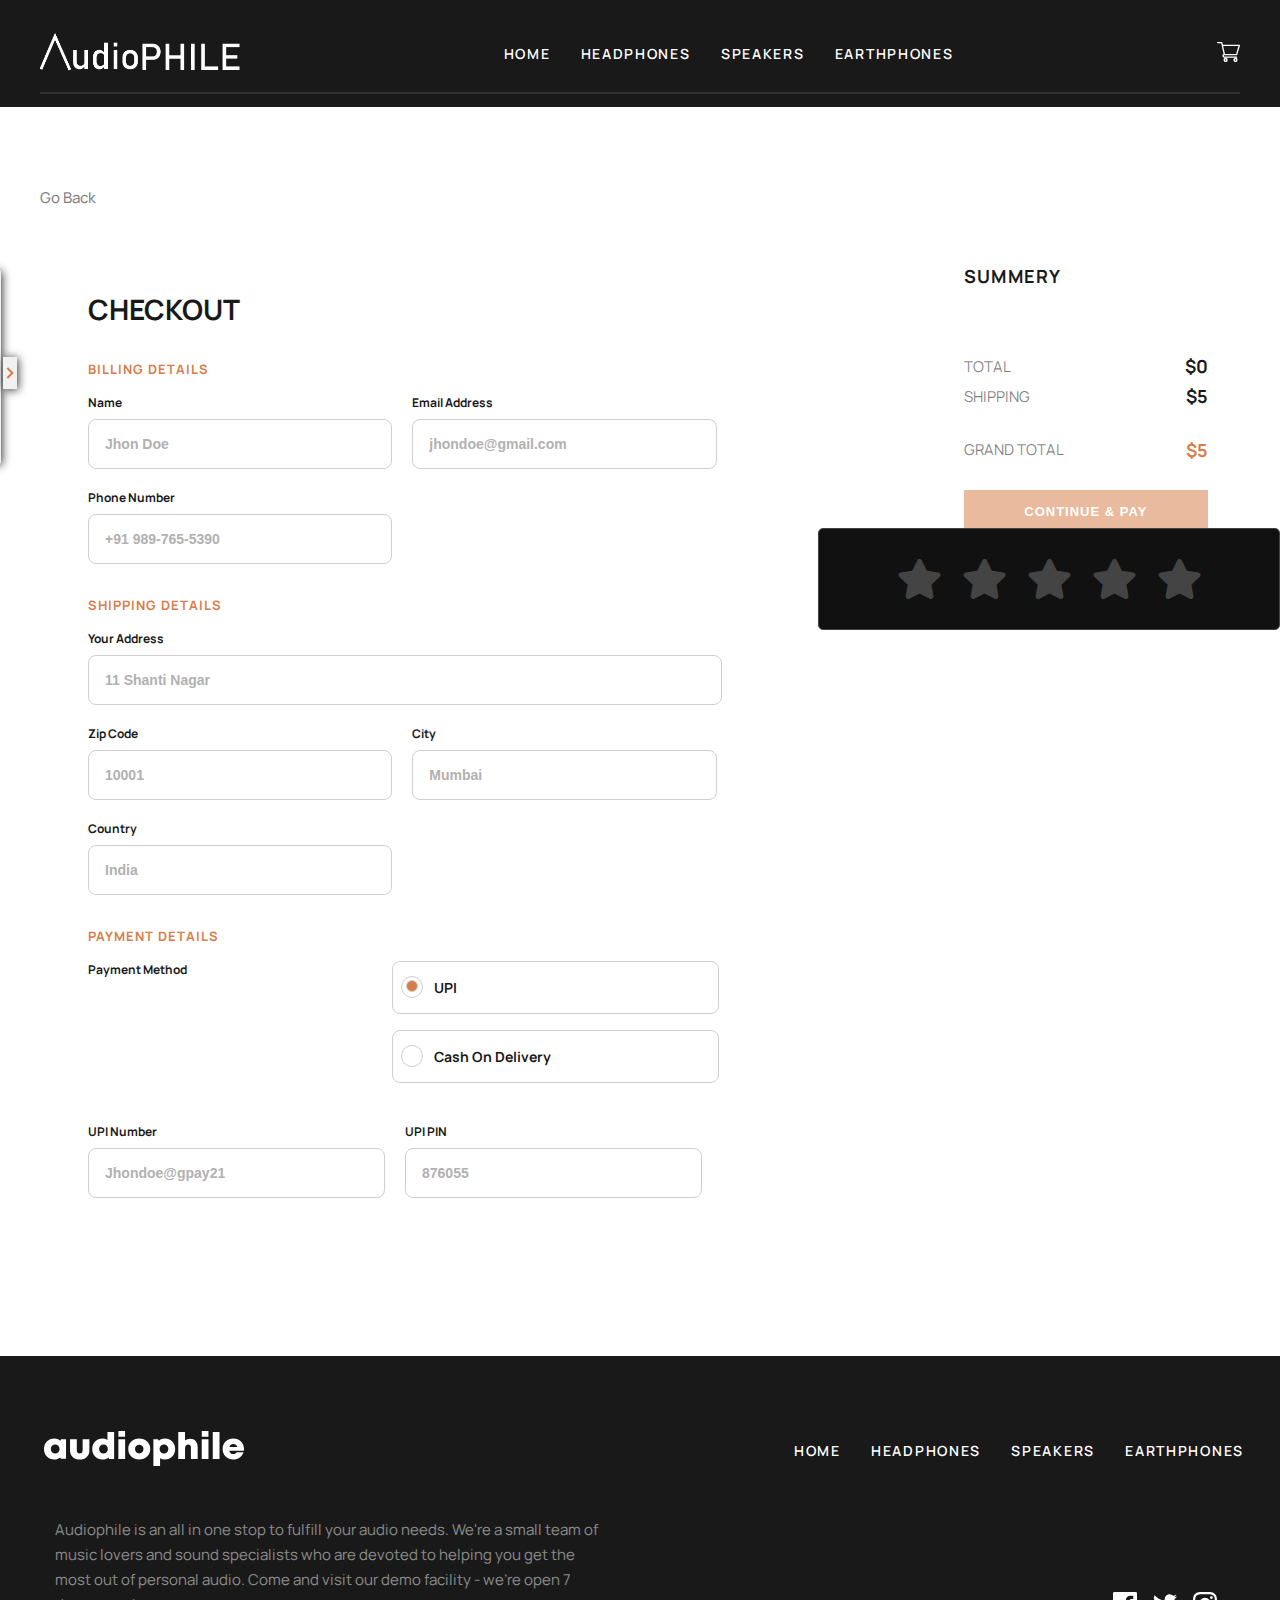
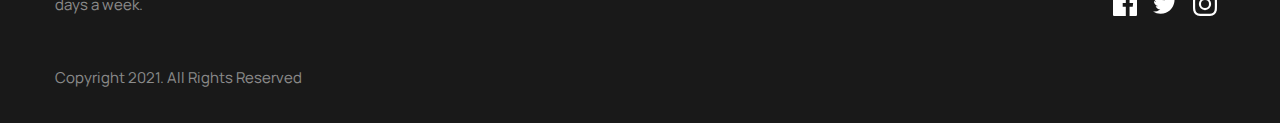
<file: html/checkout.html>
<!DOCTYPE html>
<html lang="en">

<head>
    <meta charset="UTF-8">
    <meta http-equiv="X-UA-Compatible" content="IE=edge">
    <meta name="viewport" content="width=device-width, initial-scale=1.0">
    <title>Audiophile Shop - Speakers</title>
    <link rel="stylesheet" href="/css/style.css">
    <link rel="stylesheet" href="/css/products.css">
    <link rel="stylesheet" href="/css/home.css">
    <link rel="stylesheet" href="/css/checkout.css">
    <link rel="stylesheet" href="/css/feedback.css">
    <link rel="stylesheet" href="https://cdnjs.cloudflare.com/ajax/libs/font-awesome/5.15.3/css/all.min.css"/>
 
</head>

<body>

    <!-- Feedback Form -->
    <div class="container" id="container">
        <div class="post">
            <div class="text">Thanks for rating us!</div>
            <div class="edit">EDIT</div>
        </div>
        <div class="star-widget">
            <input type="radio" name="rate" id="rate-5">
            <label for="rate-5" class="fas fa-star"></label>
            <input type="radio" name="rate" id="rate-4">
            <label for="rate-4" class="fas fa-star"></label>
            <input type="radio" name="rate" id="rate-3">
            <label for="rate-3" class="fas fa-star"></label>
            <input type="radio" name="rate" id="rate-2">
            <label for="rate-2" class="fas fa-star"></label>
            <input type="radio" name="rate" id="rate-1">
            <label for="rate-1" class="fas fa-star"></label>
            <form action="#">
                <header></header>
                <div class="textarea">
                    <textarea cols="30" placeholder="Describe your experience.."></textarea>
                </div>
                <div class="btn">
                    <button type="submit">Post</button>
                </div>
            </form>
        </div>
    </div>
    <script>
        const btn = document.querySelector("button");
        const post = document.querySelector(".post");
        const widget = document.querySelector(".star-widget");
        const editBtn = document.querySelector(".edit");
        btn.onclick = () => {
            widget.style.display = "none";
            post.style.display = "block";
            container.style.display = "none";
            setTimeout(() => {
                
            }, 2000);
            editBtn.onclick = () => {
                widget.style.display = "block";
                post.style.display = "none";
            }
            return false;
        }
    </script>


    <!-- Side Menu -->
    <div class="sidemenu grey_background" id="sidemenu">
        <div class="sidemenu_opener grey_background" id="sidemenu_opener" onmouseover="play_audio('Blind Mode setting')"
            onmouseleave="stop_audio()">
            <img src="/images/icon-arrow-right.svg" alt="">
        </div>
        <div class="sidemenu_content">
            <label for="blindmode" class="sidemenu_content_blindmode sidemenu_input"
                onmouseover="play_audio('Enable Blind Mode')" onmouseleave="stop_audio()">
                <input type="checkbox" name="blindmode" id="blindmode"> Blind Mode
            </label>
            <div class="sidemenu_content_blindmode_speed sidemenu_input">
                <input type="number" name="blindmode_speed" id="blindmode_speed" step="0.1" value="1.2"
                    placeholder="Speed" onmouseover="play_audio('Enter Speed')" onmouseleave="stop_audio()"
                    oninput="read_input(this)">
            </div>
            <div class="sidemenu_content_blindmode_lang sidemenu_input">
                <select name="blindmode_lang" id="blindmode_lang" class="blindmode_lang"
                    onmouseover="play_audio('Select Language')" onmouseleave="stop_audio()">
                    <option value="IN">en-India</option>
                    <option value="CH">en-China</option>
                    <option value="US">en-USA</option>
                </select>
            </div>
            <div class="sidemenu_content_blindmode_volume sidemenu_input">
                <input type="number" name="blindmode_volume" id="blindmode_volume" step="2" value="50"
                    placeholder="Volume" onmouseover="play_audio('Enter Volume')" onmouseleave="stop_audio()"
                    oninput="read_input(this)">
            </div>
        </div>
    </div>


    <div class="header_cart_section2" id="header_cart_section2"></div>
    <div class="header_cart_section_background" id="header_cart_section_background">
        <div class="empty_text">
            Your cart is empty
        </div>
        <div class="empty_cart_icon">
            <img src="/images/empty-cart-icon.svg" alt="">
        </div>
    </div>
    <div class="main" id="main">
        <div class="dark">
            <header class="header">
                <nav class="nav">
                    <div class="header_hamburger" id="header_hamburger" onmouseover="play_audio('Menu Button')"
                        onmouseleave="stop_audio()">
                        <img src="/images/icon-hamburger.svg" alt="">
                    </div>
                    <a class="header_icon" href="/" onmouseover="play_audio('Audiophila logo')"
                        onmouseleave="stop_audio()">
                        <img src="/images/logo2.png" alt="">
                    </a>
                    <div class="header_menus">
                        <a class="menu" href="/" onmouseover="play_audio('Home Menu')"
                            onmouseleave="stop_audio()">HOME</a>
                        <a class="menu" href="/html/headphones.html" onmouseover="play_audio('Headphones Menu')"
                            onmouseleave="stop_audio()">HEADPHONES</a>
                        <a class="menu" href="/html/speakers.html" onmouseover="play_audio('Speakers Menu')"
                            onmouseleave="stop_audio()">SPEAKERS</a>
                        <a class="menu" href="/html/earthphones.html" onmouseover="play_audio('earthphones menu')"
                            onmouseleave="stop_audio()">EARTHPHONES </a>
                    </div>
                    <div class="header_cart" id="header_cart" onmouseover="play_audio('Open cart')"
                        onmouseleave="stop_audio()">
                        <img src="/images/cart.svg" alt="">
                    </div>
                    <div class="mobile_menu" id="mobile_menu" onmouseover="play_audio('Mobile Menu')"
                        onmouseleave="stop_audio()">
                        <div class="mobile_menu_background">
                            <section class="section2 mobile_section2">
                                <a class="section2_item" href="/html/headphones.html"
                                    onmouseover="play_audio('Headphone Menu')" onmouseleave="stop_audio()">
                                    <div class="section2_item_img">
                                        <img src="/images/image-headphones.png" alt="">
                                    </div>
                                    <div class="section2_item_title">
                                        HEADPHONES
                                    </div>
                                    <div class="section2_item_shop">
                                        SHOP <img src="/images/icon-arrow-right.svg" alt="">
                                    </div>
                                </a>
                                <a class="section2_item" href="/html/speakers.html"
                                    onmouseover="play_audio('speaker menu')" onmouseleave="stop_audio('speaker_menu')">
                                    <div class="section2_item_img">
                                        <img src="/images/image-speakers.png" alt="">
                                    </div>
                                    <div class="section2_item_title">
                                        SPEACKERS
                                    </div>
                                    <div class="section2_item_shop">
                                        SHOP <img src="/images/icon-arrow-right.svg" alt="">
                                    </div>
                                </a>
                                <a class="section2_item" href="/html/earthphones.html"
                                    onmouseover="play_audio('earphone menu')"
                                    onmouseleave="stop_audio('earphone_menu')">
                                    <div class="section2_item_img">
                                        <img src="/images/image-earphones.png" alt="">
                                    </div>
                                    <div class="section2_item_title">
                                        EARTHPHONES
                                    </div>
                                    <div class="section2_item_shop">
                                        SHOP <img src="/images/icon-arrow-right.svg" alt="">
                                    </div>
                                </a>
                            </section>
                        </div>
                    </div>
                </nav>
            </header>
        </div>


        <div class="light">
            <div class="backbtn" id="go_back" onmouseover="play_audio('Go Back')" onmouseleave="stop_audio('Go Back')">
                Go Back
            </div>
            <form id="form" class="form">
                <div class="form_checkout">
                    <div class="form_checkout_title" onmouseover="speaker(this)" onmouseleave="stop_speaker(this)">
                        CHECKOUT
                    </div>
                    <div class="form_checkout_billing">
                        <div class="form_checkout_billing_title" onmouseover="play_audio('BILLING DETAILS')"
                            onmouseleave="stop_audio('BILLING DETAILS')">
                            BILLING DETAILS
                        </div>
                        <div class="form_checkout_billing_fields">
                            <div class="form_checkout_billing_namefield right_margin_20">
                                <div class="form_checkout_billing_namefield_name_error">
                                    <div class="form_checkout_billing_namefield_name" onmouseover="play_audio('Name')"
                                        onmouseleave="stop_audio('Name')">
                                        Name
                                    </div>
                                    <div class="form_checkout_billing_namefield_error">
                                        Field can not be empty
                                    </div>
                                </div>
                                <input id="checkout_name" type="text" required
                                    class="form_checkout_billing_namefield_input" placeholder="Jhon Doe"
                                    onmouseover="play_audio('Enter Your name')" onmouseleave="stop_audio()"
                                    oninput="read_input(this)">
                            </div>
                            <div class="form_checkout_billing_namefield">
                                <div class="form_checkout_billing_namefield_name_error">
                                    <div class="form_checkout_billing_namefield_name"
                                        onmouseover="play_audio('Email Address')"
                                        onmouseleave="stop_audio('Email Address')">
                                        Email Address
                                    </div>
                                    <div class="form_checkout_billing_namefield_error">
                                        Field can not be empty
                                    </div>
                                </div>
                                <input id="checkout_email" type="email" required
                                    class="form_checkout_billing_namefield_input" placeholder="jhondoe@gmail.com"
                                    onmouseover="play_audio('Enter Your email')" onmouseleave="stop_audio()"
                                    oninput="read_input(this)">
                            </div>
                            <div class="form_checkout_billing_namefield top_margin_20">
                                <div class="form_checkout_billing_namefield_name_error">
                                    <div class="form_checkout_billing_namefield_name"
                                        onmouseover="play_audio('Phone Number')"
                                        onmouseleave="stop_audio('Phone Number')">
                                        Phone Number
                                    </div>
                                    <div class="form_checkout_billing_namefield_error">
                                        Field can not be empty
                                    </div>
                                </div>
                                <input id="checkout_phone" type="tel" required
                                    class="form_checkout_billing_namefield_input" placeholder="+91 989-765-5390"
                                    onmouseover="play_audio('Enter Your Mobile number')" onmouseleave="stop_audio()"
                                    oninput="read_input(this)">
                            </div>
                        </div>
                    </div>
                    <div class="form_checkout_shipping">
                        <div class="form_checkout_billing_title" onmouseover="play_audio('SHIPPING DETAILS')"
                            onmouseleave="stop_audio('SHIPPING DETAILS')">
                            SHIPPING DETAILS
                        </div>
                        <div class="form_checkout_billing_fields">
                            <div class="form_checkout_billing_namefield_long">
                                <div class="form_checkout_billing_namefield_name_error">
                                    <div class="form_checkout_billing_namefield_name"
                                        onmouseover="play_audio('Your Address')"
                                        onmouseleave="stop_audio('Your Address')">
                                        Your Address
                                    </div>
                                    <div class="form_checkout_billing_namefield_error">
                                        Field can not be empty
                                    </div>
                                </div>
                                <input id="checkout_address" type="text" required
                                    class="form_checkout_billing_namefield_input" placeholder="11 Shanti Nagar"
                                    onmouseover="play_audio('Enter Your Address')" onmouseleave="stop_audio()"
                                    oninput="read_input(this)">
                            </div>
                            <div class="form_checkout_billing_namefield right_margin_20 top_margin_20">
                                <div class="form_checkout_billing_namefield_name_error">
                                    <div class="form_checkout_billing_namefield_name"
                                        onmouseover="play_audio('Zip Code')" onmouseleave="stop_audio('Zip Code')">
                                        Zip Code
                                    </div>
                                    <div class="form_checkout_billing_namefield_error">
                                        Field can not be empty

                                    </div>
                                </div>
                                <input id="checkout_zip" type="number" required
                                    class="form_checkout_billing_namefield_input" placeholder="10001"
                                    onmouseover="play_audio('Enter Zip code')" onmouseleave="stop_audio()"
                                    oninput="read_input(this)">
                            </div>
                            <div class="form_checkout_billing_namefield top_margin_20">
                                <div class="form_checkout_billing_namefield_name_error">
                                    <div class="form_checkout_billing_namefield_name" onmouseover="play_audio('City')"
                                        onmouseleave="stop_audio('City')">
                                        City
                                    </div>
                                    <div class="form_checkout_billing_namefield_error">
                                        Field can not be empty
                                    </div>
                                </div>
                                <input id="checkout_city" type="text" required
                                    class="form_checkout_billing_namefield_input" placeholder="Mumbai"
                                    onmouseover="play_audio('Enter Your city')" onmouseleave="stop_audio()"
                                    oninput="read_input(this)">
                            </div>
                            <div class="form_checkout_billing_namefield top_margin_20">
                                <div class="form_checkout_billing_namefield_name_error">
                                    <div class="form_checkout_billing_namefield_name"
                                        onmouseover="play_audio('Country')" onmouseleave="stop_audio('Country')">
                                        Country
                                    </div>
                                    <div class="form_checkout_billing_namefield_error">
                                        Field can not be empty
                                    </div>
                                </div>
                                <input id="checkout_country" type="text" class="form_checkout_billing_namefield_input"
                                    required placeholder="India" onmouseover="play_audio('Enter Your Country')"
                                    onmouseleave="stop_audio()" oninput="read_input(this)">
                            </div>
                        </div>
                    </div>
                    <div class="form_checkout_payment">
                        <div class="form_checkout_billing_title" onmouseover="play_audio('PAYMENT DETAILS')"
                            onmouseleave="stop_audio('PAYMENT DETAILS')">
                            PAYMENT DETAILS
                        </div>
                        <div class="form_checkout_billing_fields">
                            <div class="form_checkout_billing_namefield_long">
                                <div class="form_checkout_payment_namefield_name_error">
                                    <div class="form_checkout_payment_namefield_name"
                                        onmouseover="play_audio('Payment Method')"
                                        onmouseleave="stop_audio('Payment Method')">
                                        Payment Method
                                    </div>
                                    <div class="form_checkout_payment_type">
                                        <div class="form_checkout_payment_type_upi">
                                            <input type="radio" name="ptype" id="upi" value="upi"
                                                onchange="getValue(this)" checked>
                                            <div class="form_checkout_payment_type_upi_label"
                                                onmouseover="play_audio('UPI')" onmouseleave="stop_audio('UPI')">UPI
                                            </div>
                                        </div>
                                        <div class="form_checkout_payment_type_upi">
                                            <input type="radio" name="ptype" value="cod" id="cod"
                                                onchange="getValue(this)">
                                            <div class="form_checkout_payment_type_upi_label"
                                                onmouseover="play_audio('Cash on delivery')"
                                                onmouseleave="stop_audio('Cash on delivery')">Cash On Delivery</div>
                                        </div>
                                    </div>

                                </div>
                                <div class="form_checkout_billing_namefield_long_output"
                                    id="form_checkout_billing_namefield_long_output">
                                    <div class="form_checkout_billing_namefield right_margin_20">
                                        <div class="form_checkout_billing_namefield_name_error">
                                            <div class="form_checkout_billing_namefield_name"
                                                onmouseover="speaker(this)" onmouseleave="stop_speaker(this)">
                                                UPI Number
                                            </div>
                                            <div class="form_checkout_billing_namefield_error">
                                                Field can not be empty
                                            </div>
                                        </div>
                                        <input id="checkout_upi" type="text"
                                            class="form_checkout_billing_namefield_input" required
                                            placeholder="Jhondoe@gpay21" onmouseover="play_audio('Enter UPI number')"
                                            onmouseleave="stop_audio()" oninput="read_input(this)">
                                    </div>
                                    <div class="form_checkout_billing_namefield right_margin_20">
                                        <div class="form_checkout_billing_namefield_name_error">
                                            <div class="form_checkout_billing_namefield_name"
                                                onmouseover="speaker(this)" onmouseleave="stop_speaker(this)">
                                                UPI PIN
                                            </div>
                                            <div class="form_checkout_billing_namefield_error">
                                                Field can not be empty
                                            </div>
                                        </div>
                                        <input id="checkout_upi_pin" type="text"
                                            class="form_checkout_billing_namefield_input" required placeholder="876055"
                                            onmouseover="play_audio('Enter UPI PIN')" onmouseleave="stop_audio()"
                                            oninput="read_input(this)">
                                    </div>
                                </div>
                            </div>
                        </div>
                    </div>

                </div>
                <div class="form_summery" id="form_summery">
                    <!-- <div class="form_summer_title">
                        SUMMERY
                    </div> -->
                    <!-- <div class="form_summer_products" id="form_summer_products">
                        <div class="form_summer_products_item">
                            <div class="form_summer_products_item_img_info">
                                <div class="form_summer_products_item_img">
                                    <img src="/images/cart/image-xx99-mark-two-headphones.jpg" alt="">
                                </div>
                                <div class="form_summer_products_item_name_price">
                                    <div class="form_summer_products_item_name">
                                        ZX9
                                    </div>
                                    <div class="form_summer_products_item_price">
                                        $ 4,500
                                    </div>
                                </div>
                            </div>
                            <div class="form_summer_products_item_quantity">
                                x1
                            </div>
                        </div>
                        <div class="form_summer_products_item">
                            <div class="form_summer_products_item_img_info">
                                <div class="form_summer_products_item_img">
                                    <img src="/images/cart/image-xx99-mark-two-headphones.jpg" alt="">
                                </div>
                                <div class="form_summer_products_item_name_price">
                                    <div class="form_summer_products_item_name">
                                        ZX9
                                    </div>
                                    <div class="form_summer_products_item_price">
                                        $ 4,500
                                    </div>
                                </div>
                            </div>
                            <div class="form_summer_products_item_quantity">
                                x1
                            </div>
                        </div>
                    </div>
                    <div class="form_summer_total">
                        <div class="form_summer_total_name">
                            TOTAL
                        </div>
                        <div class="form_summer_total_num">
                            $ 7,503
                        </div>
                    </div>
                    <div class="form_summer_total">
                        <div class="form_summer_total_name">
                            SHIPPING
                        </div>
                        <div class="form_summer_total_num">
                            $ 50
                        </div>
                    </div>
                    <div class="form_summer_grandtotal">
                        <div class="form_summer_grandtotal_name">
                            GRAND TOTAL
                        </div>
                        <div class="form_summer_grandtotal_num">
                            $ 9,090
                        </div>
                    </div>
                    <div class="form_summer_btn">
                        CONTINUE & PAY
                    </div> -->
                </div>
            </form>

            <div class="check_email" id="check_email">
                <!-- <div class="check_email_main">
                    <div class="check_email_main_img">
                        <img src="/images/shared/desktop/icon-check-mark.svg" alt="">
                    </div>
                    <div class="check_email_main_thanks">
                        THANK YOU<br>
                        FOR YOUR ORDER
                    </div>
                    <div class="check_email_main_email">
                        You will receive an email confirmation shortly.
                    </div>
                    <div class="check_email_main_items_total_box">
                        <div class="check_email_main_items_box">
                            <div class="form_summer_products_item">
                                <div class="form_summer_products_item_img_info">
                                    <div class="form_summer_products_item_img">
                                        <img src="/images/cart/image-xx99-mark-two-headphones.jpg" alt="">
                                    </div>
                                    <div class="form_summer_products_item_name_price">
                                        <div class="form_summer_products_item_name">
                                            ZX9
                                        </div>
                                        <div class="form_summer_products_item_price">
                                            $ 4,500
                                        </div>
                                    </div>
                                </div>
                                <div class="form_summer_products_item_quantity">
                                    x1
                                </div>
                            </div>
                            <div class="check_email_main_items_box_other">
                                and 1 other item(s)
                            </div>
                        </div>
                        <div class="check_email_main_total_box">
                            <div class="check_email_main_total_box_name">
                                GRAND TOTAL
                            </div>
                            <div class="check_email_main_total_box_num">
                                $ 4,500
                            </div>
                        </div>
                    </div>
                    <div class="check_email_main_back_btn">
                        BACK TO HOME
                    </div>
                </div> -->
            </div>

            <div class="dark footer_dark">
                <footer class="footer">
                    <nav class="nav footer_nav">
                        <div class="header_icon footer_logo">
                            <img src="/images/logo.svg" alt="">
                        </div>
                        <div class="header_menus footer_menus">
                            <a class="menu" href="/">HOME</a>
                            <a class="menu" href="/html/headphones.html">HEADPHONES</a>
                            <a class="menu" href="/html/speakers.html">SPEAKERS</a>
                            <a class="menu" href="/html/earthphones.html">EARTHPHONES </a>
                        </div>
                    </nav>
                    <div class="footer_info_icon">
                        <div class="footer_info">
                            <div class="footer_info_desc">
                                Audiophile is an all in one stop to fulfill your audio needs. We're a small team of
                                music
                                lovers and sound specialists who are devoted to helping you get the most out of
                                personal
                                audio. Come and visit our demo facility - we’re open 7 days a week.
                            </div>
                            <div class="footer_info_copy">
                                Copyright 2021. All Rights Reserved
                            </div>
                        </div>
                        <div class="footer_icon">
                            <svg width="24" height="24" xmlns="http://www.w3.org/2000/svg" aria-hidden="true"
                                focusable="false">
                                <path
                                    d="M22.675 0H1.325C.593 0 0 .593 0 1.325v21.351C0 23.407.593 24 1.325 24H12.82v-9.294H9.692v-3.622h3.128V8.413c0-3.1 1.893-4.788 4.659-4.788 1.325 0 2.463.099 2.795.143v3.24l-1.918.001c-1.504 0-1.795.715-1.795 1.763v2.313h3.587l-.467 3.622h-3.12V24h6.116c.73 0 1.323-.593 1.323-1.325V1.325C24 .593 23.407 0 22.675 0z"
                                    fill="#FFF" fill-rule="nonzero"></path>
                            </svg>
                            <svg width="24" height="20" xmlns="http://www.w3.org/2000/svg" aria-hidden="true"
                                focusable="false">
                                <path
                                    d="M24 2.557a9.83 9.83 0 01-2.828.775A4.932 4.932 0 0023.337.608a9.864 9.864 0 01-3.127 1.195A4.916 4.916 0 0016.616.248c-3.179 0-5.515 2.966-4.797 6.045A13.978 13.978 0 011.671 1.149a4.93 4.93 0 001.523 6.574 4.903 4.903 0 01-2.229-.616c-.054 2.281 1.581 4.415 3.949 4.89a4.935 4.935 0 01-2.224.084 4.928 4.928 0 004.6 3.419A9.9 9.9 0 010 17.54a13.94 13.94 0 007.548 2.212c9.142 0 14.307-7.721 13.995-14.646A10.025 10.025 0 0024 2.557z"
                                    fill="#FFF" fill-rule="nonzero"></path>
                            </svg>
                            <svg width="24" height="24" xmlns="http://www.w3.org/2000/svg" aria-hidden="true"
                                focusable="false">
                                <path
                                    d="M12 2.163c3.204 0 3.584.012 4.85.07 3.252.148 4.771 1.691 4.919 4.919.058 1.265.069 1.645.069 4.849 0 3.205-.012 3.584-.069 4.849-.149 3.225-1.664 4.771-4.919 4.919-1.266.058-1.644.07-4.85.07-3.204 0-3.584-.012-4.849-.07-3.26-.149-4.771-1.699-4.919-4.92-.058-1.265-.07-1.644-.07-4.849 0-3.204.013-3.583.07-4.849.149-3.227 1.664-4.771 4.919-4.919 1.266-.057 1.645-.069 4.849-.069zM12 0C8.741 0 8.333.014 7.053.072 2.695.272.273 2.69.073 7.052.014 8.333 0 8.741 0 12c0 3.259.014 3.668.072 4.948.2 4.358 2.618 6.78 6.98 6.98C8.333 23.986 8.741 24 12 24c3.259 0 3.668-.014 4.948-.072 4.354-.2 6.782-2.618 6.979-6.98.059-1.28.073-1.689.073-4.948 0-3.259-.014-3.667-.072-4.947-.196-4.354-2.617-6.78-6.979-6.98C15.668.014 15.259 0 12 0zm0 5.838a6.162 6.162 0 100 12.324 6.162 6.162 0 000-12.324zM12 16a4 4 0 110-8 4 4 0 010 8zm6.406-11.845a1.44 1.44 0 100 2.881 1.44 1.44 0 000-2.881z"
                                    fill="#FFF" fill-rule="nonzero"></path>
                            </svg>
                        </div>
                    </div>
                </footer>
            </div>

        </div>
</body>
<script src="/javascript/audio.js"></script>
<script src="/javascript/index.js"></script>
<script src="/javascript/menu.js"></script>
<script src="/javascript/add_to_cart.js"></script>
<script src="/javascript/cart.js"></script>
<script src="/javascript/checkout.js"></script>
<script src="/javascript/sidemenu.js"></script>
<script src="/javascript/speech.js"></script>
<script>
    let quantity = document.getElementById("quantity")
    let go_back = document.getElementById("go_back")
    function control_quantity(num) {
        if (num === 1) {
            if (parseInt(quantity.innerText) >= 2) {
                quantity.innerText = parseInt(quantity.innerText) - 1;
            }
        } else {
            if (parseInt(quantity.innerText) <= 9) {
                quantity.innerText = parseInt(quantity.innerText) + 1;
            }
        }
    }
    go_back.addEventListener("click", () => {
        var preUrl = document.referrer;
        if (preUrl == null)
            return "The previous page url is empty";
        else
            window.open(preUrl, "_self")
    })
</script>

</html>
</file>
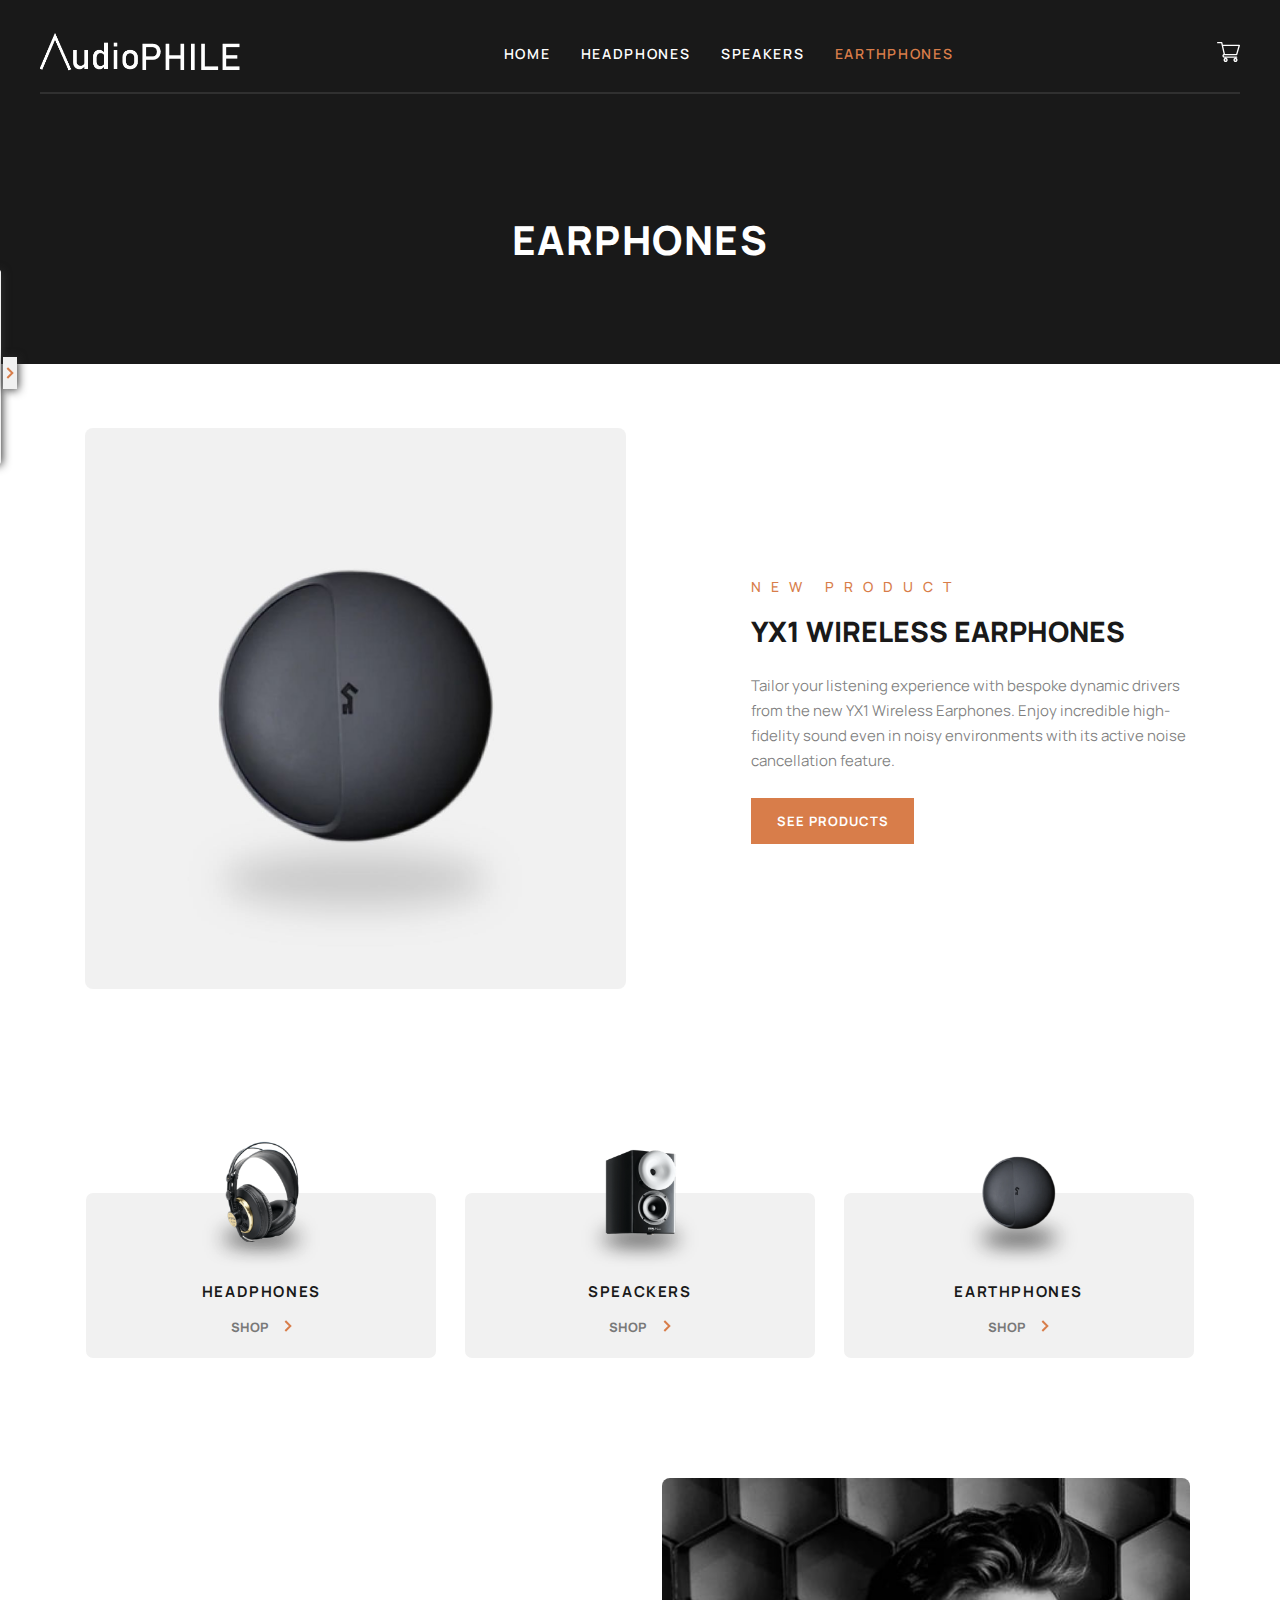
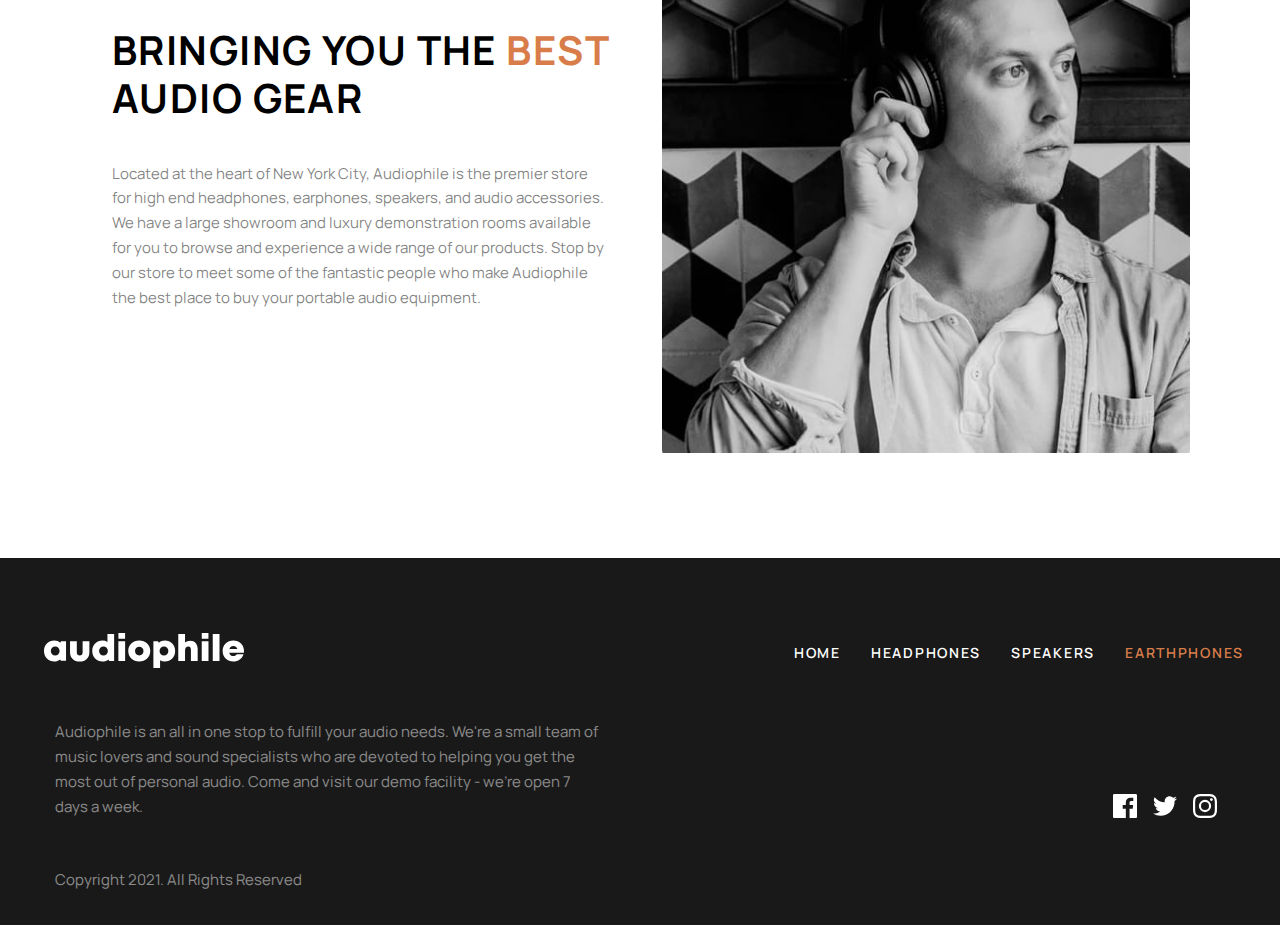
<file: html/earthphones.html>
<!DOCTYPE html>
<html lang="en">

<head>
    <meta charset="UTF-8">
    <meta http-equiv="X-UA-Compatible" content="IE=edge">
    <meta name="viewport" content="width=device-width, initial-scale=1.0">
    <title>Audiophile Shop - Speakers</title>
    <link rel="stylesheet" href="/css/style.css">
    <link rel="stylesheet" href="/css/speakers.css">
    <link rel="stylesheet" href="/css/home.css">
    <link rel="stylesheet" href="/css/products.css">

</head>

<body>
    
    <!-- Side Menu -->
    <div class="sidemenu grey_background" id="sidemenu">
        <div class="sidemenu_opener grey_background" id="sidemenu_opener" onmouseover="play_audio('Blind Mode setting')" onmouseleave="stop_audio()">
            <img src="/images/icon-arrow-right.svg" alt="">
        </div>
        <div class="sidemenu_content">
            <label for="blindmode" class="sidemenu_content_blindmode sidemenu_input" onmouseover="play_audio('Enable Blind Mode')" onmouseleave="stop_audio()">
                <input type="checkbox" name="blindmode" id="blindmode"> Blind Mode
            </label>
            <div class="sidemenu_content_blindmode_speed sidemenu_input">
                <input type="number" name="blindmode_speed" id="blindmode_speed" step="0.1" value="1.2"
                    placeholder="Speed" onmouseover="play_audio('Enter Speed')" onmouseleave="stop_audio()" oninput="read_input(this)">
            </div>
            <div class="sidemenu_content_blindmode_lang sidemenu_input">
                <select name="blindmode_lang" id="blindmode_lang" class="blindmode_lang" onmouseover="play_audio('Select Language')" onmouseleave="stop_audio()">
                    <option value="IN" >en-India</option>
                    <option value="CH">en-China</option>
                    <option value="US">en-USA</option>
                </select>
            </div>
            <div class="sidemenu_content_blindmode_volume sidemenu_input">
                <input type="number" name="blindmode_volume" id="blindmode_volume" step="2" value="50"
                    placeholder="Volume" onmouseover="play_audio('Enter Volume')" onmouseleave="stop_audio()" oninput="read_input(this)">
            </div>
        </div>
    </div>


    <div class="header_cart_section2" id="header_cart_section2"></div>
    <div class="header_cart_section_background" id="header_cart_section_background">
        <div class="empty_text">
            Your cart is empty
        </div>
        <div class="empty_cart_icon">
            <img src="/images/empty-cart-icon.svg" alt="">
        </div>
    </div>
    <div class="main" id="main">
        <div class="dark">
            <header class="header">
                <nav class="nav">
                    <div class="header_hamburger" id="header_hamburger" onmouseover="play_audio('Menu Button')"
                        onmouseleave="stop_audio()">
                        <img src="/images/icon-hamburger.svg" alt="">
                    </div>
                    <a class="header_icon" href="/" onmouseover="play_audio('Audiophila logo')"
                        onmouseleave="stop_audio()">
                        <img src="/images/logo2.png" alt="">
                    </a>
                    <div class="header_menus">
                        <a class="menu" href="/" onmouseover="play_audio('Home Menu')"
                            onmouseleave="stop_audio()">HOME</a>
                        <a class="menu " href="/html/headphones.html" onmouseover="play_audio('Headphones Menu')"
                            onmouseleave="stop_audio()">HEADPHONES</a>
                        <a class="menu" href="/html/speakers.html" onmouseover="play_audio('Speakers Menu')"
                            onmouseleave="stop_audio()">SPEAKERS</a>
                        <a class="menu active" href="/html/earthphones.html" onmouseover="play_audio('earthphones menu')"
                            onmouseleave="stop_audio()">EARTHPHONES </a>
                    </div>
                    <div class="header_cart" id="header_cart" onmouseover="play_audio('Open cart')"
                        onmouseleave="stop_audio()">
                        <img src="/images/cart.svg" alt="">
                    </div>
                    <div class="mobile_menu" id="mobile_menu" onmouseover="play_audio('Mobile Menu')"
                        onmouseleave="stop_audio()">
                        <div class="mobile_menu_background">
                            <section class="section2 mobile_section2">
                                <a class="section2_item" href="/html/headphones.html"
                                    onmouseover="play_audio('Headphone Menu')" onmouseleave="stop_audio()">
                                    <div class="section2_item_img">
                                        <img src="/images/image-headphones.png" alt="">
                                    </div>
                                    <div class="section2_item_title">
                                        HEADPHONES
                                    </div>
                                    <div class="section2_item_shop">
                                        SHOP <img src="/images/icon-arrow-right.svg" alt="">
                                    </div>
                                </a>
                                <a class="section2_item" href="/html/speakers.html"
                                    onmouseover="play_audio('speaker menu')" onmouseleave="stop_audio('speaker_menu')">
                                    <div class="section2_item_img">
                                        <img src="/images/image-speakers.png" alt="">
                                    </div>
                                    <div class="section2_item_title">
                                        SPEACKERS
                                    </div>
                                    <div class="section2_item_shop">
                                        SHOP <img src="/images/icon-arrow-right.svg" alt="">
                                    </div>
                                </a>
                                <a class="section2_item" href="/html/earthphones.html"
                                    onmouseover="play_audio('earphone menu')"
                                    onmouseleave="stop_audio('earphone_menu')">
                                    <div class="section2_item_img">
                                        <img src="/images/image-earphones.png" alt="">
                                    </div>
                                    <div class="section2_item_title">
                                        EARTHPHONES
                                    </div>
                                    <div class="section2_item_shop">
                                        SHOP <img src="/images/icon-arrow-right.svg" alt="">
                                    </div>
                                </a>
                            </section>
                        </div>
                    </div>
                </nav>
            </header>


            <section class="speakers_section" onmouseover="speaker(this)" onmouseleave="stop_speaker(this)">
                <div class="speakers_section_title" >
                    EARPHONES
                </div>
            </section>
        </div>


        <div class="light">
            <section class="speakers_section2">
                <div class="speakers_section2_products">
                    <div class="speakers_section2_item">
                        <div class="speakers_section2_item_img" onmouseover="play_audio('Image of YX1 WIRELESS EARPHONES')" onmouseleave="stop_audio()">
                            <picture>
                                <source media="(min-width: 990px)"
                                    srcset="/images/category-earphones/desktop/earphoneDesktop.jpg">
                                <source media="(min-width: 480px)"
                                    srcset="/images/category-earphones/tablet/image-yx1-earphones.jpg">
                                <img alt="ZX9 Speaker" class="chakra-image css-1pz0uuv"
                                    src="/images/category-earphones/mobile/image-yx1-earphones.jpg">
                            </picture>
                        </div>
                        <div class="speakers_section2_item_info">
                            <div class="speakers_section2_item_info_new" onmouseover="speaker(this)" onmouseleave="stop_speaker(this)">
                                NEW PRODUCT
                            </div>
                            <div class="speakers_section2_item_info_title" onmouseover="speaker(this)" onmouseleave="stop_speaker(this)">
                                YX1 WIRELESS EARPHONES
                            </div>
                            <div class="speakers_section2_item_info_desc" onmouseover="speaker(this)" onmouseleave="stop_speaker(this)">
                                Tailor your listening experience with bespoke dynamic drivers from the new YX1 Wireless
                                Earphones. Enjoy incredible high-fidelity sound even in noisy environments with its
                                active noise cancellation feature.
                            </div>
                            <a href="/html/products/earthphones/YX1_WIRELESS_EARPHONES.html" class="speakers_section2_item_info_btn" onmouseover="speaker(this)" onmouseleave="stop_speaker(this)">
                                SEE PRODUCTS
                            </a>
                        </div>
                    </div>
                </div>
            </section>

            <section class="section2">
                <a href="/html/headphones.html" class="section2_item" onmouseover="play_audio('Shop Headphone')" onmouseleave="stop_audio()">
                    <div class="section2_item_img">
                        <img src="/images/image-headphones.png" alt="">
                    </div>
                    <div class="section2_item_title">
                        HEADPHONES
                    </div>
                    <div class="section2_item_shop">
                        SHOP <img src="/images/icon-arrow-right.svg" alt="">
                    </div>
                </a>
                <a href="/html/speakers.html" class="section2_item" onmouseover="play_audio('Shop Speakers')" onmouseleave="stop_audio()">
                    <div class="section2_item_img">
                        <img src="/images/image-speakers.png" alt="">
                    </div>
                    <div class="section2_item_title">
                        SPEACKERS
                    </div>
                    <div class="section2_item_shop">
                        SHOP <img src="/images/icon-arrow-right.svg" alt="">
                    </div>
                </a>
                <a href="/html/earthphones.html" class="section2_item" onmouseover="play_audio('Shop EARPHONES')" onmouseleave="stop_audio()">
                    <div class="section2_item_img">
                        <img src="/images/image-earphones.png" alt="">
                    </div>
                    <div class="section2_item_title">
                        EARTHPHONES
                    </div>
                    <div class="section2_item_shop">
                        SHOP <img src="/images/icon-arrow-right.svg" alt="">
                    </div>
                </a>
            </section>

            <section class="section6">
                <div class="section6_item">
                    <div class="section6_item_info">
                        <div class="section6_item_title" onmouseover="speaker(this)" onmouseleave="stop_speaker(this)">
                            BRINGING YOU THE <span>BEST</span>
                            AUDIO GEAR
                        </div>
                        <div class="section6_item_desc" onmouseover="speaker(this)" onmouseleave="stop_speaker(this)">
                            Located at the heart of New York City, Audiophile is the premier store for high end
                            headphones, earphones, speakers, and audio accessories. We have a large showroom and luxury
                            demonstration rooms available for you to browse and experience a wide range of our products.
                            Stop by our store to meet some of the fantastic people who make Audiophile the best place to
                            buy your portable audio equipment.
                        </div>
                    </div>
                    <div class="section6_item_img"  onmouseover="play_audio('Image of MobileGear')" onmouseleave="stop_audio()"></div>
                </div>
            </section>
        </div>


        <div class="dark footer_dark">
            <footer class="footer">
                <nav class="nav footer_nav">
                    <a href="/" class="header_icon footer_logo"  onmouseover="play_audio('Audiophilla footer logo')" onmouseleave="stop_audio()">
                        <img src="/images/logo.svg" alt="">
                    </a>
                    <div class="header_menus footer_menus">
                        <a class="menu" href="/"  onmouseover="speaker(this)" onmouseleave="stop_speaker(this)">HOME</a>
                        <a class="menu " href="/html/headphones.html"  onmouseover="speaker(this)" onmouseleave="stop_speaker(this)">HEADPHONES</a>
                        <a class="menu" href="/html/speakers.html"  onmouseover="speaker(this)" onmouseleave="stop_speaker(this)">SPEAKERS</a>
                        <a class="menu active" href="/html/earthphones.html"  onmouseover="speaker(this)" onmouseleave="stop_speaker(this)">EARTHPHONES </a>
                    </div>
                </nav>
                <div class="footer_info_icon">
                    <div class="footer_info">
                        <div class="footer_info_desc" onmouseover="speaker(this)" onmouseleave="stop_speaker(this)">
                            Audiophile is an all in one stop to fulfill your audio needs. We're a small team of music
                            lovers and sound specialists who are devoted to helping you get the most out of personal
                            audio. Come and visit our demo facility - we’re open 7 days a week.
                        </div>
                        <div class="footer_info_copy" onmouseover="speaker(this)" onmouseleave="stop_speaker(this)">
                            Copyright 2021. All Rights Reserved
                        </div>
                    </div>
                    <div class="footer_icon">
                        <svg width="24" height="24" xmlns="http://www.w3.org/2000/svg" aria-hidden="true"
                            focusable="false" onmouseover="play_audio('Facebook Link')" onmouseleave="stop_audio()">
                            <path
                                d="M22.675 0H1.325C.593 0 0 .593 0 1.325v21.351C0 23.407.593 24 1.325 24H12.82v-9.294H9.692v-3.622h3.128V8.413c0-3.1 1.893-4.788 4.659-4.788 1.325 0 2.463.099 2.795.143v3.24l-1.918.001c-1.504 0-1.795.715-1.795 1.763v2.313h3.587l-.467 3.622h-3.12V24h6.116c.73 0 1.323-.593 1.323-1.325V1.325C24 .593 23.407 0 22.675 0z"
                                fill="#FFF" fill-rule="nonzero"></path>
                        </svg>
                        <svg width="24" height="20" xmlns="http://www.w3.org/2000/svg" aria-hidden="true"
                            focusable="false"  onmouseover="play_audio('Twitter Link')" onmouseleave="stop_audio()">
                            <path
                                d="M24 2.557a9.83 9.83 0 01-2.828.775A4.932 4.932 0 0023.337.608a9.864 9.864 0 01-3.127 1.195A4.916 4.916 0 0016.616.248c-3.179 0-5.515 2.966-4.797 6.045A13.978 13.978 0 011.671 1.149a4.93 4.93 0 001.523 6.574 4.903 4.903 0 01-2.229-.616c-.054 2.281 1.581 4.415 3.949 4.89a4.935 4.935 0 01-2.224.084 4.928 4.928 0 004.6 3.419A9.9 9.9 0 010 17.54a13.94 13.94 0 007.548 2.212c9.142 0 14.307-7.721 13.995-14.646A10.025 10.025 0 0024 2.557z"
                                fill="#FFF" fill-rule="nonzero"></path>
                        </svg>
                        <svg width="24" height="24" xmlns="http://www.w3.org/2000/svg" aria-hidden="true"
                            focusable="false"  onmouseover="play_audio('Instagram Link')" onmouseleave="stop_audio()">
                            <path
                                d="M12 2.163c3.204 0 3.584.012 4.85.07 3.252.148 4.771 1.691 4.919 4.919.058 1.265.069 1.645.069 4.849 0 3.205-.012 3.584-.069 4.849-.149 3.225-1.664 4.771-4.919 4.919-1.266.058-1.644.07-4.85.07-3.204 0-3.584-.012-4.849-.07-3.26-.149-4.771-1.699-4.919-4.92-.058-1.265-.07-1.644-.07-4.849 0-3.204.013-3.583.07-4.849.149-3.227 1.664-4.771 4.919-4.919 1.266-.057 1.645-.069 4.849-.069zM12 0C8.741 0 8.333.014 7.053.072 2.695.272.273 2.69.073 7.052.014 8.333 0 8.741 0 12c0 3.259.014 3.668.072 4.948.2 4.358 2.618 6.78 6.98 6.98C8.333 23.986 8.741 24 12 24c3.259 0 3.668-.014 4.948-.072 4.354-.2 6.782-2.618 6.979-6.98.059-1.28.073-1.689.073-4.948 0-3.259-.014-3.667-.072-4.947-.196-4.354-2.617-6.78-6.979-6.98C15.668.014 15.259 0 12 0zm0 5.838a6.162 6.162 0 100 12.324 6.162 6.162 0 000-12.324zM12 16a4 4 0 110-8 4 4 0 010 8zm6.406-11.845a1.44 1.44 0 100 2.881 1.44 1.44 0 000-2.881z"
                                fill="#FFF" fill-rule="nonzero"></path>
                        </svg>
                    </div>
                </div>
            </footer>
        </div>

    </div>
</body>
<script src="/javascript/audio.js"></script>
<script src="/javascript/index.js"></script>
<script src="/javascript/menu.js"></script>
<script src="/javascript/add_to_cart.js"></script>
<script src="/javascript/cart.js"></script>
<script src="/javascript/sidemenu.js"></script>
<script src="/javascript/speech.js"></script>

</html>
</file>
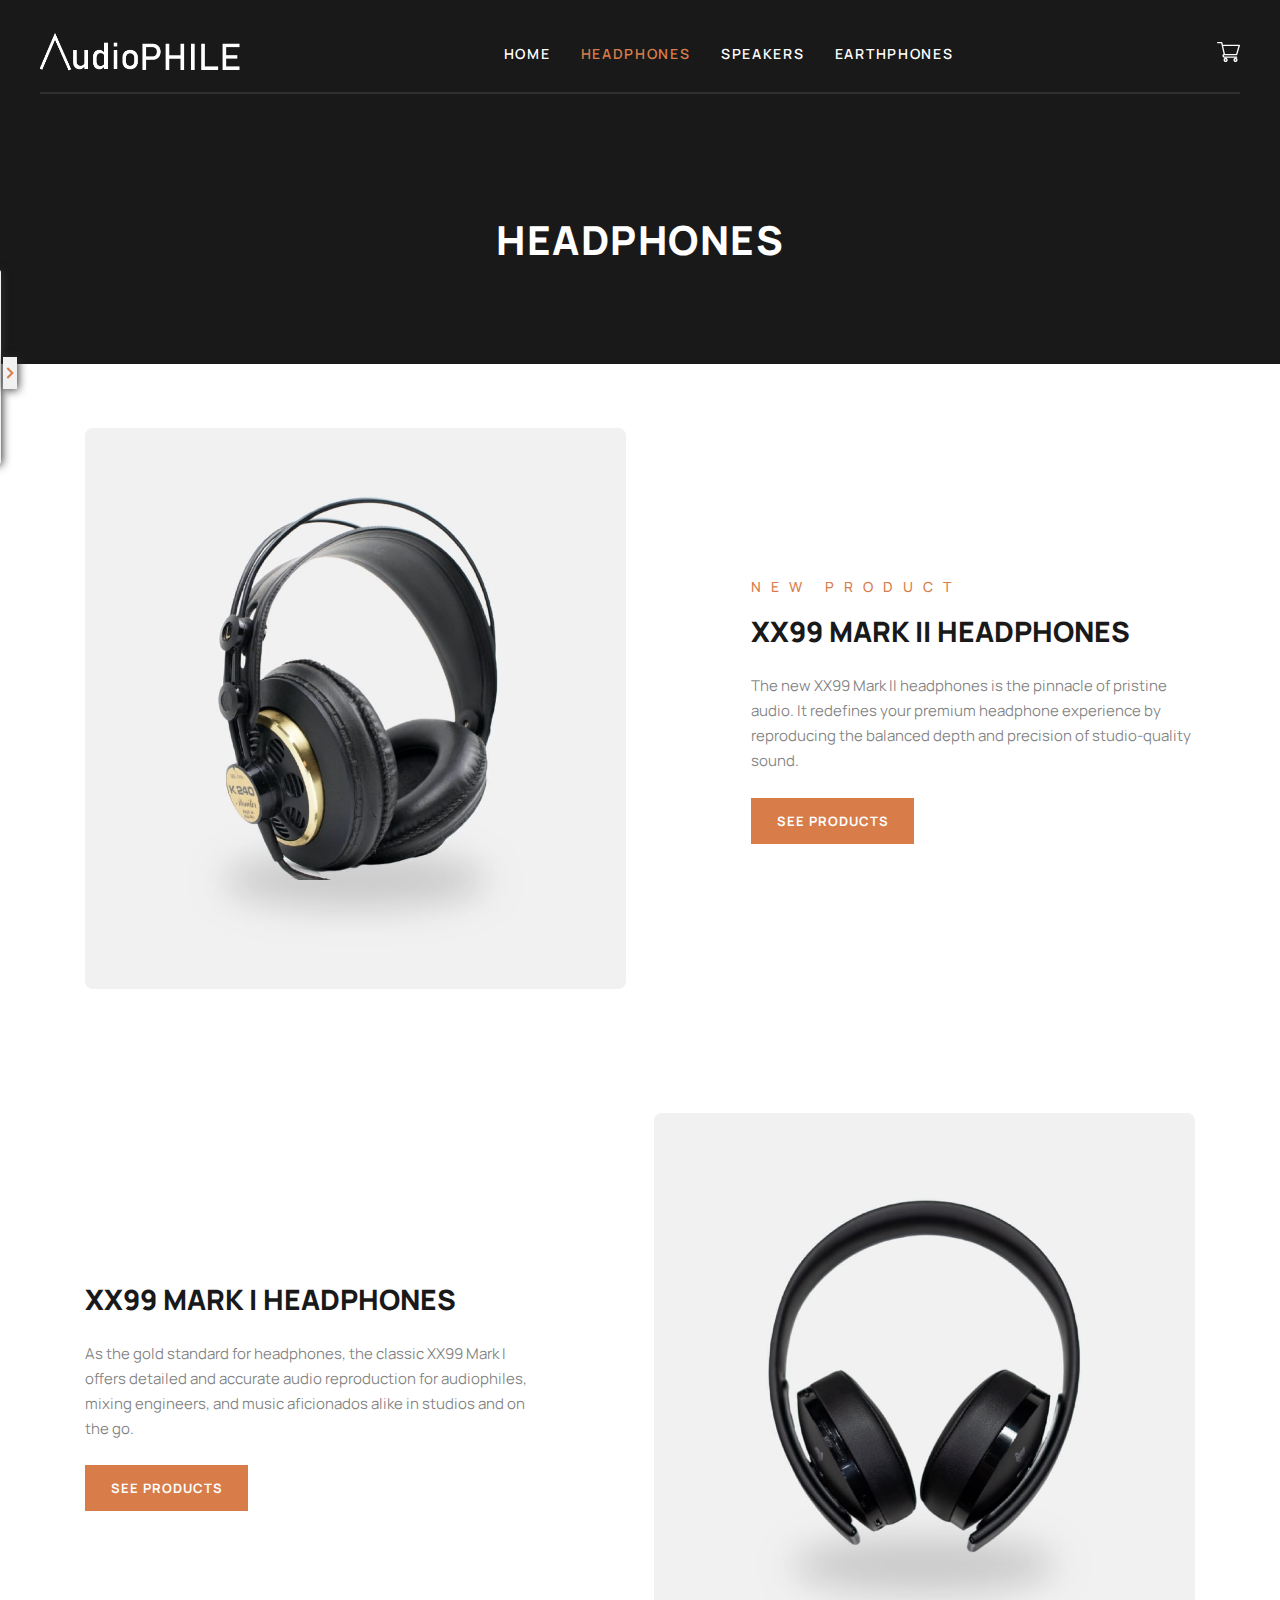
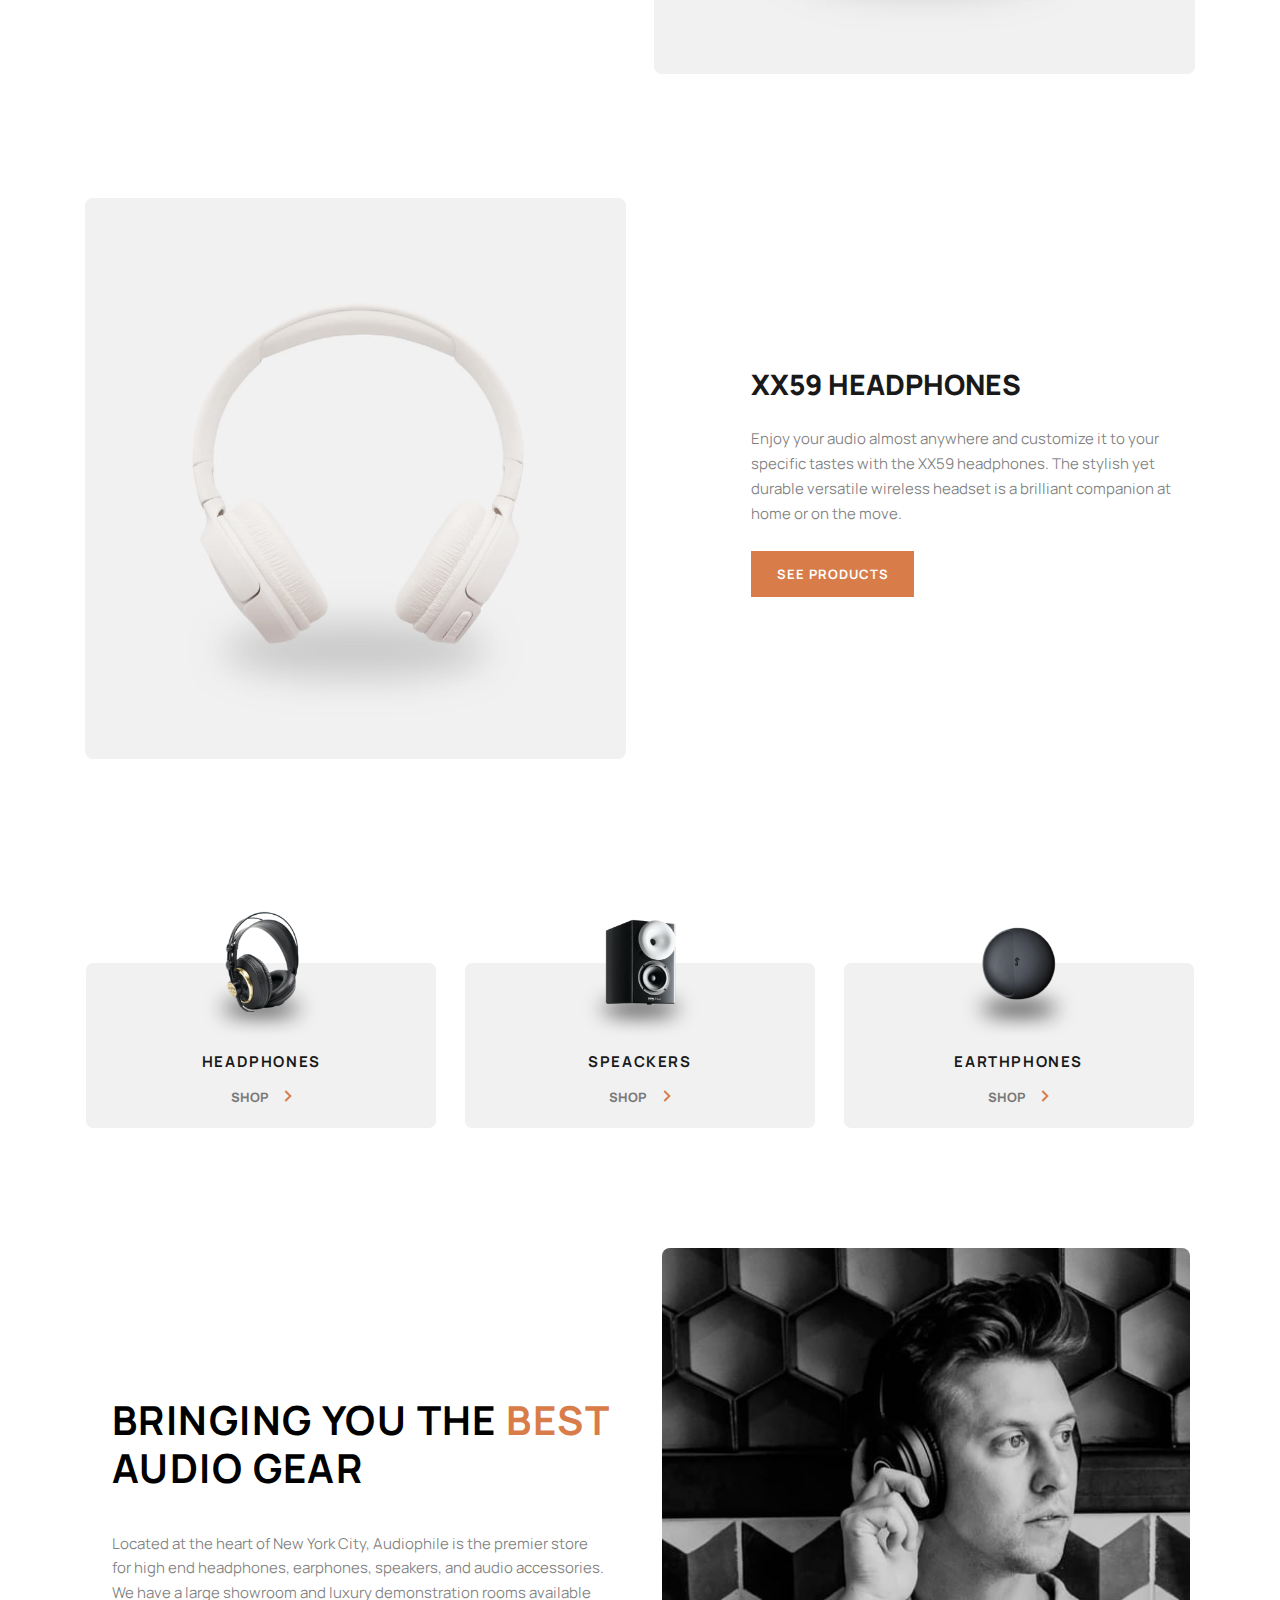
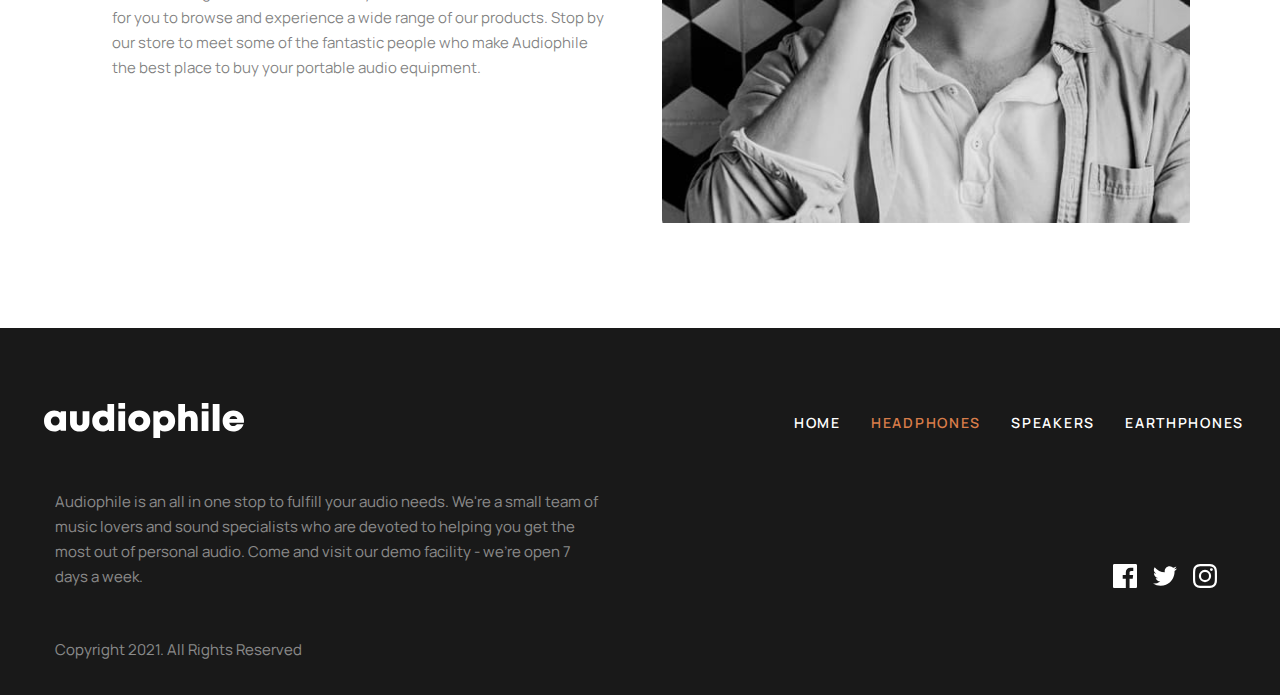
<file: html/headphones.html>
<!DOCTYPE html>
<html lang="en">

<head>
    <meta charset="UTF-8">
    <meta http-equiv="X-UA-Compatible" content="IE=edge">
    <meta name="viewport" content="width=device-width, initial-scale=1.0">
    <title>Audiophile Shop - Speakers</title>
    <link rel="stylesheet" href="/css/style.css">
    <link rel="stylesheet" href="/css/speakers.css">
    <link rel="stylesheet" href="/css/home.css">
    <link rel="stylesheet" href="/css/products.css">
</head>

<body>

    <!-- Side Menu -->
    <div class="sidemenu grey_background" id="sidemenu">
        <div class="sidemenu_opener grey_background" id="sidemenu_opener" onmouseover="play_audio('Blind Mode setting')" onmouseleave="stop_audio()">
            <img src="/images/icon-arrow-right.svg" alt="">
        </div>
        <div class="sidemenu_content">
            <label for="blindmode" class="sidemenu_content_blindmode sidemenu_input" onmouseover="play_audio('Enable Blind Mode')" onmouseleave="stop_audio()">
                <input type="checkbox" name="blindmode" id="blindmode"> Blind Mode
            </label>
            <div class="sidemenu_content_blindmode_speed sidemenu_input">
                <input type="number" name="blindmode_speed" id="blindmode_speed" step="0.1" value="1.2"
                    placeholder="Speed" onmouseover="play_audio('Enter Speed')" onmouseleave="stop_audio()" oninput="read_input(this)">
            </div>
            <div class="sidemenu_content_blindmode_lang sidemenu_input">
                <select name="blindmode_lang" id="blindmode_lang" class="blindmode_lang" onmouseover="play_audio('Select Language')" onmouseleave="stop_audio()">
                    <option value="IN" >en-India</option>
                    <option value="CH">en-China</option>
                    <option value="US">en-USA</option>
                </select>
            </div>
            <div class="sidemenu_content_blindmode_volume sidemenu_input">
                <input type="number" name="blindmode_volume" id="blindmode_volume" step="2" value="50"
                    placeholder="Volume" onmouseover="play_audio('Enter Volume')" onmouseleave="stop_audio()" oninput="read_input(this)">
            </div>
        </div>
    </div>


    <div class="header_cart_section2" id="header_cart_section2"></div>
    <div class="header_cart_section_background" id="header_cart_section_background">
        <div class="empty_text">
            Your cart is empty
        </div>
        <div class="empty_cart_icon">
            <img src="/images/empty-cart-icon.svg" alt="">
        </div>
    </div>
    <div class="main" id="main">
        <div class="dark">
            <header class="header">
                <nav class="nav">
                    <div class="header_hamburger" id="header_hamburger" onmouseover="play_audio('Menu Button')"
                        onmouseleave="stop_audio()">
                        <img src="/images/icon-hamburger.svg" alt="">
                    </div>
                    <a class="header_icon" href="/" onmouseover="play_audio('Audiophila logo')"
                        onmouseleave="stop_audio()">
                        <img src="/images/logo2.png" alt="">
                    </a>
                    <div class="header_menus">
                        <a class="menu" href="/" onmouseover="play_audio('Home Menu')"
                            onmouseleave="stop_audio()">HOME</a>
                        <a class="menu active" href="/html/headphones.html" onmouseover="play_audio('Headphones Menu')"
                            onmouseleave="stop_audio()">HEADPHONES</a>
                        <a class="menu" href="/html/speakers.html" onmouseover="play_audio('Speakers Menu')"
                            onmouseleave="stop_audio()">SPEAKERS</a>
                        <a class="menu" href="/html/earthphones.html" onmouseover="play_audio('earthphones menu')"
                            onmouseleave="stop_audio()">EARTHPHONES </a>
                    </div>
                    <div class="header_cart" id="header_cart" onmouseover="play_audio('Open cart')"
                        onmouseleave="stop_audio()">
                        <img src="/images/cart.svg" alt="">
                    </div>
                    <div class="mobile_menu" id="mobile_menu" onmouseover="play_audio('Mobile Menu')"
                        onmouseleave="stop_audio()">
                        <div class="mobile_menu_background">
                            <section class="section2 mobile_section2">
                                <a class="section2_item" href="/html/headphones.html"
                                    onmouseover="play_audio('Headphone Menu')" onmouseleave="stop_audio()">
                                    <div class="section2_item_img">
                                        <img src="/images/image-headphones.png" alt="">
                                    </div>
                                    <div class="section2_item_title">
                                        HEADPHONES
                                    </div>
                                    <div class="section2_item_shop">
                                        SHOP <img src="/images/icon-arrow-right.svg" alt="">
                                    </div>
                                </a>
                                <a class="section2_item" href="/html/speakers.html"
                                    onmouseover="play_audio('speaker menu')" onmouseleave="stop_audio('speaker_menu')">
                                    <div class="section2_item_img">
                                        <img src="/images/image-speakers.png" alt="">
                                    </div>
                                    <div class="section2_item_title">
                                        SPEACKERS
                                    </div>
                                    <div class="section2_item_shop">
                                        SHOP <img src="/images/icon-arrow-right.svg" alt="">
                                    </div>
                                </a>
                                <a class="section2_item" href="/html/earthphones.html"
                                    onmouseover="play_audio('earphone menu')"
                                    onmouseleave="stop_audio('earphone_menu')">
                                    <div class="section2_item_img">
                                        <img src="/images/image-earphones.png" alt="">
                                    </div>
                                    <div class="section2_item_title">
                                        EARTHPHONES
                                    </div>
                                    <div class="section2_item_shop">
                                        SHOP <img src="/images/icon-arrow-right.svg" alt="">
                                    </div>
                                </a>
                            </section>
                        </div>
                    </div>
                </nav>
            </header>


            <section class="speakers_section" onmouseover="speaker(this)" onmouseleave="stop_speaker(this)">
                <div class="speakers_section_title">
                    HEADPHONES
                </div>
            </section>
        </div>


        <div class="light">
            <section class="speakers_section2">
                <div class="speakers_section2_products">
                    <div class="speakers_section2_item">
                        <div class="speakers_section2_item_img"
                            onmouseover="play_audio('Image of XX99 MARK II HEADPHONES')" onmouseleave="stop_audio()">
                            <picture>
                                <source media="(min-width: 990px)"
                                    srcset="/images/category-headphones/desktop/markone.jpg">
                                <source media="(min-width: 480px)"
                                    srcset="/images/category-headphones/tablet/image-xx59.jpg">
                                <img alt="ZX9 Speaker" class="chakra-image css-1pz0uuv"
                                    src="/images/category-headphones/mobile/image-xx59.jpg">
                            </picture>
                        </div>
                        <div class="speakers_section2_item_info">
                            <div class="speakers_section2_item_info_new" onmouseover="speaker(this)"
                                onmouseleave="stop_speaker(this)">
                                NEW PRODUCT
                            </div>
                            <div class="speakers_section2_item_info_title" onmouseover="speaker(this)"
                                onmouseleave="stop_speaker(this)">
                                XX99 MARK II HEADPHONES
                            </div>
                            <div class="speakers_section2_item_info_desc" onmouseover="speaker(this)"
                                onmouseleave="stop_speaker(this)">
                                The new XX99 Mark II headphones is the pinnacle of pristine audio. It redefines your
                                premium headphone experience by reproducing the balanced depth and precision of
                                studio-quality sound.
                            </div>
                            <a class="speakers_section2_item_info_btn"
                                href="/html/products/headphones/XX99_MARK_II_HEADPHONES.html"
                                onmouseover="speaker(this)" onmouseleave="stop_speaker(this)">
                                SEE PRODUCTS
                            </a>
                        </div>
                    </div>
                    <div class="speakers_section2_item">
                        <div class="speakers_section2_item_img_odd"
                            onmouseover="play_audio('Image of XX99 MARK I HEADPHONES')" onmouseleave="stop_audio()">
                            <picture>
                                <source media="(min-width: 990px)"
                                    srcset="/images/category-headphones/desktop/marktwo.jpg">
                                <source media="(min-width: 480px)"
                                    srcset="/images/category-headphones/tablet/image-xx99-mark-one.jpg"><img
                                    alt="ZX7 Speaker" src="/images/category-headphones/mobile/image-xx99-mark-one.jpg">
                            </picture>
                        </div>
                        <div class="speakers_section2_item_info">
                            <!-- <div class="speakers_section2_item_info_new">
                                NEW PRODUCT
                            </div> -->
                            <div class="speakers_section2_item_info_title" onmouseover="speaker(this)"
                                onmouseleave="stop_speaker(this)">
                                XX99 MARK I HEADPHONES
                            </div>
                            <div class="speakers_section2_item_info_desc" onmouseover="speaker(this)"
                                onmouseleave="stop_speaker(this)">
                                As the gold standard for headphones, the classic XX99 Mark I offers detailed and
                                accurate audio reproduction for audiophiles, mixing engineers, and music aficionados
                                alike in studios and on the go.
                            </div>
                            <a class="speakers_section2_item_info_btn"
                                href="/html/products/headphones/XX99_MARK_I_HEADPHONES.html" onmouseover="speaker(this)"
                                onmouseleave="stop_speaker(this)">
                                SEE PRODUCTS
                            </a>
                        </div>
                    </div>
                    <div class="speakers_section2_item">
                        <div class="speakers_section2_item_img" onmouseover="play_audio('Image of XX59 HEADPHONES')"
                            onmouseleave="stop_audio()">
                            <picture>
                                <source media="(min-width: 990px)"
                                    srcset="/images/category-headphones/desktop/markthree.jpg">
                                <source media="(min-width: 480px)"
                                    srcset="/images/category-headphones/tablet/image-xx99-mark-two.jpg">
                                <img alt="ZX9 Speaker" class="chakra-image css-1pz0uuv"
                                    src="/images/category-headphones/mobile/image-xx99-mark-two.jpg">
                            </picture>
                        </div>
                        <div class="speakers_section2_item_info">
                            <!-- <div class="speakers_section2_item_info_new">
                                NEW PRODUCT
                            </div> -->
                            <div class="speakers_section2_item_info_title" onmouseover="speaker(this)"
                                onmouseleave="stop_speaker(this)">
                                XX59 HEADPHONES
                            </div>
                            <div class="speakers_section2_item_info_desc" onmouseover="speaker(this)"
                                onmouseleave="stop_speaker(this)">
                                Enjoy your audio almost anywhere and customize it to your specific tastes with the XX59
                                headphones. The stylish yet durable versatile wireless headset is a brilliant companion
                                at home or on the move.
                            </div>
                            <a class="speakers_section2_item_info_btn"
                                href="/html/products/headphones/XX59_HEADPHONES.html" onmouseover="speaker(this)"
                                onmouseleave="stop_speaker(this)">
                                SEE PRODUCTS
                            </a>
                        </div>
                    </div>
                </div>
            </section>

            <section class="section2">
                <a href="/html/headphones.html" class="section2_item" onmouseover="play_audio('Shop Headphone')"
                    onmouseleave="stop_audio()">
                    <div class="section2_item_img">
                        <img src="/images/image-headphones.png" alt="">
                    </div>
                    <div class="section2_item_title">
                        HEADPHONES
                    </div>
                    <div class="section2_item_shop">
                        SHOP <img src="/images/icon-arrow-right.svg" alt="">
                    </div>
                </a>
                <a href="/html/speakers.html" class="section2_item" onmouseover="play_audio('Shop Speakers')"
                    onmouseleave="stop_audio()">
                    <div class="section2_item_img">
                        <img src="/images/image-speakers.png" alt="">
                    </div>
                    <div class="section2_item_title">
                        SPEACKERS
                    </div>
                    <div class="section2_item_shop">
                        SHOP <img src="/images/icon-arrow-right.svg" alt="">
                    </div>
                </a>
                <a href="/html/earthphones.html" class="section2_item" onmouseover="play_audio('Shop EARPHONES')"
                    onmouseleave="stop_audio()">
                    <div class="section2_item_img">
                        <img src="/images/image-earphones.png" alt="">
                    </div>
                    <div class="section2_item_title">
                        EARTHPHONES
                    </div>
                    <div class="section2_item_shop">
                        SHOP <img src="/images/icon-arrow-right.svg" alt="">
                    </div>
                </a>
            </section>

            <section class="section6">
                <div class="section6_item">
                    <div class="section6_item_info">
                        <div class="section6_item_title" onmouseover="speaker(this)" onmouseleave="stop_speaker(this)">
                            BRINGING YOU THE <span>BEST</span>
                            AUDIO GEAR
                        </div>
                        <div class="section6_item_desc" onmouseover="speaker(this)" onmouseleave="stop_speaker(this)">
                            Located at the heart of New York City, Audiophile is the premier store for high end
                            headphones, earphones, speakers, and audio accessories. We have a large showroom and luxury
                            demonstration rooms available for you to browse and experience a wide range of our products.
                            Stop by our store to meet some of the fantastic people who make Audiophile the best place to
                            buy your portable audio equipment.
                        </div>
                    </div>
                    <div class="section6_item_img" onmouseover="play_audio('Image of MobileGear')"
                        onmouseleave="stop_audio()"></div>
                </div>
            </section>
        </div>


        <div class="dark footer_dark">
            <footer class="footer">
                <nav class="nav footer_nav">
                    <a href="/" class="header_icon footer_logo" onmouseover="play_audio('Audiophilla footer logo')"
                        onmouseleave="stop_audio()">
                        <img src="/images/logo.svg" alt="">
                    </a>
                    <div class="header_menus footer_menus">
                        <a class="menu" href="/" onmouseover="speaker(this)" onmouseleave="stop_speaker(this)">HOME</a>
                        <a class="menu active" href="/html/headphones.html" onmouseover="speaker(this)"
                            onmouseleave="stop_speaker(this)">HEADPHONES</a>
                        <a class="menu" href="/html/speakers.html" onmouseover="speaker(this)"
                            onmouseleave="stop_speaker(this)">SPEAKERS</a>
                        <a class="menu" href="/html/earthphones.html" onmouseover="speaker(this)"
                            onmouseleave="stop_speaker(this)">EARTHPHONES </a>
                    </div>
                </nav>
                <div class="footer_info_icon">
                    <div class="footer_info">
                        <div class="footer_info_desc" onmouseover="speaker(this)" onmouseleave="stop_speaker(this)">
                            Audiophile is an all in one stop to fulfill your audio needs. We're a small team of music
                            lovers and sound specialists who are devoted to helping you get the most out of personal
                            audio. Come and visit our demo facility - we’re open 7 days a week.
                        </div>
                        <div class="footer_info_copy" onmouseover="speaker(this)" onmouseleave="stop_speaker(this)">
                            Copyright 2021. All Rights Reserved
                        </div>
                    </div>
                    <div class="footer_icon">
                        <svg width="24" height="24" xmlns="http://www.w3.org/2000/svg" aria-hidden="true"
                            focusable="false" onmouseover="play_audio('Facebook Link')" onmouseleave="stop_audio()">
                            <path
                                d="M22.675 0H1.325C.593 0 0 .593 0 1.325v21.351C0 23.407.593 24 1.325 24H12.82v-9.294H9.692v-3.622h3.128V8.413c0-3.1 1.893-4.788 4.659-4.788 1.325 0 2.463.099 2.795.143v3.24l-1.918.001c-1.504 0-1.795.715-1.795 1.763v2.313h3.587l-.467 3.622h-3.12V24h6.116c.73 0 1.323-.593 1.323-1.325V1.325C24 .593 23.407 0 22.675 0z"
                                fill="#FFF" fill-rule="nonzero"></path>
                        </svg>
                        <svg width="24" height="20" xmlns="http://www.w3.org/2000/svg" aria-hidden="true"
                            focusable="false" onmouseover="play_audio('Twitter Link')" onmouseleave="stop_audio()">
                            <path
                                d="M24 2.557a9.83 9.83 0 01-2.828.775A4.932 4.932 0 0023.337.608a9.864 9.864 0 01-3.127 1.195A4.916 4.916 0 0016.616.248c-3.179 0-5.515 2.966-4.797 6.045A13.978 13.978 0 011.671 1.149a4.93 4.93 0 001.523 6.574 4.903 4.903 0 01-2.229-.616c-.054 2.281 1.581 4.415 3.949 4.89a4.935 4.935 0 01-2.224.084 4.928 4.928 0 004.6 3.419A9.9 9.9 0 010 17.54a13.94 13.94 0 007.548 2.212c9.142 0 14.307-7.721 13.995-14.646A10.025 10.025 0 0024 2.557z"
                                fill="#FFF" fill-rule="nonzero"></path>
                        </svg>
                        <svg width="24" height="24" xmlns="http://www.w3.org/2000/svg" aria-hidden="true"
                            focusable="false" onmouseover="play_audio('Instagram Link')" onmouseleave="stop_audio()">
                            <path
                                d="M12 2.163c3.204 0 3.584.012 4.85.07 3.252.148 4.771 1.691 4.919 4.919.058 1.265.069 1.645.069 4.849 0 3.205-.012 3.584-.069 4.849-.149 3.225-1.664 4.771-4.919 4.919-1.266.058-1.644.07-4.85.07-3.204 0-3.584-.012-4.849-.07-3.26-.149-4.771-1.699-4.919-4.92-.058-1.265-.07-1.644-.07-4.849 0-3.204.013-3.583.07-4.849.149-3.227 1.664-4.771 4.919-4.919 1.266-.057 1.645-.069 4.849-.069zM12 0C8.741 0 8.333.014 7.053.072 2.695.272.273 2.69.073 7.052.014 8.333 0 8.741 0 12c0 3.259.014 3.668.072 4.948.2 4.358 2.618 6.78 6.98 6.98C8.333 23.986 8.741 24 12 24c3.259 0 3.668-.014 4.948-.072 4.354-.2 6.782-2.618 6.979-6.98.059-1.28.073-1.689.073-4.948 0-3.259-.014-3.667-.072-4.947-.196-4.354-2.617-6.78-6.979-6.98C15.668.014 15.259 0 12 0zm0 5.838a6.162 6.162 0 100 12.324 6.162 6.162 0 000-12.324zM12 16a4 4 0 110-8 4 4 0 010 8zm6.406-11.845a1.44 1.44 0 100 2.881 1.44 1.44 0 000-2.881z"
                                fill="#FFF" fill-rule="nonzero"></path>
                        </svg>
                    </div>
                </div>
            </footer>
        </div>

    </div>
</body>
<script src="/javascript/audio.js"></script>
<script src="/javascript/index.js"></script>
<script src="/javascript/menu.js"></script>
<script src="/javascript/add_to_cart.js"></script>
<script src="/javascript/cart.js"></script>
<script src="/javascript/sidemenu.js"></script>
<script src="/javascript/speech.js"></script>

</html>
</file>
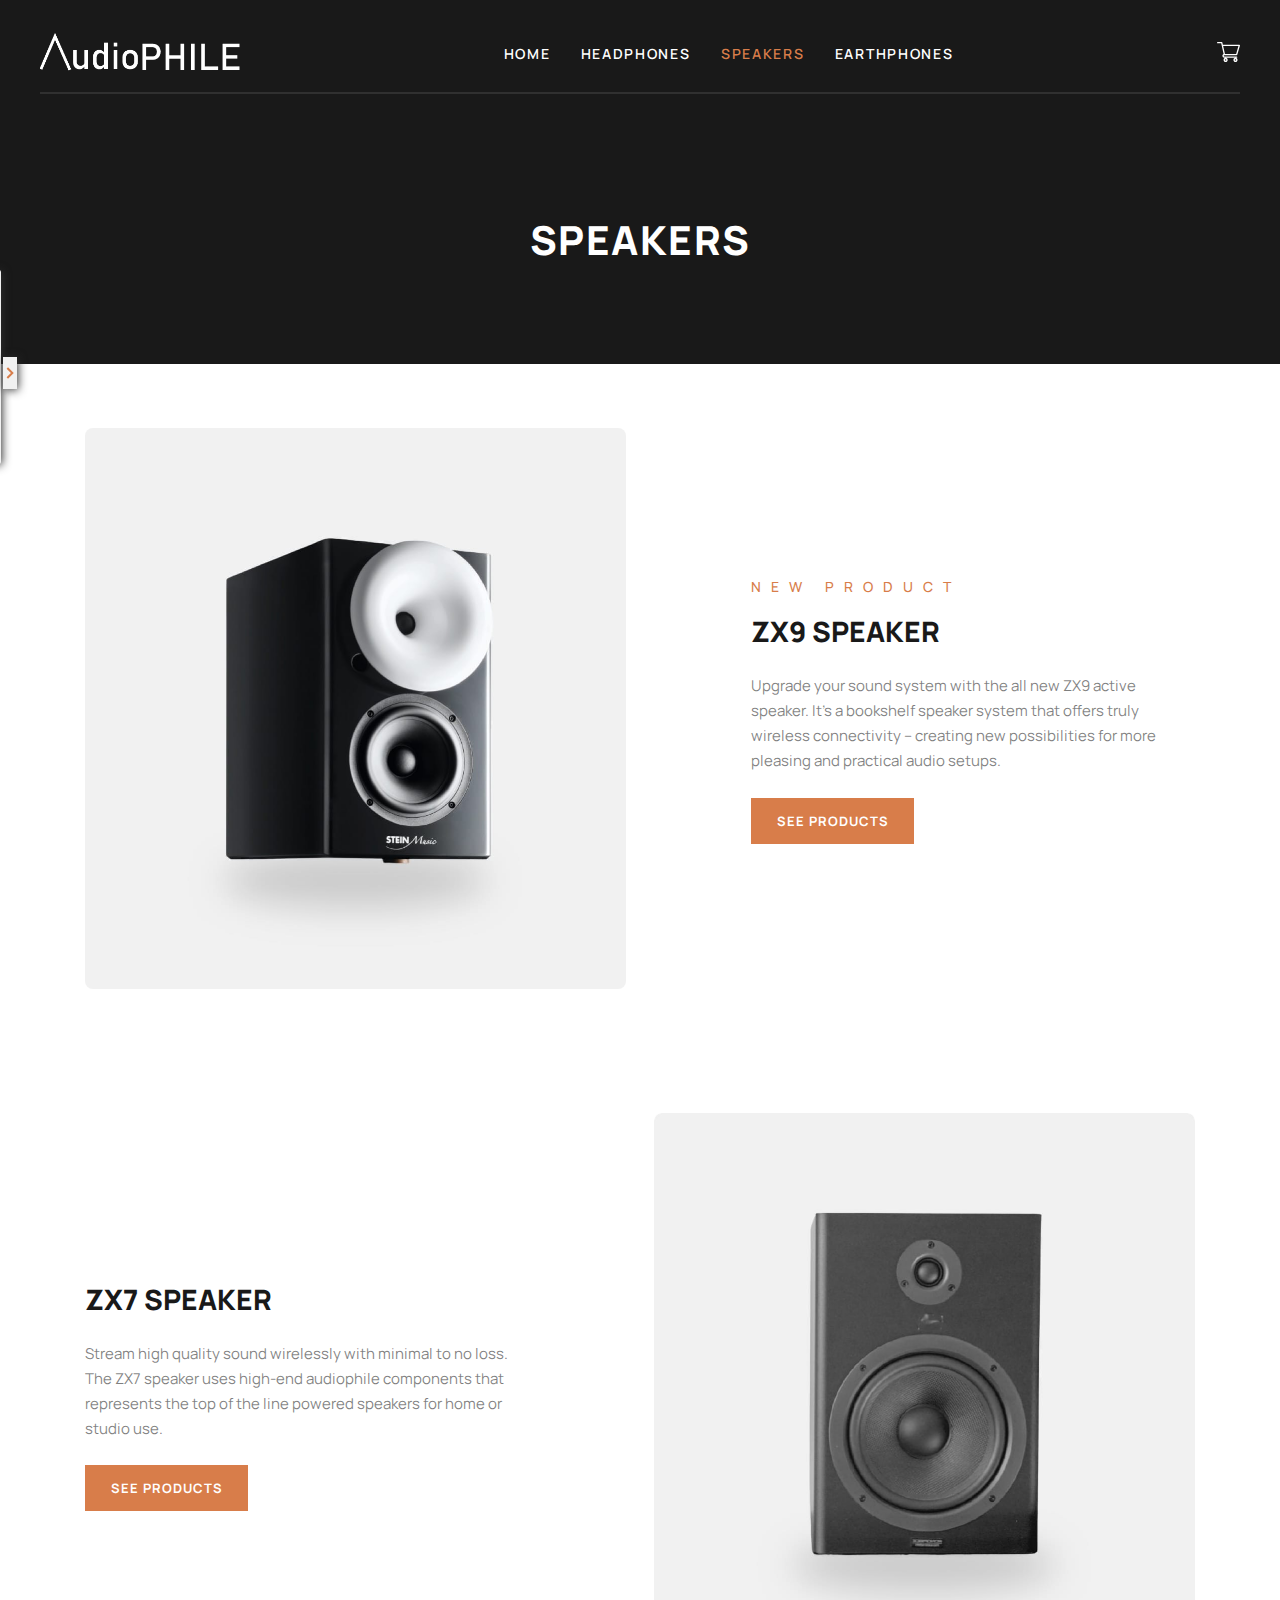
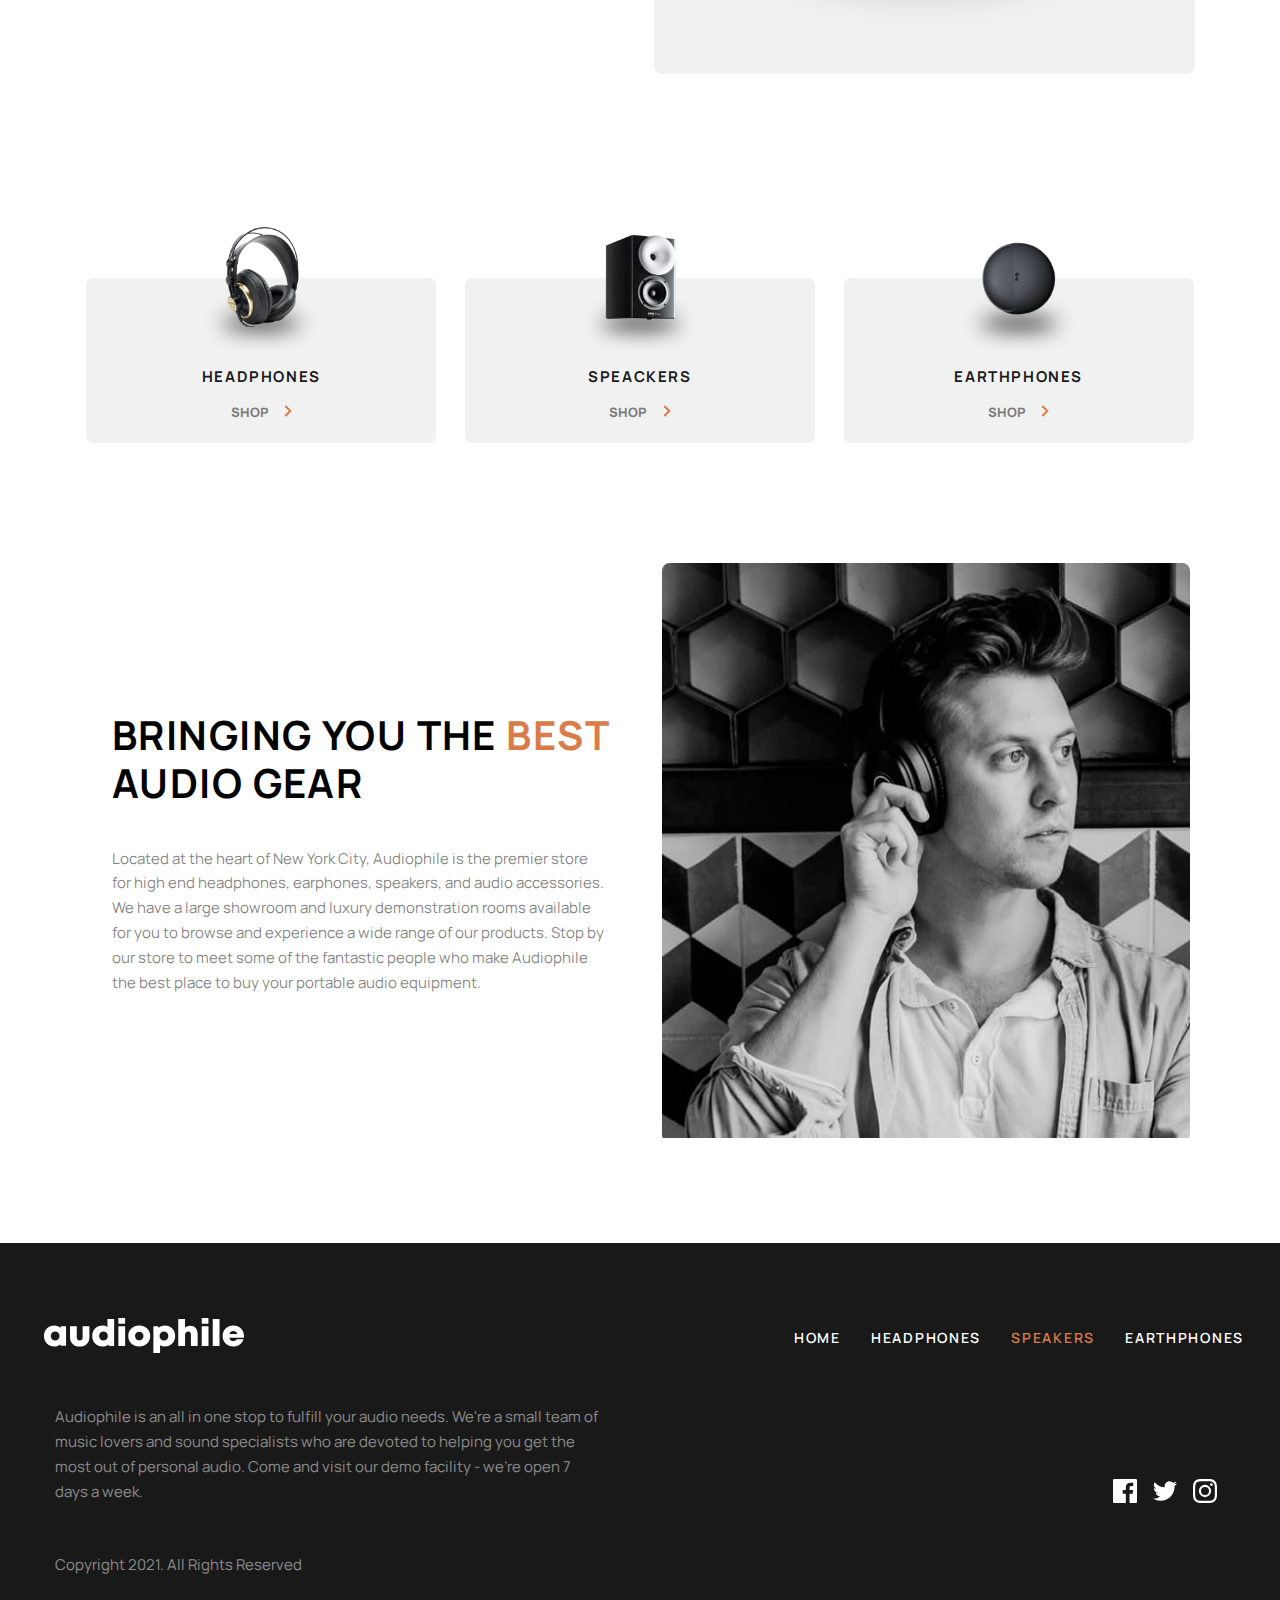
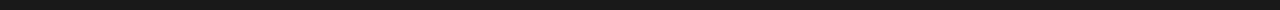
<file: html/speakers.html>
<!DOCTYPE html>
<html lang="en">

<head>
    <meta charset="UTF-8">
    <meta http-equiv="X-UA-Compatible" content="IE=edge">
    <meta name="viewport" content="width=device-width, initial-scale=1.0">
    <title>Audiophile Shop - Speakers</title>
    <link rel="stylesheet" href="/css/style.css">
    <link rel="stylesheet" href="/css/speakers.css">
    <link rel="stylesheet" href="/css/home.css">
    <link rel="stylesheet" href="/css/products.css">

</head>

<body>
    
    <!-- Side Menu -->
    <div class="sidemenu grey_background" id="sidemenu">
        <div class="sidemenu_opener grey_background" id="sidemenu_opener" onmouseover="play_audio('Blind Mode setting')" onmouseleave="stop_audio()">
            <img src="/images/icon-arrow-right.svg" alt="">
        </div>
        <div class="sidemenu_content">
            <label for="blindmode" class="sidemenu_content_blindmode sidemenu_input" onmouseover="play_audio('Enable Blind Mode')" onmouseleave="stop_audio()">
                <input type="checkbox" name="blindmode" id="blindmode"> Blind Mode
            </label>
            <div class="sidemenu_content_blindmode_speed sidemenu_input">
                <input type="number" name="blindmode_speed" id="blindmode_speed" step="0.1" value="1.2"
                    placeholder="Speed" onmouseover="play_audio('Enter Speed')" onmouseleave="stop_audio()" oninput="read_input(this)">
            </div>
            <div class="sidemenu_content_blindmode_lang sidemenu_input">
                <select name="blindmode_lang" id="blindmode_lang" class="blindmode_lang" onmouseover="play_audio('Select Language')" onmouseleave="stop_audio()">
                    <option value="IN" >en-India</option>
                    <option value="CH">en-China</option>
                    <option value="US">en-USA</option>
                </select>
            </div>
            <div class="sidemenu_content_blindmode_volume sidemenu_input">
                <input type="number" name="blindmode_volume" id="blindmode_volume" step="2" value="50"
                    placeholder="Volume" onmouseover="play_audio('Enter Volume')" onmouseleave="stop_audio()" oninput="read_input(this)">
            </div>
        </div>
    </div>


    <div class="header_cart_section2" id="header_cart_section2"></div>
    <div class="header_cart_section_background" id="header_cart_section_background">
        <div class="empty_text">
            Your cart is empty
        </div>
        <div class="empty_cart_icon">
            <img src="/images/empty-cart-icon.svg" alt="">
        </div>
    </div>
    <div class="main" id="main">
        <div class="dark">
            <header class="header">
                <nav class="nav">
                    <div class="header_hamburger" id="header_hamburger" onmouseover="play_audio('Menu Button')"
                        onmouseleave="stop_audio()">
                        <img src="/images/icon-hamburger.svg" alt="">
                    </div>
                    <a class="header_icon" href="/" onmouseover="play_audio('Audiophila logo')"
                        onmouseleave="stop_audio()">
                        <img src="/images/logo2.png" alt="">
                    </a>
                    <div class="header_menus">
                        <a class="menu" href="/" onmouseover="play_audio('Home Menu')"
                            onmouseleave="stop_audio()">HOME</a>
                        <a class="menu " href="/html/headphones.html" onmouseover="play_audio('Headphones Menu')"
                            onmouseleave="stop_audio()">HEADPHONES</a>
                        <a class="menu active" href="/html/speakers.html" onmouseover="play_audio('Speakers Menu')"
                            onmouseleave="stop_audio()">SPEAKERS</a>
                        <a class="menu" href="/html/earthphones.html" onmouseover="play_audio('earthphones menu')"
                            onmouseleave="stop_audio()">EARTHPHONES </a>
                    </div>
                    <div class="header_cart" id="header_cart" onmouseover="play_audio('Open cart')"
                        onmouseleave="stop_audio()">
                        <img src="/images/cart.svg" alt="">
                    </div>
                    <div class="mobile_menu" id="mobile_menu" onmouseover="play_audio('Mobile Menu')"
                        onmouseleave="stop_audio()">
                        <div class="mobile_menu_background">
                            <section class="section2 mobile_section2">
                                <a class="section2_item" href="/html/headphones.html"
                                    onmouseover="play_audio('Headphone Menu')" onmouseleave="stop_audio()">
                                    <div class="section2_item_img">
                                        <img src="/images/image-headphones.png" alt="">
                                    </div>
                                    <div class="section2_item_title">
                                        HEADPHONES
                                    </div>
                                    <div class="section2_item_shop">
                                        SHOP <img src="/images/icon-arrow-right.svg" alt="">
                                    </div>
                                </a>
                                <a class="section2_item" href="/html/speakers.html"
                                    onmouseover="play_audio('speaker menu')" onmouseleave="stop_audio('speaker_menu')">
                                    <div class="section2_item_img">
                                        <img src="/images/image-speakers.png" alt="">
                                    </div>
                                    <div class="section2_item_title">
                                        SPEACKERS
                                    </div>
                                    <div class="section2_item_shop">
                                        SHOP <img src="/images/icon-arrow-right.svg" alt="">
                                    </div>
                                </a>
                                <a class="section2_item" href="/html/earthphones.html"
                                    onmouseover="play_audio('earphone menu')"
                                    onmouseleave="stop_audio('earphone_menu')">
                                    <div class="section2_item_img">
                                        <img src="/images/image-earphones.png" alt="">
                                    </div>
                                    <div class="section2_item_title">
                                        EARTHPHONES
                                    </div>
                                    <div class="section2_item_shop">
                                        SHOP <img src="/images/icon-arrow-right.svg" alt="">
                                    </div>
                                </a>
                            </section>
                        </div>
                    </div>
                </nav>
            </header>


            <section class="speakers_section" onmouseover="speaker(this)" onmouseleave="stop_speaker(this)">
                <div class="speakers_section_title">
                    SPEAKERS
                </div>
            </section>
        </div>


        <div class="light">
            <section class="speakers_section2">
                <div class="speakers_section2_products">
                    <div class="speakers_section2_item">
                        <div class="speakers_section2_item_img"  onmouseover="play_audio('Image of zx9_speaker')" onmouseleave="stop_audio()">
                            <picture>
                                <source media="(min-width: 990px)"
                                    srcset="/images/category-speakers/desktop/image-zx9.jpg">
                                <source media="(min-width: 480px)"
                                    srcset="/images/category-speakers/tablet/image-zx9.jpg">
                                <img alt="ZX9 Speaker" class="chakra-image css-1pz0uuv"
                                    src="/images/category-speakers/mobile/image-zx9.jpg">
                            </picture>
                        </div>
                        <div class="speakers_section2_item_info">
                            <div class="speakers_section2_item_info_new" onmouseover="speaker(this)" onmouseleave="stop_speaker(this)">
                                NEW PRODUCT
                            </div>
                            <div class="speakers_section2_item_info_title" onmouseover="speaker(this)" onmouseleave="stop_speaker(this)">
                                ZX9 SPEAKER
                            </div>
                            <div class="speakers_section2_item_info_desc" onmouseover="speaker(this)" onmouseleave="stop_speaker(this)">
                                Upgrade your sound system with the all new ZX9 active speaker. It’s a bookshelf speaker
                                system that offers truly wireless connectivity -- creating new possibilities for more
                                pleasing and practical audio setups.
                            </div>
                            <a href="/html/products/speakers/zx9_speaker.html" class="speakers_section2_item_info_btn" onmouseover="speaker(this)" onmouseleave="stop_speaker(this)">
                                SEE PRODUCTS
                            </a>
                        </div>
                    </div>
                    <div class="speakers_section2_item">
                        <div class="speakers_section2_item_img_odd"  onmouseover="play_audio('Image of zx7_speaker')" onmouseleave="stop_audio()">
                            <picture>
                                <source media="(min-width: 990px)"
                                    srcset="/images/category-speakers/desktop/image-zx7.jpg">
                                <source media="(min-width: 480px)"
                                    srcset="/images/category-speakers/tablet/image-zx7.jpg"><img alt="ZX7 Speaker"
                                    src="/images/category-speakers/mobile/image-zx7.jpg">
                            </picture>
                        </div>
                        <div class="speakers_section2_item_info">
                            <!-- <div class="speakers_section2_item_info_new">
                                NEW PRODUCT
                            </div> -->
                            <div class="speakers_section2_item_info_title" onmouseover="speaker(this)" onmouseleave="stop_speaker(this)">
                                ZX7 SPEAKER
                            </div>
                            <div class="speakers_section2_item_info_desc" onmouseover="speaker(this)" onmouseleave="stop_speaker(this)">
                                Stream high quality sound wirelessly with minimal to no loss. The ZX7 speaker uses
                                high-end audiophile components that represents the top of the line powered speakers for
                                home or studio use.
                            </div>
                            <a href="/html/products/speakers/zx7_speaker.html" class="speakers_section2_item_info_btn" onmouseover="speaker(this)" onmouseleave="stop_speaker(this)">
                                SEE PRODUCTS
                            </a>
                        </div>
                    </div>
                </div>
            </section>

            <section class="section2">
                <a href="/html/headphones.html" class="section2_item" onmouseover="play_audio('Shop Headphone')" onmouseleave="stop_audio()">
                    <div class="section2_item_img">
                        <img src="/images/image-headphones.png" alt="">
                    </div>
                    <div class="section2_item_title">
                        HEADPHONES
                    </div>
                    <div class="section2_item_shop">
                        SHOP <img src="/images/icon-arrow-right.svg" alt="">
                    </div>
                </a>
                <a href="/html/speakers.html" class="section2_item" onmouseover="play_audio('Shop Speakers')" onmouseleave="stop_audio()">
                    <div class="section2_item_img">
                        <img src="/images/image-speakers.png" alt="">
                    </div>
                    <div class="section2_item_title">
                        SPEACKERS
                    </div>
                    <div class="section2_item_shop">
                        SHOP <img src="/images/icon-arrow-right.svg" alt="">
                    </div>
                </a>
                <a href="/html/earthphones.html" class="section2_item" onmouseover="play_audio('Shop EARPHONES')" onmouseleave="stop_audio()">
                    <div class="section2_item_img">
                        <img src="/images/image-earphones.png" alt="">
                    </div>
                    <div class="section2_item_title">
                        EARTHPHONES
                    </div>
                    <div class="section2_item_shop">
                        SHOP <img src="/images/icon-arrow-right.svg" alt="">
                    </div>
                </a>
            </section>

            <section class="section6">
                <div class="section6_item">
                    <div class="section6_item_info">
                        <div class="section6_item_title" onmouseover="speaker(this)" onmouseleave="stop_speaker(this)">
                            BRINGING YOU THE <span>BEST</span>
                            AUDIO GEAR
                        </div>
                        <div class="section6_item_desc" onmouseover="speaker(this)" onmouseleave="stop_speaker(this)">
                            Located at the heart of New York City, Audiophile is the premier store for high end
                            headphones, earphones, speakers, and audio accessories. We have a large showroom and luxury
                            demonstration rooms available for you to browse and experience a wide range of our products.
                            Stop by our store to meet some of the fantastic people who make Audiophile the best place to
                            buy your portable audio equipment.
                        </div>
                    </div>
                    <div class="section6_item_img"  onmouseover="play_audio('Image of MobileGear')" onmouseleave="stop_audio()"></div>
                </div>
            </section>
        </div>


        <div class="dark footer_dark">
            <footer class="footer">
                <nav class="nav footer_nav">
                    <a href="/" class="header_icon footer_logo"  onmouseover="play_audio('Audiophilla footer logo')" onmouseleave="stop_audio()">
                        <img src="/images/logo.svg" alt="">
                    </a>
                    <div class="header_menus footer_menus">
                        <a class="menu" href="/"  onmouseover="speaker(this)" onmouseleave="stop_speaker(this)">HOME</a>
                        <a class="menu " href="/html/headphones.html"  onmouseover="speaker(this)" onmouseleave="stop_speaker(this)">HEADPHONES</a>
                        <a class="menu active" href="/html/speakers.html"  onmouseover="speaker(this)" onmouseleave="stop_speaker(this)">SPEAKERS</a>
                        <a class="menu" href="/html/earthphones.html"  onmouseover="speaker(this)" onmouseleave="stop_speaker(this)">EARTHPHONES </a>
                    </div>
                </nav>
                <div class="footer_info_icon">
                    <div class="footer_info">
                        <div class="footer_info_desc" onmouseover="speaker(this)" onmouseleave="stop_speaker(this)">
                            Audiophile is an all in one stop to fulfill your audio needs. We're a small team of music
                            lovers and sound specialists who are devoted to helping you get the most out of personal
                            audio. Come and visit our demo facility - we’re open 7 days a week.
                        </div>
                        <div class="footer_info_copy" onmouseover="speaker(this)" onmouseleave="stop_speaker(this)">
                            Copyright 2021. All Rights Reserved
                        </div>
                    </div>
                    <div class="footer_icon">
                        <svg width="24" height="24" xmlns="http://www.w3.org/2000/svg" aria-hidden="true"
                            focusable="false" onmouseover="play_audio('Facebook Link')" onmouseleave="stop_audio()">
                            <path
                                d="M22.675 0H1.325C.593 0 0 .593 0 1.325v21.351C0 23.407.593 24 1.325 24H12.82v-9.294H9.692v-3.622h3.128V8.413c0-3.1 1.893-4.788 4.659-4.788 1.325 0 2.463.099 2.795.143v3.24l-1.918.001c-1.504 0-1.795.715-1.795 1.763v2.313h3.587l-.467 3.622h-3.12V24h6.116c.73 0 1.323-.593 1.323-1.325V1.325C24 .593 23.407 0 22.675 0z"
                                fill="#FFF" fill-rule="nonzero"></path>
                        </svg>
                        <svg width="24" height="20" xmlns="http://www.w3.org/2000/svg" aria-hidden="true"
                            focusable="false"  onmouseover="play_audio('Twitter Link')" onmouseleave="stop_audio()">
                            <path
                                d="M24 2.557a9.83 9.83 0 01-2.828.775A4.932 4.932 0 0023.337.608a9.864 9.864 0 01-3.127 1.195A4.916 4.916 0 0016.616.248c-3.179 0-5.515 2.966-4.797 6.045A13.978 13.978 0 011.671 1.149a4.93 4.93 0 001.523 6.574 4.903 4.903 0 01-2.229-.616c-.054 2.281 1.581 4.415 3.949 4.89a4.935 4.935 0 01-2.224.084 4.928 4.928 0 004.6 3.419A9.9 9.9 0 010 17.54a13.94 13.94 0 007.548 2.212c9.142 0 14.307-7.721 13.995-14.646A10.025 10.025 0 0024 2.557z"
                                fill="#FFF" fill-rule="nonzero"></path>
                        </svg>
                        <svg width="24" height="24" xmlns="http://www.w3.org/2000/svg" aria-hidden="true"
                            focusable="false"  onmouseover="play_audio('Instagram Link')" onmouseleave="stop_audio()">
                            <path
                                d="M12 2.163c3.204 0 3.584.012 4.85.07 3.252.148 4.771 1.691 4.919 4.919.058 1.265.069 1.645.069 4.849 0 3.205-.012 3.584-.069 4.849-.149 3.225-1.664 4.771-4.919 4.919-1.266.058-1.644.07-4.85.07-3.204 0-3.584-.012-4.849-.07-3.26-.149-4.771-1.699-4.919-4.92-.058-1.265-.07-1.644-.07-4.849 0-3.204.013-3.583.07-4.849.149-3.227 1.664-4.771 4.919-4.919 1.266-.057 1.645-.069 4.849-.069zM12 0C8.741 0 8.333.014 7.053.072 2.695.272.273 2.69.073 7.052.014 8.333 0 8.741 0 12c0 3.259.014 3.668.072 4.948.2 4.358 2.618 6.78 6.98 6.98C8.333 23.986 8.741 24 12 24c3.259 0 3.668-.014 4.948-.072 4.354-.2 6.782-2.618 6.979-6.98.059-1.28.073-1.689.073-4.948 0-3.259-.014-3.667-.072-4.947-.196-4.354-2.617-6.78-6.979-6.98C15.668.014 15.259 0 12 0zm0 5.838a6.162 6.162 0 100 12.324 6.162 6.162 0 000-12.324zM12 16a4 4 0 110-8 4 4 0 010 8zm6.406-11.845a1.44 1.44 0 100 2.881 1.44 1.44 0 000-2.881z"
                                fill="#FFF" fill-rule="nonzero"></path>
                        </svg>
                    </div>
                </div>
            </footer>
        </div>

    </div>
</body>
<script src="/javascript/audio.js"></script>
<script src="/javascript/index.js"></script>
<script src="/javascript/menu.js"></script>
<script src="/javascript/add_to_cart.js"></script>
<script src="/javascript/cart.js"></script>
<script src="/javascript/sidemenu.js"></script>
<script src="/javascript/speech.js"></script>

</html>
</file>
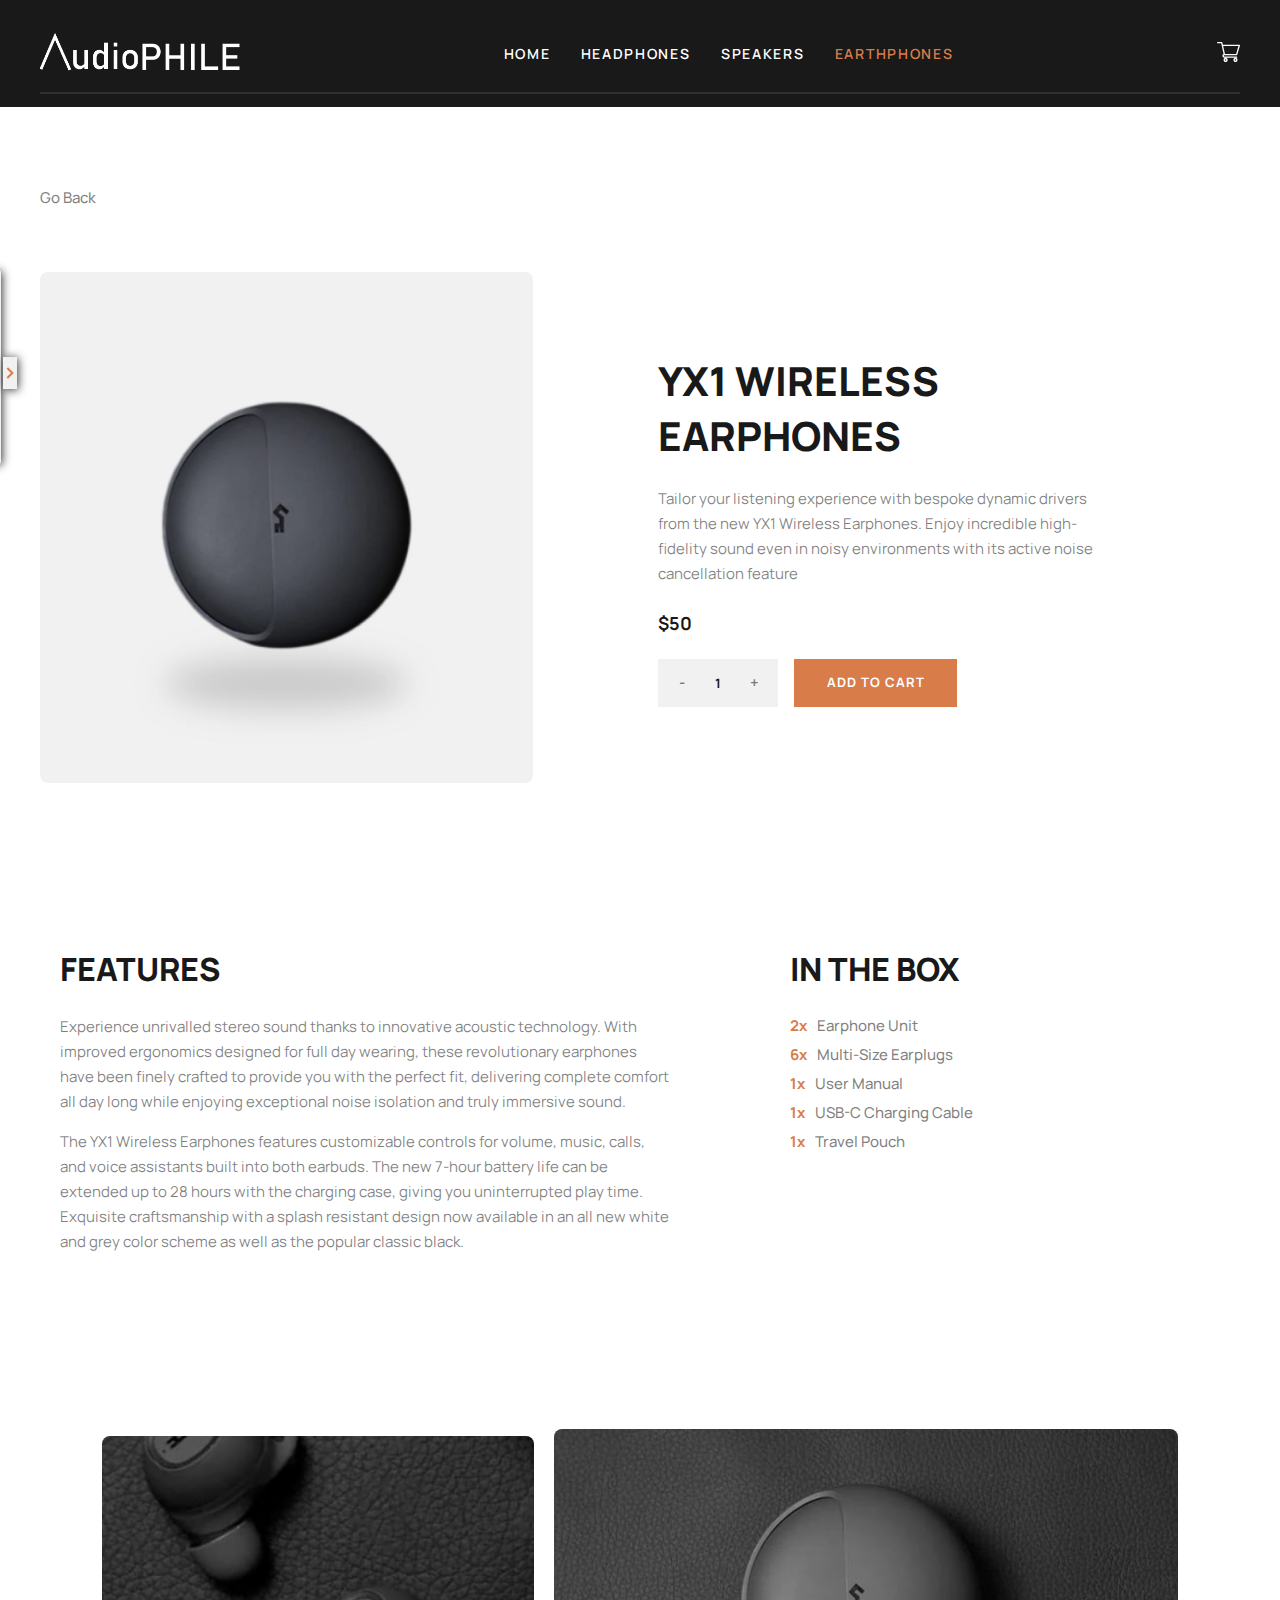
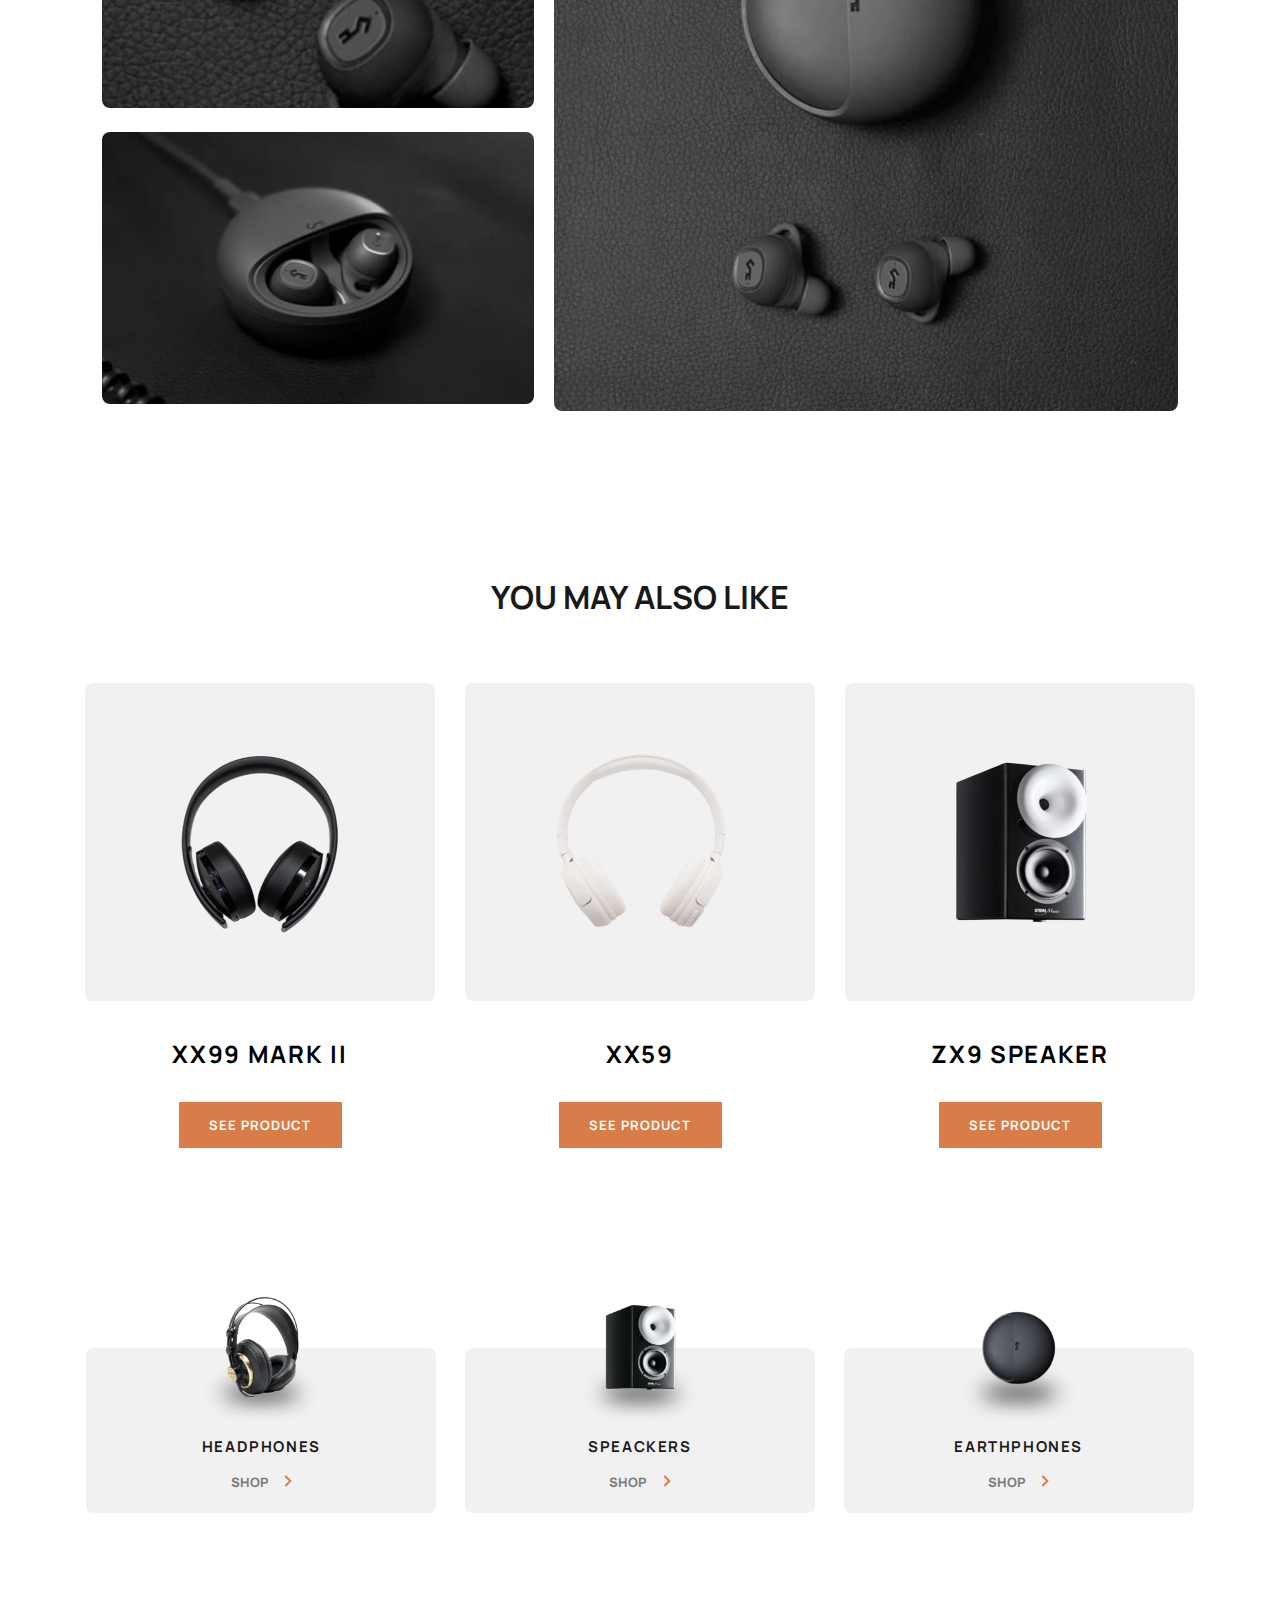
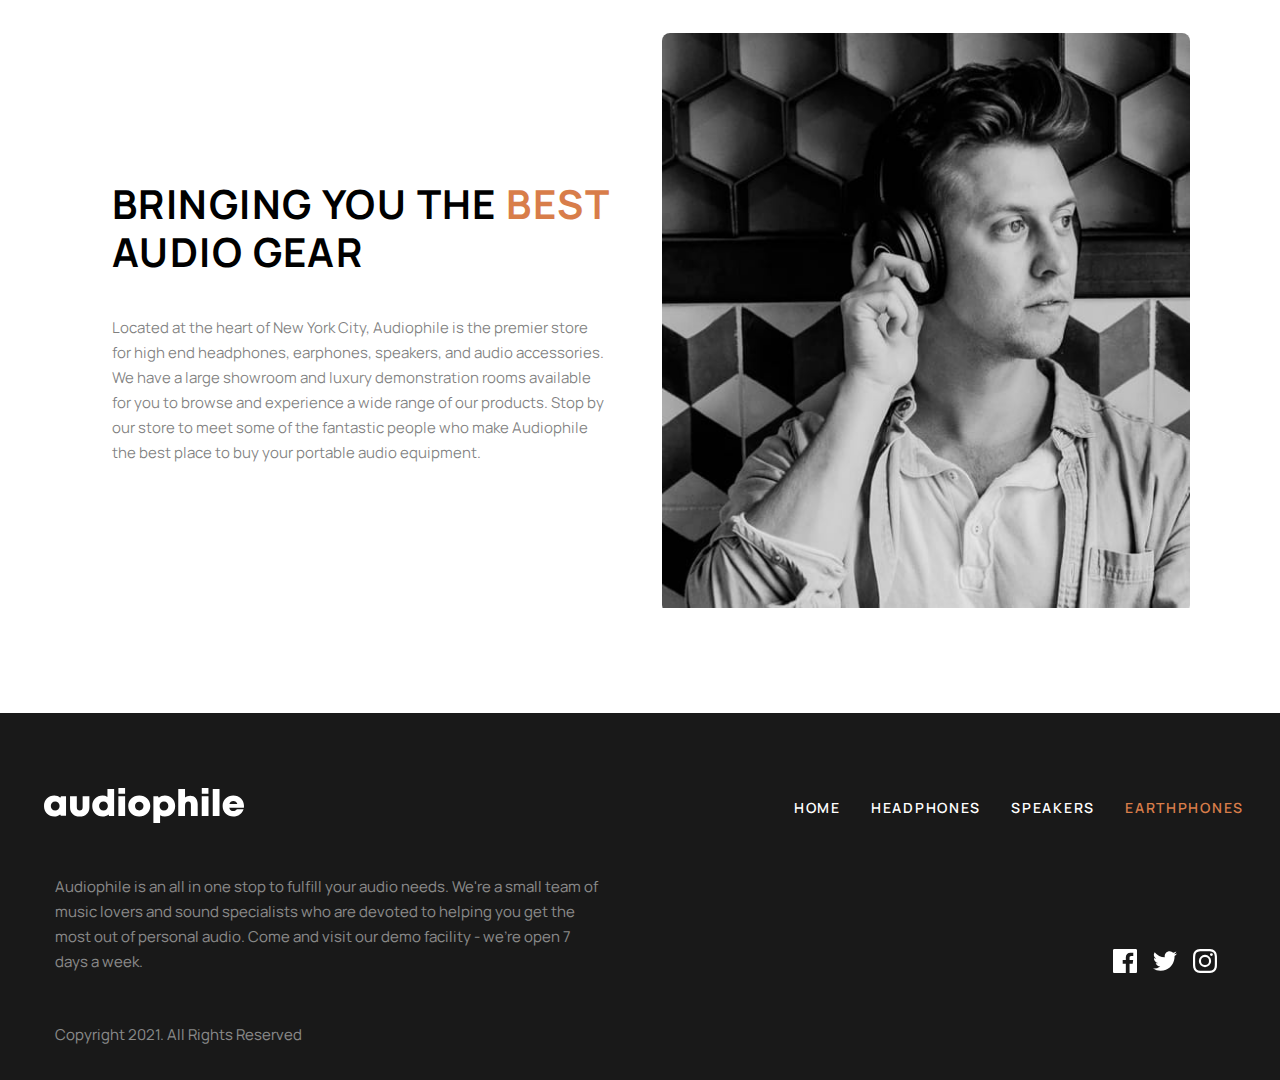
<file: html/products/earthphones/YX1_WIRELESS_EARPHONES.html>
<!DOCTYPE html>
<html lang="en">

<head>
    <meta charset="UTF-8">
    <meta http-equiv="X-UA-Compatible" content="IE=edge">
    <meta name="viewport" content="width=device-width, initial-scale=1.0">
    <title>Audiophile Shop - Speakers</title>
    <link rel="stylesheet" href="/css/style.css">
    <link rel="stylesheet" href="/css/products.css">
    <link rel="stylesheet" href="/css/home.css">
</head>

<body>

    <!-- Side Menu -->
    <div class="sidemenu grey_background" id="sidemenu">
        <div class="sidemenu_opener grey_background" id="sidemenu_opener" onmouseover="play_audio('Blind Mode setting')"
            onmouseleave="stop_audio()">
            <img src="/images/icon-arrow-right.svg" alt="">
        </div>
        <div class="sidemenu_content">
            <label for="blindmode" class="sidemenu_content_blindmode sidemenu_input"
                onmouseover="play_audio('Enable Blind Mode')" onmouseleave="stop_audio()">
                <input type="checkbox" name="blindmode" id="blindmode"> Blind Mode
            </label>
            <div class="sidemenu_content_blindmode_speed sidemenu_input">
                <input type="number" name="blindmode_speed" id="blindmode_speed" step="0.1" value="1.2"
                    placeholder="Speed" onmouseover="play_audio('Enter Speed')" onmouseleave="stop_audio()"
                    oninput="read_input(this)">
            </div>
            <div class="sidemenu_content_blindmode_lang sidemenu_input">
                <select name="blindmode_lang" id="blindmode_lang" class="blindmode_lang"
                    onmouseover="play_audio('Select Language')" onmouseleave="stop_audio()">
                    <option value="IN" >en-India</option>
                    <option value="CH">en-China</option>
                    <option value="US">en-USA</option>
                </select>
            </div>
            <div class="sidemenu_content_blindmode_volume sidemenu_input">
                <input type="number" name="blindmode_volume" id="blindmode_volume" step="2" value="50"
                    placeholder="Volume" onmouseover="play_audio('Enter Volume')" onmouseleave="stop_audio()"
                    oninput="read_input(this)">
            </div>
        </div>
    </div>


    <div class="header_cart_section2" id="header_cart_section2"></div>
    <div class="header_cart_section_background" id="header_cart_section_background">
        <div class="empty_text">
            Your cart is empty
        </div>
        <div class="empty_cart_icon">
            <img src="/images/empty-cart-icon.svg" alt="">
        </div>
    </div>


    <div class="main" id="main">
        <div class="dark">
            <header class="header">
                <nav class="nav">
                    <div class="header_hamburger" id="header_hamburger" onmouseover="play_audio('Menu Button')"
                        onmouseleave="stop_audio()">
                        <img src="/images/icon-hamburger.svg" alt="">
                    </div>
                    <a class="header_icon" href="/" onmouseover="play_audio('Audiophila logo')"
                        onmouseleave="stop_audio()">
                        <img src="/images/logo2.png" alt="">
                    </a>
                    <div class="header_menus">
                        <a class="menu" href="/" onmouseover="play_audio('Home Menu')"
                            onmouseleave="stop_audio()">HOME</a>
                        <a class="menu " href="/html/headphones.html" onmouseover="play_audio('Headphones Menu')"
                            onmouseleave="stop_audio()">HEADPHONES</a>
                        <a class="menu" href="/html/speakers.html" onmouseover="play_audio('Speakers Menu')"
                            onmouseleave="stop_audio()">SPEAKERS</a>
                        <a class="menu active" href="/html/earthphones.html" onmouseover="play_audio('earthphones menu')"
                            onmouseleave="stop_audio()">EARTHPHONES </a>
                    </div>
                    <div class="header_cart" id="header_cart" onmouseover="play_audio('Open cart')"
                        onmouseleave="stop_audio()">
                        <img src="/images/cart.svg" alt="">
                    </div>
                    <div class="mobile_menu" id="mobile_menu" onmouseover="play_audio('Mobile Menu')"
                        onmouseleave="stop_audio()">
                        <div class="mobile_menu_background">
                            <section class="section2 mobile_section2">
                                <a class="section2_item" href="/html/headphones.html"
                                    onmouseover="play_audio('Headphone Menu')" onmouseleave="stop_audio()">
                                    <div class="section2_item_img">
                                        <img src="/images/image-headphones.png" alt="">
                                    </div>
                                    <div class="section2_item_title">
                                        HEADPHONES
                                    </div>
                                    <div class="section2_item_shop">
                                        SHOP <img src="/images/icon-arrow-right.svg" alt="">
                                    </div>
                                </a>
                                <a class="section2_item" href="/html/speakers.html"
                                    onmouseover="play_audio('speaker menu')" onmouseleave="stop_audio('speaker_menu')">
                                    <div class="section2_item_img">
                                        <img src="/images/image-speakers.png" alt="">
                                    </div>
                                    <div class="section2_item_title">
                                        SPEACKERS
                                    </div>
                                    <div class="section2_item_shop">
                                        SHOP <img src="/images/icon-arrow-right.svg" alt="">
                                    </div>
                                </a>
                                <a class="section2_item" href="/html/earthphones.html"
                                    onmouseover="play_audio('earphone menu')"
                                    onmouseleave="stop_audio('earphone_menu')">
                                    <div class="section2_item_img">
                                        <img src="/images/image-earphones.png" alt="">
                                    </div>
                                    <div class="section2_item_title">
                                        EARTHPHONES
                                    </div>
                                    <div class="section2_item_shop">
                                        SHOP <img src="/images/icon-arrow-right.svg" alt="">
                                    </div>
                                </a>
                            </section>
                        </div>
                    </div>
                </nav>
            </header>
        </div>


        <div class="light">

            <div class="backbtn" id="go_back" onmouseover="speaker(this)" onmouseleave="stop_speaker(this)">
                Go Back
            </div>
            <section class="products_section2">
                <div class="products_section2_products">
                    <div class="products_section2_item">
                        <div class="products_section2_item_img" onmouseover="play_audio('Image of YX1 WIRELESS EARPHONES')" onmouseleave="stop_audio()">
                            <picture>
                                <source media="(min-width: 990px)"
                                    srcset="/images/product-yx1-earphones/desktop/image-product.jpg">
                                <source media="(min-width: 480px)"
                                    srcset="/images/product-yx1-earphones/tablet/image-product.jpg"><img
                                    alt="XX99 Mark I Headphones" class="chakra-image css-1pz0uuv"
                                    src="/images/product-yx1-earphones/mobile/image-product.jpg">
                            </picture>
                        </div>
                        <div class="products_section2_item_info">
                            <!-- <div class="products_section2_item_info_new">
                                NEW PRODUCT
                            </div> -->
                            <div class="products_section2_item_info_title" onmouseover="speaker(this)" onmouseleave="stop_speaker(this)">
                                YX1 WIRELESS EARPHONES
                            </div>
                            <div class="products_section2_item_info_desc" onmouseover="speaker(this)" onmouseleave="stop_speaker(this)">
                                Tailor your listening experience with bespoke dynamic drivers from the new YX1 Wireless
                                Earphones. Enjoy incredible high-fidelity sound even in noisy environments with its
                                active noise cancellation feature
                            </div>
                            <div class="products_section2_item_info_price" onmouseover="speaker(this)" onmouseleave="stop_speaker(this)">
                                $50
                            </div>
                            <div class="products_section2_item_info_cart">
                                <div class="products_section2_item_info_quantity">
                                    <div class="products_section2_item_info_quantity_sub" onclick="control_quantity(1)" onmouseover="play_audio('Decrease Quantity')" onmouseleave="stop_audio()">
                                        -</div>
                                    <div class="products_section2_item_info_quantity_num" id="quantity" onmouseover="speaker(this)" onmouseleave="stop_speaker(this)">1</div>
                                    <div class="products_section2_item_info_quantity_add" onclick="control_quantity(2)" onmouseover="play_audio('Increase Quantity')" onmouseleave="stop_audio()">
                                        +</div>
                                </div>
                                <div class="products_section2_item_info_btn"
                                    onclick="add_to_cart(6,parseInt(quantity.innerText))" onmouseover="speaker(this)" onmouseleave="stop_speaker(this)">
                                    ADD TO CART
                                </div>
                            </div>
                        </div>
                    </div>
                </div>
            </section>

            <section class="products_section3">
                <div class="products_section3_features_inthe_box">
                    <div class="products_section3_features" onmouseover="speaker(this)" onmouseleave="stop_speaker(this)">
                        <div class="products_section3_features_title">
                            FEATURES
                        </div>
                        <div class="products_section3_features_desc">
                            <p>Experience unrivalled stereo sound thanks to innovative acoustic technology. With
                                improved ergonomics designed for full day wearing, these revolutionary earphones have
                                been finely crafted to provide you with the perfect fit, delivering complete comfort all
                                day long while enjoying exceptional noise isolation and truly immersive sound.</p>


                            <p>The YX1 Wireless Earphones features customizable controls for volume, music, calls, and
                                voice assistants built into both earbuds. The new 7-hour battery life can be extended up
                                to 28 hours with the charging case, giving you uninterrupted play time. Exquisite
                                craftsmanship with a splash resistant design now available in an all new white and grey
                                color scheme as well as the popular classic black.</p>
                        </div>
                    </div>
                    <div class="products_section3_inthe_box" onmouseover="speaker(this)" onmouseleave="stop_speaker(this)">
                        <div class="products_section3_inthe_box_title">
                            IN THE BOX
                        </div>
                        <div class="products_section3_inthe_box_desc">
                            <p><span>2x</span>
                                Earphone Unit</p>
                            <p><span>6x</span> Multi-Size Earplugs</p>
                            <p><span>1x</span> User Manual</p>
                            <p><span>1x</span> USB-C Charging Cable</p>
                            <p><span>1x</span> Travel Pouch</p>
                        </div>
                    </div>
                </div>
            </section>

            <section class="products_section4" onmouseover="play_audio('Gallery of YX1 WIRELESS EARPHONES')" onmouseleave="stop_audio()">
                <div class="products_section4_images">
                    <div class="products_section4_images_2">
                        <picture class="css-abwd1v">
                            <source media="(min-width: 62em)"
                                srcset="/images/product-yx1-earphones/desktop/image-gallery-1.jpg">
                            <source media="(min-width: 30em)"
                                srcset="/images/product-yx1-earphones/tablet/image-gallery-1.jpg"><img alt=""
                                class="chakra-image css-rsugo2"
                                src="/images/product-yx1-earphones/mobile/image-gallery-1.jpg">
                        </picture>
                        <picture class="css-1dcep75">
                            <source media="(min-width: 62em)"
                                srcset="/images/product-yx1-earphones/desktop/image-gallery-2.jpg">
                            <source media="(min-width: 30em)"
                                srcset="/images/product-yx1-earphones/tablet/image-gallery-2.jpg"><img
                                class="chakra-image css-rsugo2"
                                src="/images/product-yx1-earphones/mobile/image-gallery-2.jpg">
                        </picture>
                    </div>
                    <div class="products_section4_images_1">
                        <picture class="css-zwofjs">
                            <source media="(min-width: 62em)"
                                srcset="/images/product-yx1-earphones/desktop/image-gallery-3.jpg">
                            <source media="(min-width: 30em)"
                                srcset="/images/product-yx1-earphones/tablet/image-gallery-3.jpg"><img
                                class="chakra-image css-rsugo2"
                                src="/images/product-yx1-earphones/mobile/image-gallery-3.jpg">
                        </picture>
                    </div>
                </div>
            </section>

            <section class="products_section5">
                <div class="products_section5_youmaylike">
                    <div class="products_section5_youmaylike_title" onmouseover="speaker(this)" onmouseleave="stop_speaker(this)">
                        YOU MAY ALSO LIKE
                    </div>
                    <div class="products_section5_youmaylike_products">
                        <div class="products_section5_youmaylike_products_item">
                            <div class="products_section5_youmaylike_products_item_img" onmouseover="play_audio('Image of XX99 Mark 2 headphone')" onmouseleave="stop_audio()">
                                <picture class="css-0">
                                    <source media="(min-width: 62em)"
                                        srcset="/images/shared/desktop/image-xx99-mark-two-headphones.jpg">
                                    <source media="(min-width: 48em)"
                                        srcset="/images/shared/tablet/image-xx99-mark-two-headphones.jpg"><img
                                        alt="XX99 MK II" class="chakra-image css-1pz0uuv"
                                        src="/images/shared/mobile/image-xx99-mark-two-headphones.jpg">
                                </picture>
                            </div>
                            <div class="products_section5_youmaylike_products_item_name" onmouseover="play_audio('XX99 mark 2 headphone')" onmouseleave="stop_audio()">
                                XX99 MARK II
                            </div>
                            <a href="/html/products/headphones/XX99_MARK_II_HEADPHONES.html"
                                class="products_section5_youmaylike_products_item_btn" onmouseover="speaker(this)" onmouseleave="stop_speaker(this)">
                                SEE PRODUCT
                            </a>
                        </div>
                        <div class="products_section5_youmaylike_products_item">
                            <div class="products_section5_youmaylike_products_item_img" onmouseover="play_audio('Image of XX59 headphone')" onmouseleave="stop_audio()">
                                <picture class="css-0">
                                    <source media="(min-width: 62em)"
                                        srcset="/images/shared/desktop/image-xx59-headphones.jpg">
                                    <source media="(min-width: 48em)"
                                        srcset="/images/shared/tablet/image-xx59-headphones.jpg"><img alt="XX59"
                                        class="chakra-image css-1pz0uuv"
                                        src="/images/shared/mobile/image-xx59-headphones.jpg">
                                </picture>
                            </div>
                            <div class="products_section5_youmaylike_products_item_name" onmouseover="play_audio('XX59 headphone')" onmouseleave="stop_audio()">
                                XX59
                            </div>
                            <a href="/html/products/headphones/XX59_HEADPHONES.html"
                                class="products_section5_youmaylike_products_item_btn" onmouseover="speaker(this)" onmouseleave="stop_speaker(this)">
                                SEE PRODUCT
                            </a>
                        </div>
                        <div class="products_section5_youmaylike_products_item">
                            <div class="products_section5_youmaylike_products_item_img" onmouseover="play_audio('Image of ZX9 SPEAKER')" onmouseleave="stop_audio()">
                                <picture class="css-0">
                                    <source media="(min-width: 62em)"
                                        srcset="/images/shared/desktop/image-zx9-speaker.jpg">
                                    <source media="(min-width: 48em)"
                                        srcset="/images/shared/tablet/image-zx9-speaker.jpg"><img alt="ZX9 Speaker"
                                        class="chakra-image css-1pz0uuv"
                                        src="/images/shared/mobile/image-zx9-speaker.jpg">
                                </picture>
                            </div>
                            <div class="products_section5_youmaylike_products_item_name" onmouseover="play_audio('ZX9 SPEAKER')" onmouseleave="stop_audio()">
                                ZX9 SPEAKER
                            </div>
                            <a href="/html/products/speakers/zx9_speaker.html"
                                class="products_section5_youmaylike_products_item_btn" onmouseover="speaker(this)" onmouseleave="stop_speaker(this)">
                                SEE PRODUCT
                            </a>
                        </div>
                    </div>
                </div>
            </section>

            <section class="section2">
                <a href="/html/headphones.html" class="section2_item" onmouseover="play_audio('Shop Headphone')" onmouseleave="stop_audio()">
                    <div class="section2_item_img">
                        <img src="/images/image-headphones.png" alt="">
                    </div>
                    <div class="section2_item_title">
                        HEADPHONES
                    </div>
                    <div class="section2_item_shop">
                        SHOP <img src="/images/icon-arrow-right.svg" alt="">
                    </div>
                </a>
                <a href="/html/speakers.html" class="section2_item" onmouseover="play_audio('Shop Speakers')" onmouseleave="stop_audio()">
                    <div class="section2_item_img">
                        <img src="/images/image-speakers.png" alt="">
                    </div>
                    <div class="section2_item_title">
                        SPEACKERS
                    </div>
                    <div class="section2_item_shop">
                        SHOP <img src="/images/icon-arrow-right.svg" alt="">
                    </div>
                </a>
                <a href="/html/earthphones.html" class="section2_item" onmouseover="play_audio('Shop EARPHONES')" onmouseleave="stop_audio()">
                    <div class="section2_item_img">
                        <img src="/images/image-earphones.png" alt="">
                    </div>
                    <div class="section2_item_title">
                        EARTHPHONES
                    </div>
                    <div class="section2_item_shop">
                        SHOP <img src="/images/icon-arrow-right.svg" alt="">
                    </div>
                </a>
            </section>

            <section class="section6">
                <div class="section6_item">
                    <div class="section6_item_info">
                        <div class="section6_item_title" onmouseover="speaker(this)" onmouseleave="stop_speaker(this)">
                            BRINGING YOU THE <span>BEST</span>
                            AUDIO GEAR
                        </div>
                        <div class="section6_item_desc" onmouseover="speaker(this)" onmouseleave="stop_speaker(this)">
                            Located at the heart of New York City, Audiophile is the premier store for high end
                            headphones, earphones, speakers, and audio accessories. We have a large showroom and luxury
                            demonstration rooms available for you to browse and experience a wide range of our products.
                            Stop by our store to meet some of the fantastic people who make Audiophile the best place to
                            buy your portable audio equipment.
                        </div>
                    </div>
                    <div class="section6_item_img"  onmouseover="play_audio('Image of MobileGear')" onmouseleave="stop_audio()"></div>
                </div>
            </section>
        </div>


        <div class="dark footer_dark">
            <footer class="footer">
                <nav class="nav footer_nav">
                    <a href="/" class="header_icon footer_logo"  onmouseover="play_audio('Audiophilla footer logo')" onmouseleave="stop_audio()">
                        <img src="/images/logo.svg" alt="">
                    </a>
                    <div class="header_menus footer_menus">
                        <a class="menu" href="/"  onmouseover="speaker(this)" onmouseleave="stop_speaker(this)">HOME</a>
                        <a class="menu " href="/html/headphones.html"  onmouseover="speaker(this)" onmouseleave="stop_speaker(this)">HEADPHONES</a>
                        <a class="menu" href="/html/speakers.html"  onmouseover="speaker(this)" onmouseleave="stop_speaker(this)">SPEAKERS</a>
                        <a class="menu active" href="/html/earthphones.html"  onmouseover="speaker(this)" onmouseleave="stop_speaker(this)">EARTHPHONES </a>
                    </div>
                </nav>
                <div class="footer_info_icon">
                    <div class="footer_info">
                        <div class="footer_info_desc" onmouseover="speaker(this)" onmouseleave="stop_speaker(this)">
                            Audiophile is an all in one stop to fulfill your audio needs. We're a small team of music
                            lovers and sound specialists who are devoted to helping you get the most out of personal
                            audio. Come and visit our demo facility - we’re open 7 days a week.
                        </div>
                        <div class="footer_info_copy" onmouseover="speaker(this)" onmouseleave="stop_speaker(this)">
                            Copyright 2021. All Rights Reserved
                        </div>
                    </div>
                    <div class="footer_icon">
                        <svg width="24" height="24" xmlns="http://www.w3.org/2000/svg" aria-hidden="true"
                            focusable="false" onmouseover="play_audio('Facebook Link')" onmouseleave="stop_audio()">
                            <path
                                d="M22.675 0H1.325C.593 0 0 .593 0 1.325v21.351C0 23.407.593 24 1.325 24H12.82v-9.294H9.692v-3.622h3.128V8.413c0-3.1 1.893-4.788 4.659-4.788 1.325 0 2.463.099 2.795.143v3.24l-1.918.001c-1.504 0-1.795.715-1.795 1.763v2.313h3.587l-.467 3.622h-3.12V24h6.116c.73 0 1.323-.593 1.323-1.325V1.325C24 .593 23.407 0 22.675 0z"
                                fill="#FFF" fill-rule="nonzero"></path>
                        </svg>
                        <svg width="24" height="20" xmlns="http://www.w3.org/2000/svg" aria-hidden="true"
                            focusable="false"  onmouseover="play_audio('Twitter Link')" onmouseleave="stop_audio()">
                            <path
                                d="M24 2.557a9.83 9.83 0 01-2.828.775A4.932 4.932 0 0023.337.608a9.864 9.864 0 01-3.127 1.195A4.916 4.916 0 0016.616.248c-3.179 0-5.515 2.966-4.797 6.045A13.978 13.978 0 011.671 1.149a4.93 4.93 0 001.523 6.574 4.903 4.903 0 01-2.229-.616c-.054 2.281 1.581 4.415 3.949 4.89a4.935 4.935 0 01-2.224.084 4.928 4.928 0 004.6 3.419A9.9 9.9 0 010 17.54a13.94 13.94 0 007.548 2.212c9.142 0 14.307-7.721 13.995-14.646A10.025 10.025 0 0024 2.557z"
                                fill="#FFF" fill-rule="nonzero"></path>
                        </svg>
                        <svg width="24" height="24" xmlns="http://www.w3.org/2000/svg" aria-hidden="true"
                            focusable="false"  onmouseover="play_audio('Instagram Link')" onmouseleave="stop_audio()">
                            <path
                                d="M12 2.163c3.204 0 3.584.012 4.85.07 3.252.148 4.771 1.691 4.919 4.919.058 1.265.069 1.645.069 4.849 0 3.205-.012 3.584-.069 4.849-.149 3.225-1.664 4.771-4.919 4.919-1.266.058-1.644.07-4.85.07-3.204 0-3.584-.012-4.849-.07-3.26-.149-4.771-1.699-4.919-4.92-.058-1.265-.07-1.644-.07-4.849 0-3.204.013-3.583.07-4.849.149-3.227 1.664-4.771 4.919-4.919 1.266-.057 1.645-.069 4.849-.069zM12 0C8.741 0 8.333.014 7.053.072 2.695.272.273 2.69.073 7.052.014 8.333 0 8.741 0 12c0 3.259.014 3.668.072 4.948.2 4.358 2.618 6.78 6.98 6.98C8.333 23.986 8.741 24 12 24c3.259 0 3.668-.014 4.948-.072 4.354-.2 6.782-2.618 6.979-6.98.059-1.28.073-1.689.073-4.948 0-3.259-.014-3.667-.072-4.947-.196-4.354-2.617-6.78-6.979-6.98C15.668.014 15.259 0 12 0zm0 5.838a6.162 6.162 0 100 12.324 6.162 6.162 0 000-12.324zM12 16a4 4 0 110-8 4 4 0 010 8zm6.406-11.845a1.44 1.44 0 100 2.881 1.44 1.44 0 000-2.881z"
                                fill="#FFF" fill-rule="nonzero"></path>
                        </svg>
                    </div>
                </div>
            </footer>
        </div>

    </div>
</body>
<script src="/javascript/audio.js"></script>
<script src="/javascript/index.js"></script>
<script src="/javascript/menu.js"></script>
<script src="/javascript/add_to_cart.js"></script>
<script src="/javascript/cart.js"></script>
<script src="/javascript/sidemenu.js"></script>
<script>
    let quantity = document.getElementById("quantity")
    let go_back = document.getElementById("go_back")
    function control_quantity(num) {
        if (num === 1) {
            if (parseInt(quantity.innerText) >= 2) {
                quantity.innerText = parseInt(quantity.innerText) - 1;
            }
        } else {
            if (parseInt(quantity.innerText) <= 9) {
                quantity.innerText = parseInt(quantity.innerText) + 1;
            }
        }
    }
    go_back.addEventListener("click", () => {
        var preUrl = document.referrer;
        if (preUrl == null)
            return "The previous page url is empty";
        else
            window.open(preUrl, "_self")
    })
</script>

</html>
</file>
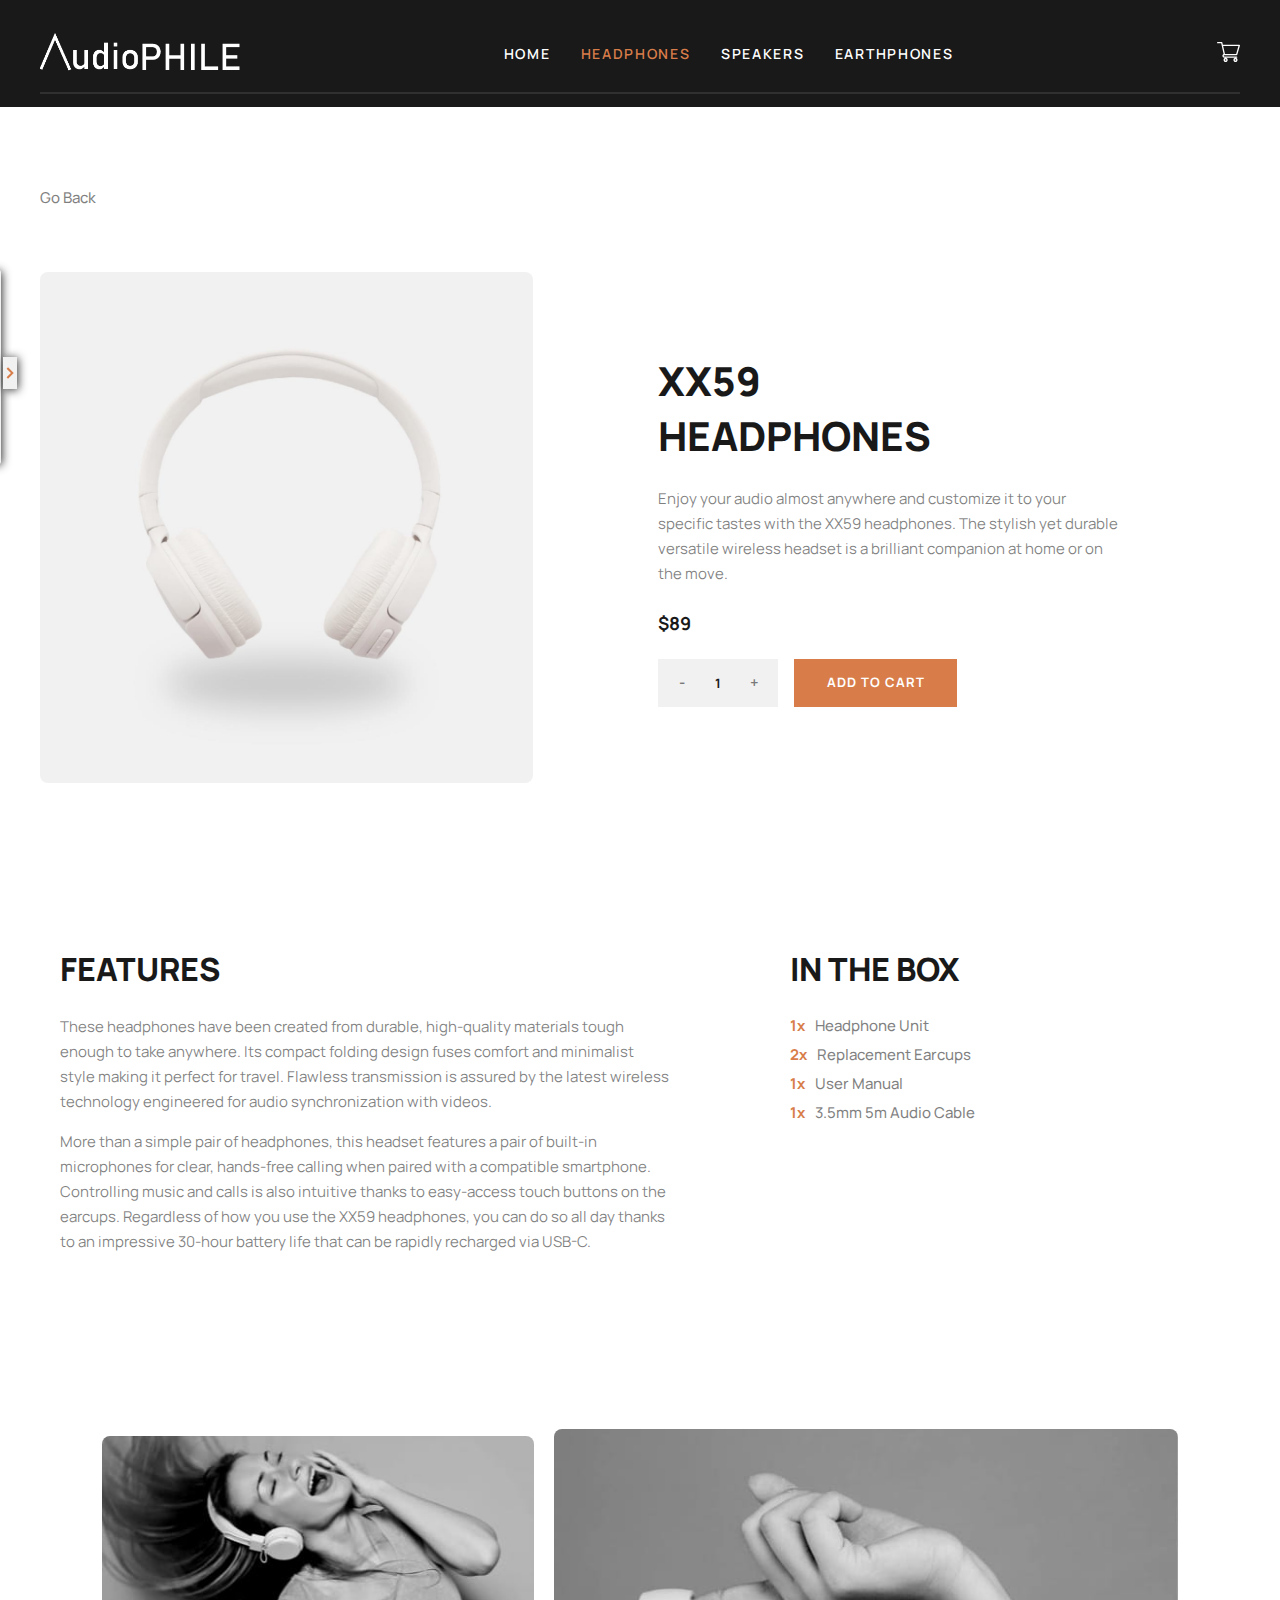
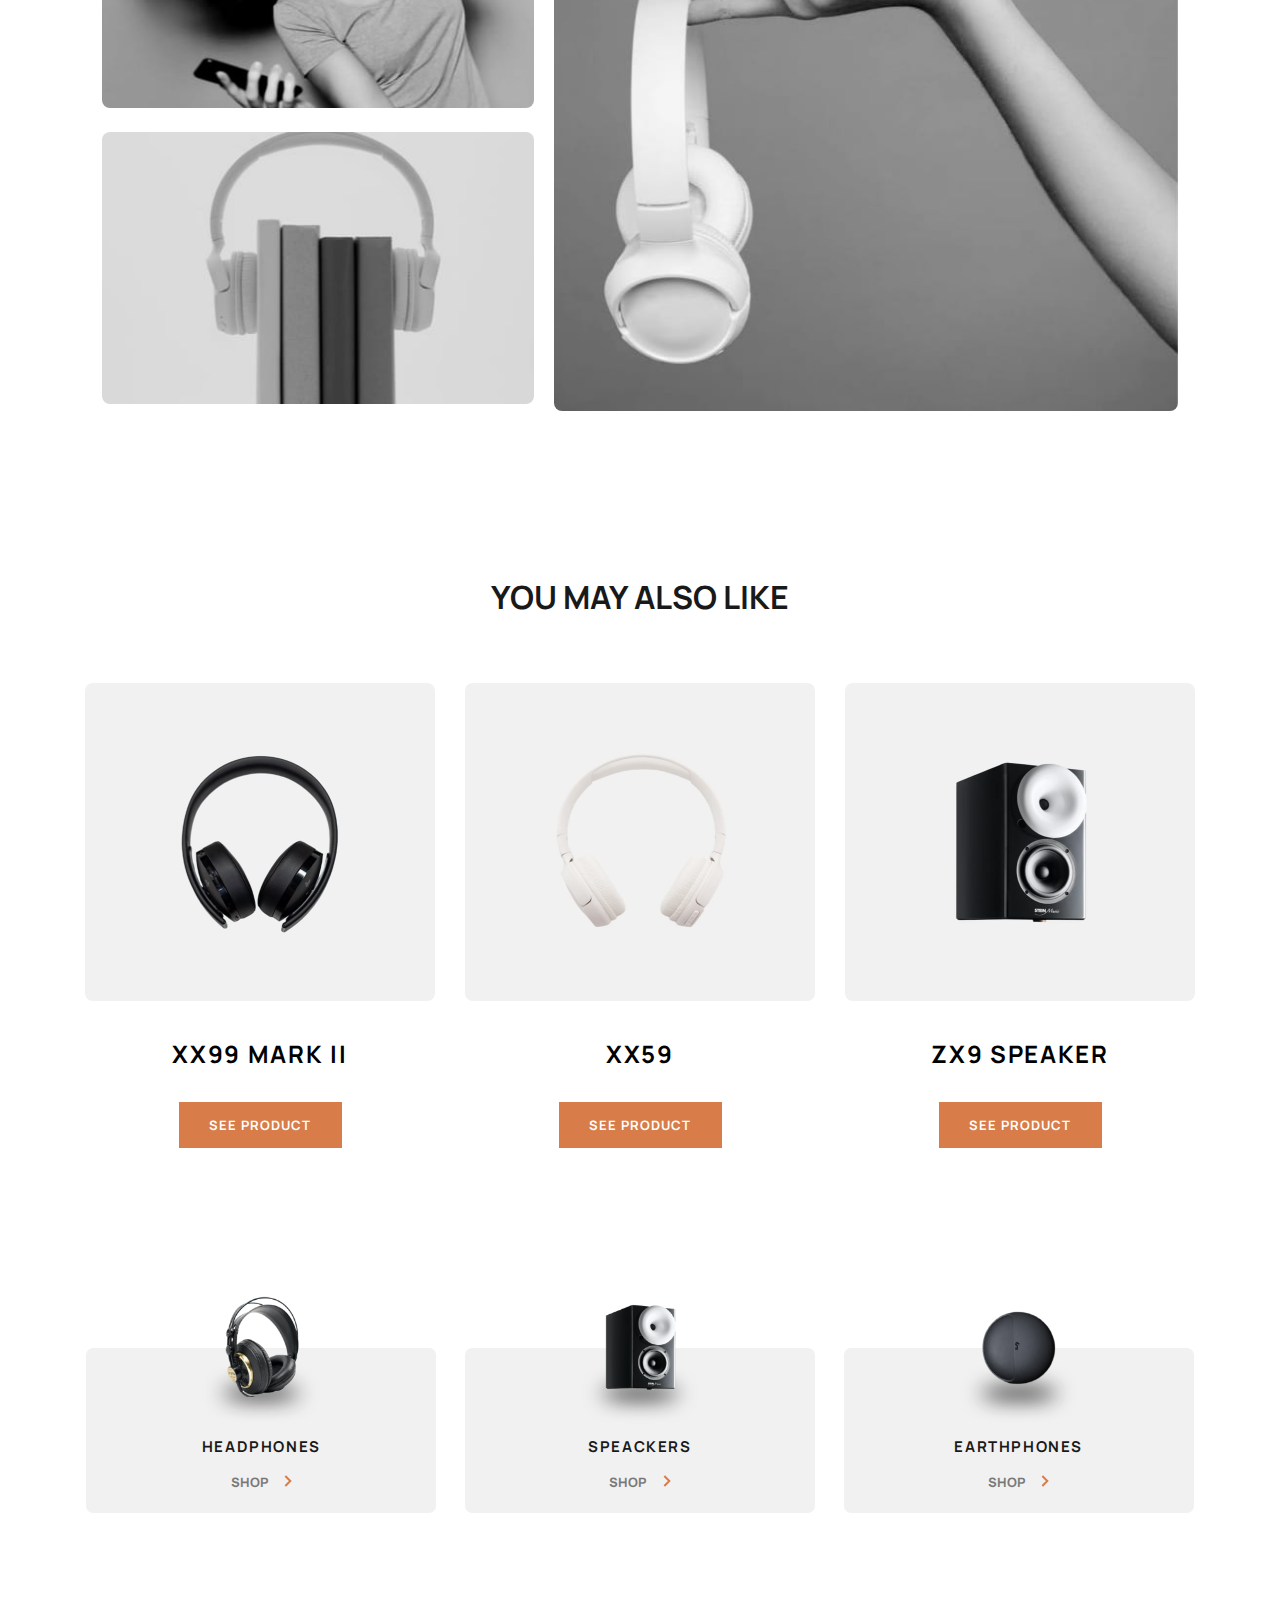
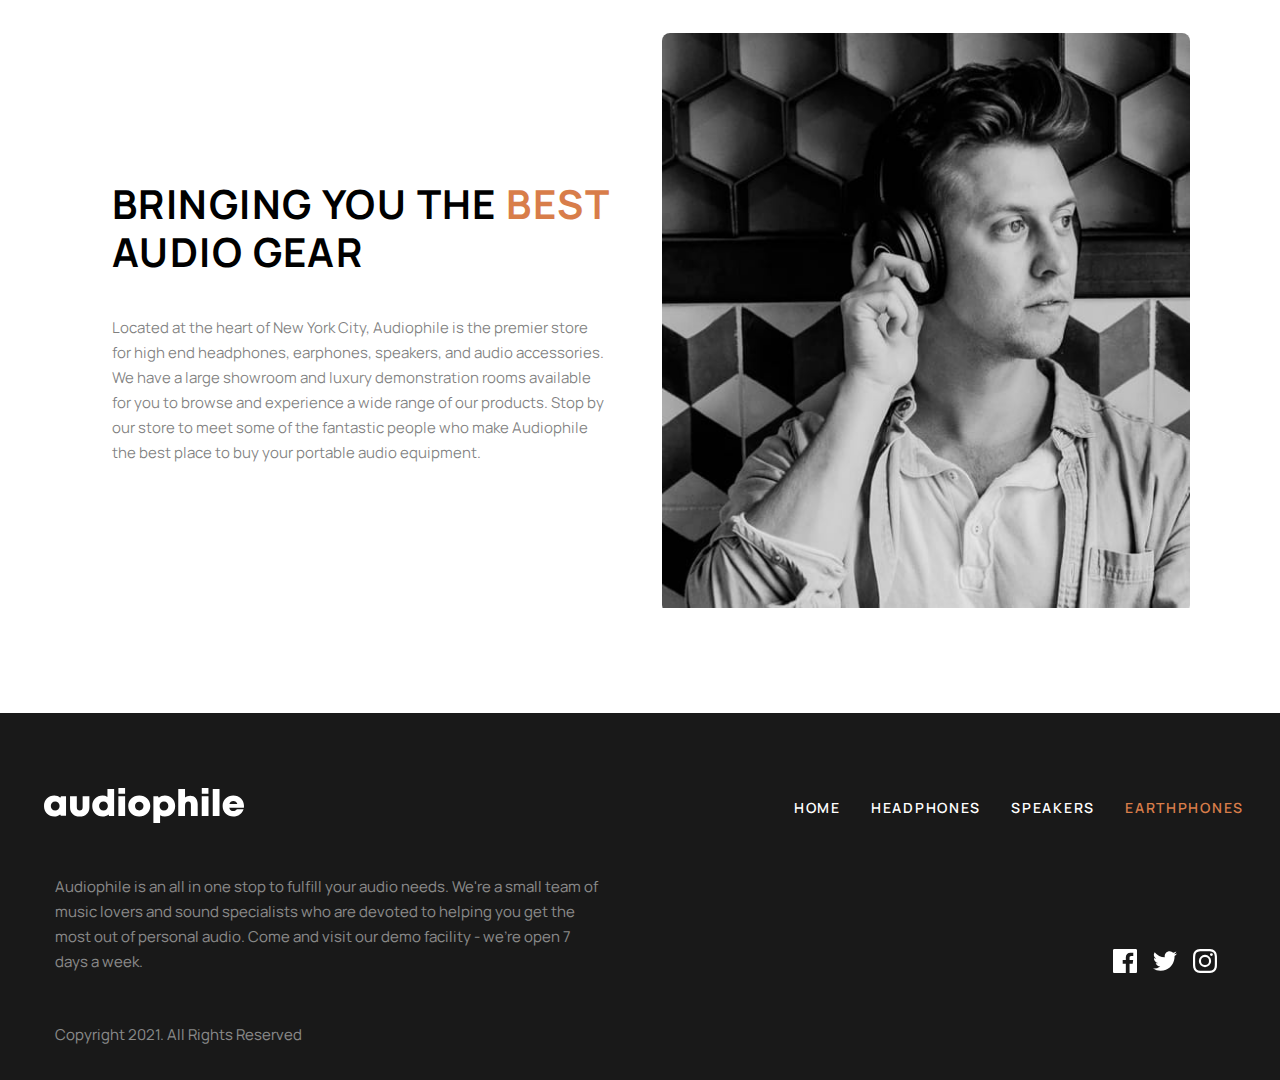
<file: html/products/headphones/XX59_HEADPHONES.html>
<!DOCTYPE html>
<html lang="en">

<head>
    <meta charset="UTF-8">
    <meta http-equiv="X-UA-Compatible" content="IE=edge">
    <meta name="viewport" content="width=device-width, initial-scale=1.0">
    <title>Audiophile Shop - Speakers</title>
    <link rel="stylesheet" href="/css/style.css">
    <link rel="stylesheet" href="/css/products.css">
    <link rel="stylesheet" href="/css/home.css">
</head>

<body>
    
    <!-- Side Menu -->
    <div class="sidemenu grey_background" id="sidemenu">
        <div class="sidemenu_opener grey_background" id="sidemenu_opener" onmouseover="play_audio('Blind Mode setting')" onmouseleave="stop_audio()">
            <img src="/images/icon-arrow-right.svg" alt="">
        </div>
        <div class="sidemenu_content">
            <label for="blindmode" class="sidemenu_content_blindmode sidemenu_input" onmouseover="play_audio('Enable Blind Mode')" onmouseleave="stop_audio()">
                <input type="checkbox" name="blindmode" id="blindmode"> Blind Mode
            </label>
            <div class="sidemenu_content_blindmode_speed sidemenu_input">
                <input type="number" name="blindmode_speed" id="blindmode_speed" step="0.1" value="1.2"
                    placeholder="Speed" onmouseover="play_audio('Enter Speed')" onmouseleave="stop_audio()" oninput="read_input(this)">
            </div>
            <div class="sidemenu_content_blindmode_lang sidemenu_input">
                <select name="blindmode_lang" id="blindmode_lang" class="blindmode_lang" onmouseover="play_audio('Select Language')" onmouseleave="stop_audio()">
                    <option value="IN" >en-India</option>
                    <option value="CH">en-China</option>
                    <option value="US">en-USA</option>
                </select>
            </div>
            <div class="sidemenu_content_blindmode_volume sidemenu_input">
                <input type="number" name="blindmode_volume" id="blindmode_volume" step="2" value="50"
                    placeholder="Volume" onmouseover="play_audio('Enter Volume')" onmouseleave="stop_audio()" oninput="read_input(this)">
            </div>
        </div>
    </div>


    <div class="header_cart_section2" id="header_cart_section2"></div>
    <div class="header_cart_section_background" id="header_cart_section_background">
        <div class="empty_text">
            Your cart is empty
        </div>
        <div class="empty_cart_icon">
            <img src="/images/empty-cart-icon.svg" alt="">
        </div>
    </div>
    <div class="main" id="main">
        <div class="dark">
            <header class="header">
                <nav class="nav">
                    <div class="header_hamburger" id="header_hamburger" onmouseover="play_audio('Menu Button')"
                        onmouseleave="stop_audio()">
                        <img src="/images/icon-hamburger.svg" alt="">
                    </div>
                    <a class="header_icon" href="/" onmouseover="play_audio('Audiophila logo')"
                        onmouseleave="stop_audio()">
                        <img src="/images/logo2.png" alt="">
                    </a>
                    <div class="header_menus">
                        <a class="menu" href="/" onmouseover="play_audio('Home Menu')"
                            onmouseleave="stop_audio()">HOME</a>
                        <a class="menu active " href="/html/headphones.html" onmouseover="play_audio('Headphones Menu')"
                            onmouseleave="stop_audio()">HEADPHONES</a>
                        <a class="menu" href="/html/speakers.html" onmouseover="play_audio('Speakers Menu')"
                            onmouseleave="stop_audio()">SPEAKERS</a>
                        <a class="menu " href="/html/earthphones.html" onmouseover="play_audio('earthphones menu')"
                            onmouseleave="stop_audio()">EARTHPHONES </a>
                    </div>
                    <div class="header_cart" id="header_cart" onmouseover="play_audio('Open cart')"
                        onmouseleave="stop_audio()">
                        <img src="/images/cart.svg" alt="">
                    </div>
                    <div class="mobile_menu" id="mobile_menu" onmouseover="play_audio('Mobile Menu')"
                        onmouseleave="stop_audio()">
                        <div class="mobile_menu_background">
                            <section class="section2 mobile_section2">
                                <a class="section2_item" href="/html/headphones.html"
                                    onmouseover="play_audio('Headphone Menu')" onmouseleave="stop_audio()">
                                    <div class="section2_item_img">
                                        <img src="/images/image-headphones.png" alt="">
                                    </div>
                                    <div class="section2_item_title">
                                        HEADPHONES
                                    </div>
                                    <div class="section2_item_shop">
                                        SHOP <img src="/images/icon-arrow-right.svg" alt="">
                                    </div>
                                </a>
                                <a class="section2_item" href="/html/speakers.html"
                                    onmouseover="play_audio('speaker menu')" onmouseleave="stop_audio('speaker_menu')">
                                    <div class="section2_item_img">
                                        <img src="/images/image-speakers.png" alt="">
                                    </div>
                                    <div class="section2_item_title">
                                        SPEACKERS
                                    </div>
                                    <div class="section2_item_shop">
                                        SHOP <img src="/images/icon-arrow-right.svg" alt="">
                                    </div>
                                </a>
                                <a class="section2_item" href="/html/earthphones.html"
                                    onmouseover="play_audio('earphone menu')"
                                    onmouseleave="stop_audio('earphone_menu')">
                                    <div class="section2_item_img">
                                        <img src="/images/image-earphones.png" alt="">
                                    </div>
                                    <div class="section2_item_title">
                                        EARTHPHONES
                                    </div>
                                    <div class="section2_item_shop">
                                        SHOP <img src="/images/icon-arrow-right.svg" alt="">
                                    </div>
                                </a>
                            </section>
                        </div>
                    </div>
                </nav>
            </header>
        </div>


        <div class="light">
            <div class="backbtn" id="go_back"  onmouseover="speaker(this)" onmouseleave="stop_speaker(this)">
                Go Back
            </div>
            <section class="products_section2">
                <div class="products_section2_products">
                    <div class="products_section2_item">
                        <div class="products_section2_item_img" onmouseover="play_audio('Image of XX59 HEADPHONES')" onmouseleave="stop_audio()">
                            <picture>
                                <source media="(min-width: 62em)"
                                    srcset="/images/product-xx59-headphones/desktop/image-product.jpg">
                                <source media="(min-width: 30em)"
                                    srcset="/images/product-xx59-headphones/tablet/image-product.jpg"><img
                                    alt="XX59 Headphones" class="chakra-image css-1pz0uuv"
                                    src="/images/product-xx59-headphones/mobile/image-product.jpg">
                            </picture>
                        </div>
                        <div class="products_section2_item_info">
                            <!-- <div class="products_section2_item_info_new">
                                NEW PRODUCT
                            </div> -->
                            <div class="products_section2_item_info_title" onmouseover="speaker(this)" onmouseleave="stop_speaker(this)">
                                XX59 HEADPHONES
                            </div>
                            <div class="products_section2_item_info_desc" onmouseover="speaker(this)" onmouseleave="stop_speaker(this)">
                                Enjoy your audio almost anywhere and customize it to your specific tastes with the XX59
                                headphones. The stylish yet durable versatile wireless headset is a brilliant companion
                                at home or on the move.
                            </div>
                            <div class="products_section2_item_info_price" onmouseover="speaker(this)" onmouseleave="stop_speaker(this)">
                                $89
                            </div>
                            <div class="products_section2_item_info_cart">
                                <div class="products_section2_item_info_quantity">
                                    <div class="products_section2_item_info_quantity_sub" onclick="control_quantity(1)" onmouseover="play_audio('Decrease Quantity')" onmouseleave="stop_audio()">
                                        -</div>
                                    <div class="products_section2_item_info_quantity_num" id="quantity" onmouseover="speaker(this)" onmouseleave="stop_speaker(this)">1</div>
                                    <div class="products_section2_item_info_quantity_add" onclick="control_quantity(2)" onmouseover="play_audio('Increase Quantity')" onmouseleave="stop_audio()">
                                        +</div>
                                </div>
                                <div class="products_section2_item_info_btn"
                                    onclick="add_to_cart(3,parseInt(quantity.innerText))" onmouseover="speaker(this)" onmouseleave="stop_speaker(this)">
                                    ADD TO CART
                                </div>
                            </div>
                        </div>
                    </div>
                </div>
            </section>

            <section class="products_section3">
                <div class="products_section3_features_inthe_box">
                    <div class="products_section3_features" onmouseover="speaker(this)" onmouseleave="stop_speaker(this)">
                        <div class="products_section3_features_title">
                            FEATURES
                        </div>
                        <div class="products_section3_features_desc">
                            <p>These headphones have been created from durable, high-quality materials tough enough to
                                take anywhere. Its compact folding design fuses comfort and minimalist style making it
                                perfect for travel. Flawless transmission is assured by the latest wireless technology
                                engineered for audio synchronization with videos.</p>


                            <p>More than a simple pair of headphones, this headset features a pair of built-in
                                microphones for clear, hands-free calling when paired with a compatible smartphone.
                                Controlling music and calls is also intuitive thanks to easy-access touch buttons on the
                                earcups. Regardless of how you use the XX59 headphones, you can do so all day thanks to
                                an impressive 30-hour battery life that can be rapidly recharged via USB-C.</p>
                        </div>
                    </div>
                    <div class="products_section3_inthe_box" onmouseover="speaker(this)" onmouseleave="stop_speaker(this)">
                        <div class="products_section3_inthe_box_title">
                            IN THE BOX
                        </div>
                        <div class="products_section3_inthe_box_desc">
                            <p><span>1x</span> Headphone Unit</p>
                            <p><span>2x</span> Replacement Earcups</p>
                            <p><span>1x</span> User Manual</p>
                            <p><span>1x</span> 3.5mm 5m Audio Cable</p>
                        </div>
                    </div>
                </div>
            </section>

            <section class="products_section4" onmouseover="play_audio('Gallery of XX59 HEADPHONES')" onmouseleave="stop_audio()">
                <div class="products_section4_images">
                    <div class="products_section4_images_2">
                        <picture class="css-abwd1v">
                            <source media="(min-width: 62em)"
                                srcset="/images/product-xx59-headphones/desktop/image-gallery-1.jpg">
                            <source media="(min-width: 30em)"
                                srcset="/images/product-xx59-headphones/tablet/image-gallery-1.jpg"><img alt=""
                                class="chakra-image css-rsugo2"
                                src="/images/product-xx59-headphones/mobile/image-gallery-1.jpg">
                        </picture>
                        <picture class="css-1dcep75">
                            <source media="(min-width: 62em)"
                                srcset="/images/product-xx59-headphones/desktop/image-gallery-2.jpg">
                            <source media="(min-width: 30em)"
                                srcset="/images/product-xx59-headphones/tablet/image-gallery-2.jpg"><img
                                class="chakra-image css-rsugo2"
                                src="/images/product-xx59-headphones/mobile/image-gallery-2.jpg">
                        </picture>
                    </div>
                    <div class="products_section4_images_1">
                        <picture class="css-zwofjs">
                            <source media="(min-width: 62em)"
                                srcset="/images/product-xx59-headphones/desktop/image-gallery-3.jpg">
                            <source media="(min-width: 30em)"
                                srcset="/images/product-xx59-headphones/tablet/image-gallery-3.jpg"><img
                                class="chakra-image css-rsugo2"
                                src="/images/product-xx59-headphones/mobile/image-gallery-3.jpg">
                        </picture>
                    </div>
                </div>
            </section>

            <section class="products_section5">
                <div class="products_section5_youmaylike">
                    <div class="products_section5_youmaylike_title" onmouseover="speaker(this)" onmouseleave="stop_speaker(this)">
                        YOU MAY ALSO LIKE
                    </div>
                    <div class="products_section5_youmaylike_products">
                        <div class="products_section5_youmaylike_products_item">
                            <div class="products_section5_youmaylike_products_item_img" onmouseover="play_audio('Image of XX99 Mark 2 headphone')" onmouseleave="stop_audio()">
                                <picture class="css-0">
                                    <source media="(min-width: 62em)"
                                        srcset="/images/shared/desktop/image-xx99-mark-two-headphones.jpg">
                                    <source media="(min-width: 48em)"
                                        srcset="/images/shared/tablet/image-xx99-mark-two-headphones.jpg"><img
                                        alt="XX99 MK II" class="chakra-image css-1pz0uuv"
                                        src="/images/shared/mobile/image-xx99-mark-two-headphones.jpg">
                                </picture>
                            </div>
                            <div class="products_section5_youmaylike_products_item_name" onmouseover="play_audio('XX99 mark 2 headphone')" onmouseleave="stop_audio()">
                                XX99 MARK II
                            </div>
                            <a href="/html/products/headphones/XX99_MARK_II_HEADPHONES.html"
                                class="products_section5_youmaylike_products_item_btn" onmouseover="speaker(this)" onmouseleave="stop_speaker(this)">
                                SEE PRODUCT
                            </a>
                        </div>
                        <div class="products_section5_youmaylike_products_item">
                            <div class="products_section5_youmaylike_products_item_img" onmouseover="play_audio('Image of XX59 headphone')" onmouseleave="stop_audio()">
                                <picture class="css-0">
                                    <source media="(min-width: 62em)"
                                        srcset="/images/shared/desktop/image-xx59-headphones.jpg">
                                    <source media="(min-width: 48em)"
                                        srcset="/images/shared/tablet/image-xx59-headphones.jpg"><img alt="XX59"
                                        class="chakra-image css-1pz0uuv"
                                        src="/images/shared/mobile/image-xx59-headphones.jpg">
                                </picture>
                            </div>
                            <div class="products_section5_youmaylike_products_item_name" onmouseover="play_audio('XX59 headphone')" onmouseleave="stop_audio()">
                                XX59
                            </div>
                            <a href="/html/products/headphones/XX59_HEADPHONES.html"
                                class="products_section5_youmaylike_products_item_btn" onmouseover="speaker(this)" onmouseleave="stop_speaker(this)">
                                SEE PRODUCT
                            </a>
                        </div>
                        <div class="products_section5_youmaylike_products_item">
                            <div class="products_section5_youmaylike_products_item_img" onmouseover="play_audio('Image of ZX9 SPEAKER')" onmouseleave="stop_audio()">
                                <picture class="css-0">
                                    <source media="(min-width: 62em)"
                                        srcset="/images/shared/desktop/image-zx9-speaker.jpg">
                                    <source media="(min-width: 48em)"
                                        srcset="/images/shared/tablet/image-zx9-speaker.jpg"><img alt="ZX9 Speaker"
                                        class="chakra-image css-1pz0uuv"
                                        src="/images/shared/mobile/image-zx9-speaker.jpg">
                                </picture>
                            </div>
                            <div class="products_section5_youmaylike_products_item_name" onmouseover="play_audio('ZX9 SPEAKER')" onmouseleave="stop_audio()">
                                ZX9 SPEAKER
                            </div>
                            <a href="/html/products/speakers/zx9_speaker.html"
                                class="products_section5_youmaylike_products_item_btn" onmouseover="speaker(this)" onmouseleave="stop_speaker(this)">
                                SEE PRODUCT
                            </a>
                        </div>
                    </div>
                </div>
            </section>

            <section class="section2">
                <a href="/html/headphones.html" class="section2_item" onmouseover="play_audio('Shop Headphone')" onmouseleave="stop_audio()">
                    <div class="section2_item_img">
                        <img src="/images/image-headphones.png" alt="">
                    </div>
                    <div class="section2_item_title">
                        HEADPHONES
                    </div>
                    <div class="section2_item_shop">
                        SHOP <img src="/images/icon-arrow-right.svg" alt="">
                    </div>
                </a>
                <a href="/html/speakers.html" class="section2_item" onmouseover="play_audio('Shop Speakers')" onmouseleave="stop_audio()">
                    <div class="section2_item_img">
                        <img src="/images/image-speakers.png" alt="">
                    </div>
                    <div class="section2_item_title">
                        SPEACKERS
                    </div>
                    <div class="section2_item_shop">
                        SHOP <img src="/images/icon-arrow-right.svg" alt="">
                    </div>
                </a>
                <a href="/html/earthphones.html" class="section2_item" onmouseover="play_audio('Shop EARPHONES')" onmouseleave="stop_audio()">
                    <div class="section2_item_img">
                        <img src="/images/image-earphones.png" alt="">
                    </div>
                    <div class="section2_item_title">
                        EARTHPHONES
                    </div>
                    <div class="section2_item_shop">
                        SHOP <img src="/images/icon-arrow-right.svg" alt="">
                    </div>
                </a>
            </section>

            <section class="section6">
                <div class="section6_item">
                    <div class="section6_item_info">
                        <div class="section6_item_title" onmouseover="speaker(this)" onmouseleave="stop_speaker(this)">
                            BRINGING YOU THE <span>BEST</span>
                            AUDIO GEAR
                        </div>
                        <div class="section6_item_desc" onmouseover="speaker(this)" onmouseleave="stop_speaker(this)">
                            Located at the heart of New York City, Audiophile is the premier store for high end
                            headphones, earphones, speakers, and audio accessories. We have a large showroom and luxury
                            demonstration rooms available for you to browse and experience a wide range of our products.
                            Stop by our store to meet some of the fantastic people who make Audiophile the best place to
                            buy your portable audio equipment.
                        </div>
                    </div>
                    <div class="section6_item_img"  onmouseover="play_audio('Image of MobileGear')" onmouseleave="stop_audio()"></div>
                </div>
            </section>
        </div>


        <div class="dark footer_dark">
            <footer class="footer">
                <nav class="nav footer_nav">
                    <a href="/" class="header_icon footer_logo"  onmouseover="play_audio('Audiophilla footer logo')" onmouseleave="stop_audio()">
                        <img src="/images/logo.svg" alt="">
                    </a>
                    <div class="header_menus footer_menus">
                        <a class="menu" href="/"  onmouseover="speaker(this)" onmouseleave="stop_speaker(this)">HOME</a>
                        <a class="menu " href="/html/headphones.html"  onmouseover="speaker(this)" onmouseleave="stop_speaker(this)">HEADPHONES</a>
                        <a class="menu" href="/html/speakers.html"  onmouseover="speaker(this)" onmouseleave="stop_speaker(this)">SPEAKERS</a>
                        <a class="menu active" href="/html/earthphones.html"  onmouseover="speaker(this)" onmouseleave="stop_speaker(this)">EARTHPHONES </a>
                    </div>
                </nav>
                <div class="footer_info_icon">
                    <div class="footer_info">
                        <div class="footer_info_desc" onmouseover="speaker(this)" onmouseleave="stop_speaker(this)">
                            Audiophile is an all in one stop to fulfill your audio needs. We're a small team of music
                            lovers and sound specialists who are devoted to helping you get the most out of personal
                            audio. Come and visit our demo facility - we’re open 7 days a week.
                        </div>
                        <div class="footer_info_copy" onmouseover="speaker(this)" onmouseleave="stop_speaker(this)">
                            Copyright 2021. All Rights Reserved
                        </div>
                    </div>
                    <div class="footer_icon">
                        <svg width="24" height="24" xmlns="http://www.w3.org/2000/svg" aria-hidden="true"
                            focusable="false" onmouseover="play_audio('Facebook Link')" onmouseleave="stop_audio()">
                            <path
                                d="M22.675 0H1.325C.593 0 0 .593 0 1.325v21.351C0 23.407.593 24 1.325 24H12.82v-9.294H9.692v-3.622h3.128V8.413c0-3.1 1.893-4.788 4.659-4.788 1.325 0 2.463.099 2.795.143v3.24l-1.918.001c-1.504 0-1.795.715-1.795 1.763v2.313h3.587l-.467 3.622h-3.12V24h6.116c.73 0 1.323-.593 1.323-1.325V1.325C24 .593 23.407 0 22.675 0z"
                                fill="#FFF" fill-rule="nonzero"></path>
                        </svg>
                        <svg width="24" height="20" xmlns="http://www.w3.org/2000/svg" aria-hidden="true"
                            focusable="false"  onmouseover="play_audio('Twitter Link')" onmouseleave="stop_audio()">
                            <path
                                d="M24 2.557a9.83 9.83 0 01-2.828.775A4.932 4.932 0 0023.337.608a9.864 9.864 0 01-3.127 1.195A4.916 4.916 0 0016.616.248c-3.179 0-5.515 2.966-4.797 6.045A13.978 13.978 0 011.671 1.149a4.93 4.93 0 001.523 6.574 4.903 4.903 0 01-2.229-.616c-.054 2.281 1.581 4.415 3.949 4.89a4.935 4.935 0 01-2.224.084 4.928 4.928 0 004.6 3.419A9.9 9.9 0 010 17.54a13.94 13.94 0 007.548 2.212c9.142 0 14.307-7.721 13.995-14.646A10.025 10.025 0 0024 2.557z"
                                fill="#FFF" fill-rule="nonzero"></path>
                        </svg>
                        <svg width="24" height="24" xmlns="http://www.w3.org/2000/svg" aria-hidden="true"
                            focusable="false"  onmouseover="play_audio('Instagram Link')" onmouseleave="stop_audio()">
                            <path
                                d="M12 2.163c3.204 0 3.584.012 4.85.07 3.252.148 4.771 1.691 4.919 4.919.058 1.265.069 1.645.069 4.849 0 3.205-.012 3.584-.069 4.849-.149 3.225-1.664 4.771-4.919 4.919-1.266.058-1.644.07-4.85.07-3.204 0-3.584-.012-4.849-.07-3.26-.149-4.771-1.699-4.919-4.92-.058-1.265-.07-1.644-.07-4.849 0-3.204.013-3.583.07-4.849.149-3.227 1.664-4.771 4.919-4.919 1.266-.057 1.645-.069 4.849-.069zM12 0C8.741 0 8.333.014 7.053.072 2.695.272.273 2.69.073 7.052.014 8.333 0 8.741 0 12c0 3.259.014 3.668.072 4.948.2 4.358 2.618 6.78 6.98 6.98C8.333 23.986 8.741 24 12 24c3.259 0 3.668-.014 4.948-.072 4.354-.2 6.782-2.618 6.979-6.98.059-1.28.073-1.689.073-4.948 0-3.259-.014-3.667-.072-4.947-.196-4.354-2.617-6.78-6.979-6.98C15.668.014 15.259 0 12 0zm0 5.838a6.162 6.162 0 100 12.324 6.162 6.162 0 000-12.324zM12 16a4 4 0 110-8 4 4 0 010 8zm6.406-11.845a1.44 1.44 0 100 2.881 1.44 1.44 0 000-2.881z"
                                fill="#FFF" fill-rule="nonzero"></path>
                        </svg>
                    </div>
                </div>
            </footer>
        </div>


    </div>
</body>
<script src="/javascript/audio.js"></script>
<script src="/javascript/index.js"></script>
<script src="/javascript/menu.js"></script>
<script src="/javascript/add_to_cart.js"></script>
<script src="/javascript/cart.js"></script>
<script src="/javascript/sidemenu.js"></script>
<script>
    let quantity = document.getElementById("quantity")
    let go_back = document.getElementById("go_back")
    function control_quantity(num) {
        if (num === 1) {
            if (parseInt(quantity.innerText) >= 2) {
                quantity.innerText = parseInt(quantity.innerText) - 1;
            }
        } else {
            if (parseInt(quantity.innerText) <= 9) {
                quantity.innerText = parseInt(quantity.innerText) + 1;
            }
        }
    }
    go_back.addEventListener("click", () => {
        var preUrl = document.referrer;
        if (preUrl == null)
            return "The previous page url is empty";
        else
            window.open(preUrl, "_self")
    })
</script>

</html>
</file>
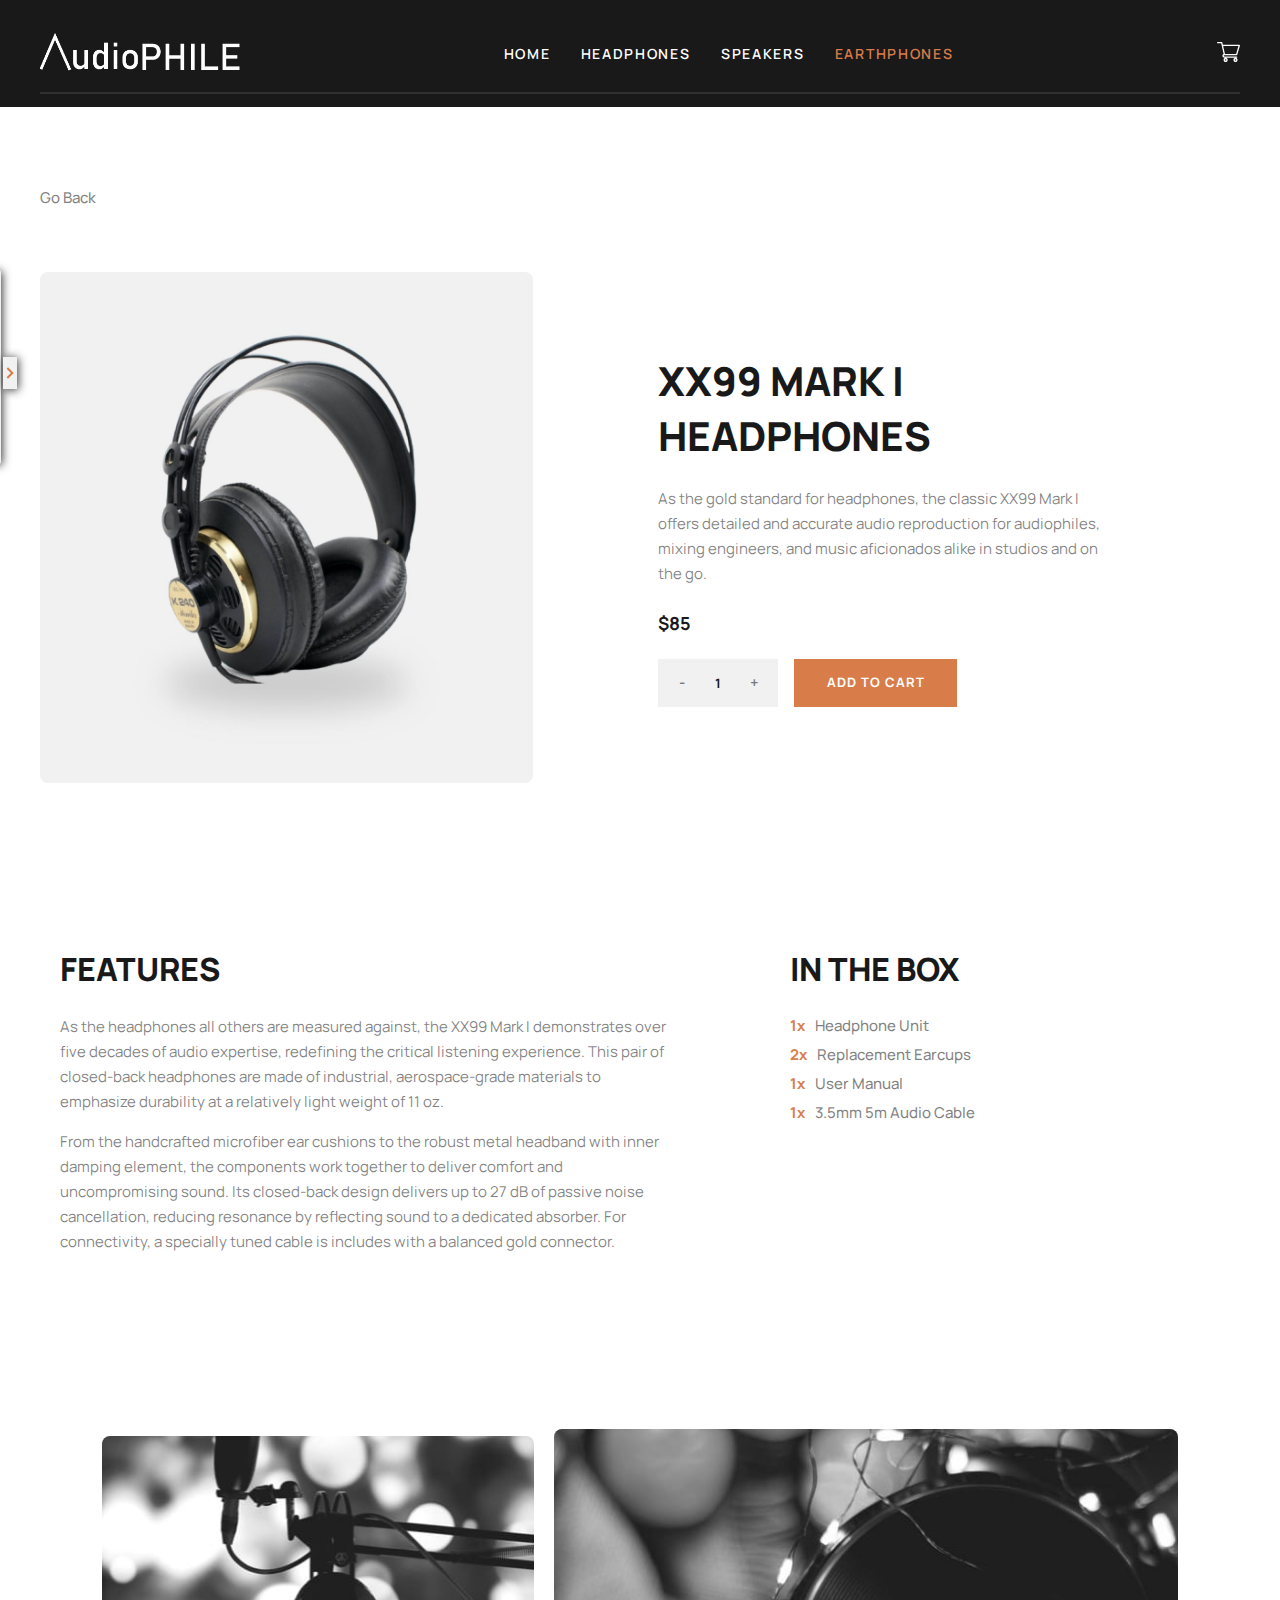
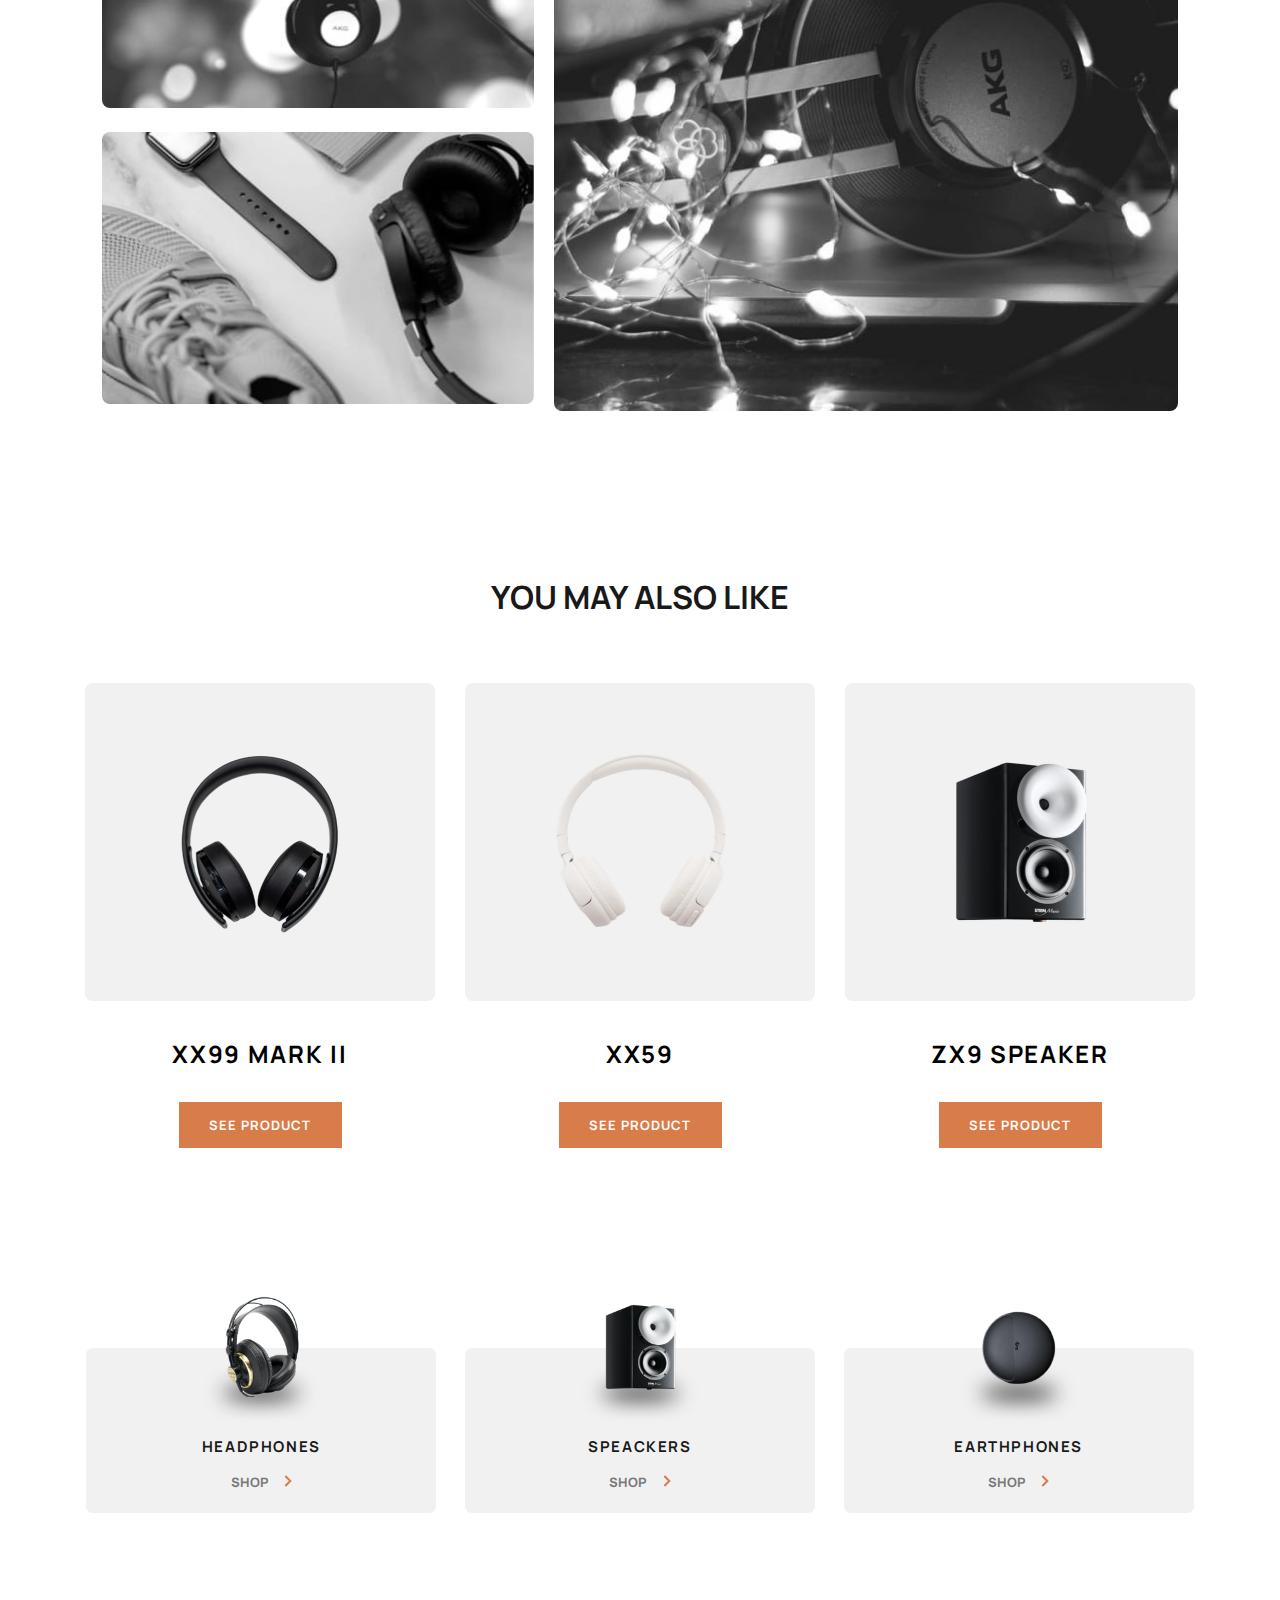
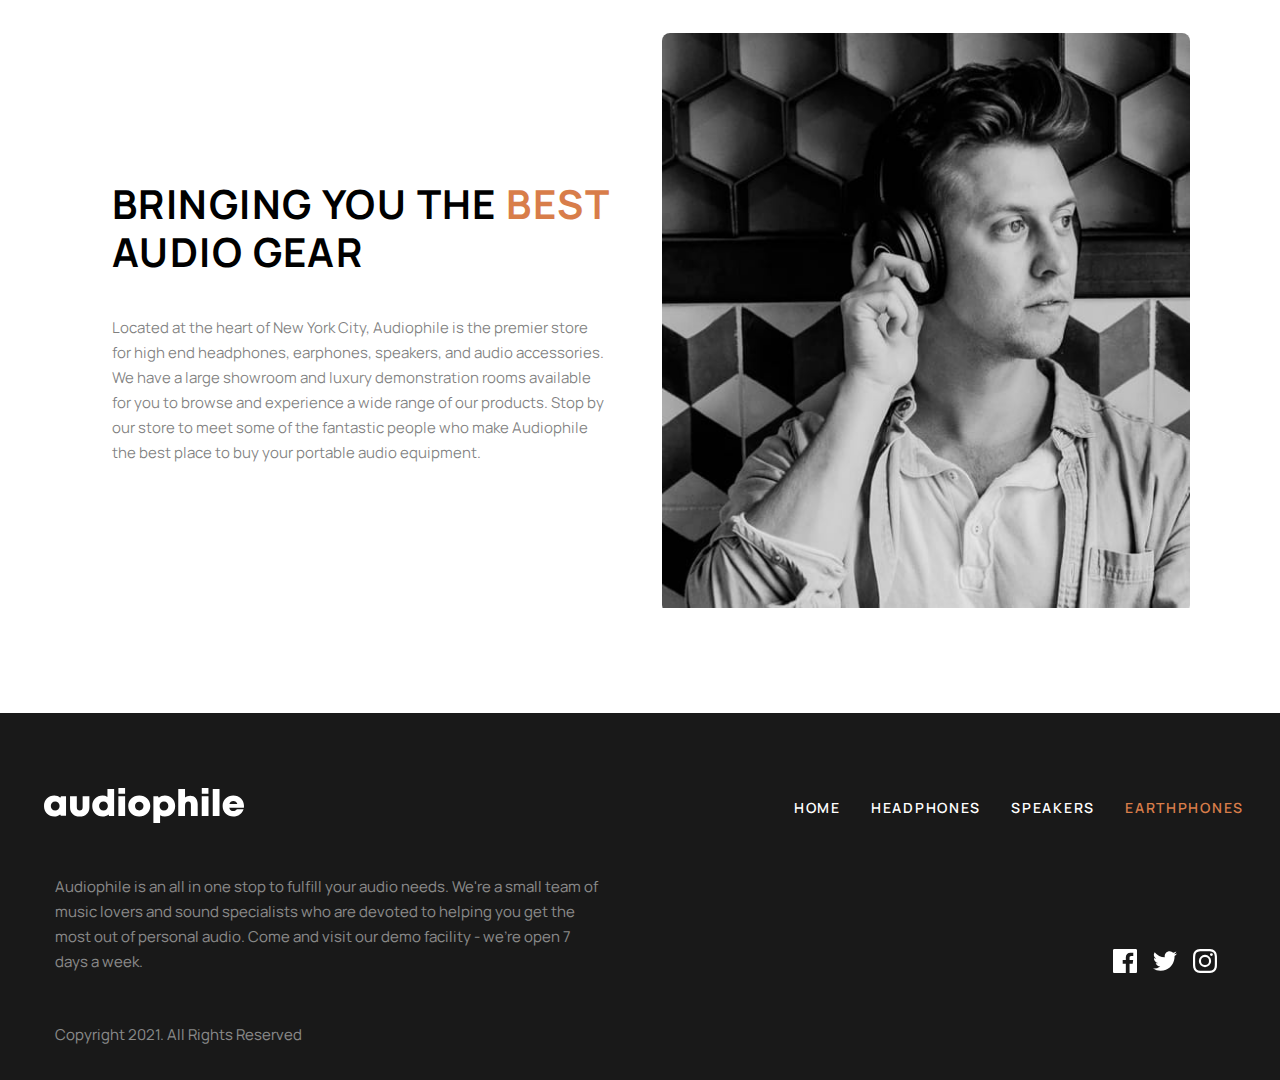
<file: html/products/headphones/XX99_MARK_I_HEADPHONES.html>
<!DOCTYPE html>
<html lang="en">

<head>
    <meta charset="UTF-8">
    <meta http-equiv="X-UA-Compatible" content="IE=edge">
    <meta name="viewport" content="width=device-width, initial-scale=1.0">
    <title>Audiophile Shop - Speakers</title>
    <link rel="stylesheet" href="/css/style.css">
    <link rel="stylesheet" href="/css/products.css">
    <link rel="stylesheet" href="/css/home.css">
</head>

<body>
    
    <!-- Side Menu -->
    <div class="sidemenu grey_background" id="sidemenu">
        <div class="sidemenu_opener grey_background" id="sidemenu_opener" onmouseover="play_audio('Blind Mode setting')" onmouseleave="stop_audio()">
            <img src="/images/icon-arrow-right.svg" alt="">
        </div>
        <div class="sidemenu_content">
            <label for="blindmode" class="sidemenu_content_blindmode sidemenu_input" onmouseover="play_audio('Enable Blind Mode')" onmouseleave="stop_audio()">
                <input type="checkbox" name="blindmode" id="blindmode"> Blind Mode
            </label>
            <div class="sidemenu_content_blindmode_speed sidemenu_input">
                <input type="number" name="blindmode_speed" id="blindmode_speed" step="0.1" value="1.2"
                    placeholder="Speed" onmouseover="play_audio('Enter Speed')" onmouseleave="stop_audio()" oninput="read_input(this)">
            </div>
            <div class="sidemenu_content_blindmode_lang sidemenu_input">
                <select name="blindmode_lang" id="blindmode_lang" class="blindmode_lang" onmouseover="play_audio('Select Language')" onmouseleave="stop_audio()">
                    <option value="IN" >en-India</option>
                    <option value="CH">en-China</option>
                    <option value="US">en-USA</option>
                </select>
            </div>
            <div class="sidemenu_content_blindmode_volume sidemenu_input">
                <input type="number" name="blindmode_volume" id="blindmode_volume" step="2" value="50"
                    placeholder="Volume" onmouseover="play_audio('Enter Volume')" onmouseleave="stop_audio()" oninput="read_input(this)">
            </div>
        </div>
    </div>


    <div class="header_cart_section2" id="header_cart_section2"></div>
    <div class="header_cart_section_background" id="header_cart_section_background">
        <div class="empty_text">
            Your cart is empty
        </div>
        <div class="empty_cart_icon">
            <img src="/images/empty-cart-icon.svg" alt="">
        </div>
    </div>
    <div class="main" id="main">
        <div class="dark">
            <header class="header">
                <nav class="nav">
                    <div class="header_hamburger" id="header_hamburger" onmouseover="play_audio('Menu Button')"
                        onmouseleave="stop_audio()">
                        <img src="/images/icon-hamburger.svg" alt="">
                    </div>
                    <a class="header_icon" href="/" onmouseover="play_audio('Audiophila logo')"
                        onmouseleave="stop_audio()">
                        <img src="/images/logo2.png" alt="">
                    </a>
                    <div class="header_menus">
                        <a class="menu" href="/" onmouseover="play_audio('Home Menu')"
                            onmouseleave="stop_audio()">HOME</a>
                        <a class="menu " href="/html/headphones.html" onmouseover="play_audio('Headphones Menu')"
                            onmouseleave="stop_audio()">HEADPHONES</a>
                        <a class="menu" href="/html/speakers.html" onmouseover="play_audio('Speakers Menu')"
                            onmouseleave="stop_audio()">SPEAKERS</a>
                        <a class="menu active" href="/html/earthphones.html" onmouseover="play_audio('earthphones menu')"
                            onmouseleave="stop_audio()">EARTHPHONES </a>
                    </div>
                    <div class="header_cart" id="header_cart" onmouseover="play_audio('Open cart')"
                        onmouseleave="stop_audio()">
                        <img src="/images/cart.svg" alt="">
                    </div>
                    <div class="mobile_menu" id="mobile_menu" onmouseover="play_audio('Mobile Menu')"
                        onmouseleave="stop_audio()">
                        <div class="mobile_menu_background">
                            <section class="section2 mobile_section2">
                                <a class="section2_item" href="/html/headphones.html"
                                    onmouseover="play_audio('Headphone Menu')" onmouseleave="stop_audio()">
                                    <div class="section2_item_img">
                                        <img src="/images/image-headphones.png" alt="">
                                    </div>
                                    <div class="section2_item_title">
                                        HEADPHONES
                                    </div>
                                    <div class="section2_item_shop">
                                        SHOP <img src="/images/icon-arrow-right.svg" alt="">
                                    </div>
                                </a>
                                <a class="section2_item" href="/html/speakers.html"
                                    onmouseover="play_audio('speaker menu')" onmouseleave="stop_audio('speaker_menu')">
                                    <div class="section2_item_img">
                                        <img src="/images/image-speakers.png" alt="">
                                    </div>
                                    <div class="section2_item_title">
                                        SPEACKERS
                                    </div>
                                    <div class="section2_item_shop">
                                        SHOP <img src="/images/icon-arrow-right.svg" alt="">
                                    </div>
                                </a>
                                <a class="section2_item" href="/html/earthphones.html"
                                    onmouseover="play_audio('earphone menu')"
                                    onmouseleave="stop_audio('earphone_menu')">
                                    <div class="section2_item_img">
                                        <img src="/images/image-earphones.png" alt="">
                                    </div>
                                    <div class="section2_item_title">
                                        EARTHPHONES
                                    </div>
                                    <div class="section2_item_shop">
                                        SHOP <img src="/images/icon-arrow-right.svg" alt="">
                                    </div>
                                </a>
                            </section>
                        </div>
                    </div>
                </nav>
            </header>
        </div>


        <div class="light">
            <div class="backbtn" id="go_back" onmouseover="speaker(this)" onmouseleave="stop_speaker(this)">
                Go Back
            </div>
            <section class="products_section2">
                <div class="products_section2_products">
                    <div class="products_section2_item">
                        <div class="products_section2_item_img" onmouseover="play_audio('Image of XX99 MARK I HEADPHONES')" onmouseleave="stop_audio()">
                            <picture>
                                <source media="(min-width: 990px)"
                                    srcset="/images/product-xx99-mark-one-headphones/desktop/image-product.jpg">
                                <source media="(min-width: 480px)"
                                    srcset="/images/product-xx99-mark-one-headphones/tablet/image-product.jpg"><img
                                    alt="XX99 Mark I Headphones" class="chakra-image css-1pz0uuv"
                                    src="/images/product-xx99-mark-one-headphones/mobile/image-product.jpg">
                            </picture>
                        </div>
                        <div class="products_section2_item_info">
                            <!-- <div class="products_section2_item_info_new">
                                NEW PRODUCT
                            </div> -->
                            <div class="products_section2_item_info_title" onmouseover="speaker(this)" onmouseleave="stop_speaker(this)">
                                XX99 MARK I HEADPHONES
                            </div>
                            <div class="products_section2_item_info_desc" onmouseover="speaker(this)" onmouseleave="stop_speaker(this)">
                                As the gold standard for headphones, the classic XX99 Mark I offers detailed and
                                accurate audio reproduction for audiophiles, mixing engineers, and music aficionados
                                alike in studios and on the go.
                            </div>
                            <div class="products_section2_item_info_price" onmouseover="speaker(this)" onmouseleave="stop_speaker(this)">
                                $85
                            </div>
                            <div class="products_section2_item_info_cart">
                                <div class="products_section2_item_info_quantity">
                                    <div class="products_section2_item_info_quantity_sub" onclick="control_quantity(1)" onmouseover="play_audio('Decrease Quantity')" onmouseleave="stop_audio()">
                                        -</div>
                                    <div class="products_section2_item_info_quantity_num" id="quantity">1</div>
                                    <div class="products_section2_item_info_quantity_add" onclick="control_quantity(2)" onmouseover="play_audio('Increase Quantity')" onmouseleave="stop_audio()">
                                        +</div>
                                </div>
                                <div class="products_section2_item_info_btn"
                                    onclick="add_to_cart(2,parseInt(quantity.innerText))" onmouseover="speaker(this)" onmouseleave="stop_speaker(this)">
                                    ADD TO CART
                                </div>
                            </div>
                        </div>
                    </div>
                </div>
            </section>

            <section class="products_section3">
                <div class="products_section3_features_inthe_box">
                    <div class="products_section3_features" onmouseover="speaker(this)" onmouseleave="stop_speaker(this)">
                        <div class="products_section3_features_title">
                            FEATURES
                        </div>
                        <div class="products_section3_features_desc">
                            <p>As the headphones all others are measured against, the XX99 Mark I demonstrates over five
                                decades of audio expertise, redefining the critical listening experience. This pair of
                                closed-back headphones are made of industrial, aerospace-grade materials to emphasize
                                durability at a relatively light weight of 11 oz.</p>


                            <p>From the handcrafted microfiber ear cushions to the robust metal headband with inner
                                damping element, the components work together to deliver comfort and uncompromising
                                sound. Its closed-back design delivers up to 27 dB of passive noise cancellation,
                                reducing resonance by reflecting sound to a dedicated absorber. For connectivity, a
                                specially tuned cable is includes with a balanced gold connector.</p>
                        </div>
                    </div>
                    <div class="products_section3_inthe_box" onmouseover="speaker(this)" onmouseleave="stop_speaker(this)">
                        <div class="products_section3_inthe_box_title">
                            IN THE BOX
                        </div>
                        <div class="products_section3_inthe_box_desc">
                            <p><span>1x</span> Headphone Unit</p>
                            <p><span>2x</span> Replacement Earcups</p>
                            <p><span>1x</span> User Manual</p>
                            <p><span>1x</span> 3.5mm 5m Audio Cable</p>
                        </div>
                    </div>
                </div>
            </section>

            <section class="products_section4" onmouseover="play_audio('Gallery of XX99 MARK I HEADPHONES')" onmouseleave="stop_audio()">
                <div class="products_section4_images">
                    <div class="products_section4_images_2">
                        <picture class="css-abwd1v">
                            <source media="(min-width: 62em)"
                                srcset="/images/product-xx99-mark-one-headphones/desktop/image-gallery-1.jpg">
                            <source media="(min-width: 30em)"
                                srcset="/images/product-xx99-mark-one-headphones/tablet/image-gallery-1.jpg"><img alt=""
                                class="chakra-image css-rsugo2"
                                src="/images/product-xx99-mark-one-headphones/mobile/image-gallery-1.jpg">
                        </picture>
                        <picture class="css-1dcep75">
                            <source media="(min-width: 62em)"
                                srcset="/images/product-xx99-mark-one-headphones/desktop/image-gallery-2.jpg">
                            <source media="(min-width: 30em)"
                                srcset="/images/product-xx99-mark-one-headphones/tablet/image-gallery-2.jpg"><img
                                class="chakra-image css-rsugo2"
                                src="/images/product-xx99-mark-one-headphones/mobile/image-gallery-2.jpg">
                        </picture>
                    </div>
                    <div class="products_section4_images_1">
                        <picture class="css-zwofjs">
                            <source media="(min-width: 62em)"
                                srcset="/images/product-xx99-mark-one-headphones/desktop/image-gallery-3.jpg">
                            <source media="(min-width: 30em)"
                                srcset="/images/product-xx99-mark-one-headphones/tablet/image-gallery-3.jpg"><img
                                class="chakra-image css-rsugo2"
                                src="/images/product-xx99-mark-one-headphones/mobile/image-gallery-3.jpg">
                        </picture>
                    </div>
                </div>
            </section>

            <section class="products_section5">
                <div class="products_section5_youmaylike">
                    <div class="products_section5_youmaylike_title" onmouseover="speaker(this)" onmouseleave="stop_speaker(this)">
                        YOU MAY ALSO LIKE
                    </div>
                    <div class="products_section5_youmaylike_products">
                        <div class="products_section5_youmaylike_products_item">
                            <div class="products_section5_youmaylike_products_item_img" onmouseover="play_audio('Image of XX99 Mark 2 headphone')" onmouseleave="stop_audio()">
                                <picture class="css-0">
                                    <source media="(min-width: 62em)"
                                        srcset="/images/shared/desktop/image-xx99-mark-two-headphones.jpg">
                                    <source media="(min-width: 48em)"
                                        srcset="/images/shared/tablet/image-xx99-mark-two-headphones.jpg"><img
                                        alt="XX99 MK II" class="chakra-image css-1pz0uuv"
                                        src="/images/shared/mobile/image-xx99-mark-two-headphones.jpg">
                                </picture>
                            </div>
                            <div class="products_section5_youmaylike_products_item_name" onmouseover="play_audio('XX99 mark 2 headphone')" onmouseleave="stop_audio()">
                                XX99 MARK II
                            </div>
                            <a href="/html/products/headphones/XX99_MARK_II_HEADPHONES.html"
                                class="products_section5_youmaylike_products_item_btn" onmouseover="speaker(this)" onmouseleave="stop_speaker(this)">
                                SEE PRODUCT
                            </a>
                        </div>
                        <div class="products_section5_youmaylike_products_item">
                            <div class="products_section5_youmaylike_products_item_img" onmouseover="play_audio('Image of XX59 headphone')" onmouseleave="stop_audio()">
                                <picture class="css-0">
                                    <source media="(min-width: 62em)"
                                        srcset="/images/shared/desktop/image-xx59-headphones.jpg">
                                    <source media="(min-width: 48em)"
                                        srcset="/images/shared/tablet/image-xx59-headphones.jpg"><img alt="XX59"
                                        class="chakra-image css-1pz0uuv"
                                        src="/images/shared/mobile/image-xx59-headphones.jpg">
                                </picture>
                            </div>
                            <div class="products_section5_youmaylike_products_item_name" onmouseover="play_audio('XX59 headphone')" onmouseleave="stop_audio()">
                                XX59
                            </div>
                            <a href="/html/products/headphones/XX59_HEADPHONES.html"
                                class="products_section5_youmaylike_products_item_btn" onmouseover="speaker(this)" onmouseleave="stop_speaker(this)">
                                SEE PRODUCT
                            </a>
                        </div>
                        <div class="products_section5_youmaylike_products_item">
                            <div class="products_section5_youmaylike_products_item_img" onmouseover="play_audio('Image of ZX9 SPEAKER')" onmouseleave="stop_audio()">
                                <picture class="css-0">
                                    <source media="(min-width: 62em)"
                                        srcset="/images/shared/desktop/image-zx9-speaker.jpg">
                                    <source media="(min-width: 48em)"
                                        srcset="/images/shared/tablet/image-zx9-speaker.jpg"><img alt="ZX9 Speaker"
                                        class="chakra-image css-1pz0uuv"
                                        src="/images/shared/mobile/image-zx9-speaker.jpg">
                                </picture>
                            </div>
                            <div class="products_section5_youmaylike_products_item_name" onmouseover="play_audio('ZX9 SPEAKER')" onmouseleave="stop_audio()">
                                ZX9 SPEAKER
                            </div>
                            <a href="/html/products/speakers/zx9_speaker.html"
                                class="products_section5_youmaylike_products_item_btn" onmouseover="speaker(this)" onmouseleave="stop_speaker(this)">
                                SEE PRODUCT
                            </a>
                        </div>
                    </div>
                </div>
            </section>

            <section class="section2">
                <a href="/html/headphones.html" class="section2_item" onmouseover="play_audio('Shop Headphone')" onmouseleave="stop_audio()">
                    <div class="section2_item_img">
                        <img src="/images/image-headphones.png" alt="">
                    </div>
                    <div class="section2_item_title">
                        HEADPHONES
                    </div>
                    <div class="section2_item_shop">
                        SHOP <img src="/images/icon-arrow-right.svg" alt="">
                    </div>
                </a>
                <a href="/html/speakers.html" class="section2_item" onmouseover="play_audio('Shop Speakers')" onmouseleave="stop_audio()">
                    <div class="section2_item_img">
                        <img src="/images/image-speakers.png" alt="">
                    </div>
                    <div class="section2_item_title">
                        SPEACKERS
                    </div>
                    <div class="section2_item_shop">
                        SHOP <img src="/images/icon-arrow-right.svg" alt="">
                    </div>
                </a>
                <a href="/html/earthphones.html" class="section2_item" onmouseover="play_audio('Shop EARPHONES')" onmouseleave="stop_audio()">
                    <div class="section2_item_img">
                        <img src="/images/image-earphones.png" alt="">
                    </div>
                    <div class="section2_item_title">
                        EARTHPHONES
                    </div>
                    <div class="section2_item_shop">
                        SHOP <img src="/images/icon-arrow-right.svg" alt="">
                    </div>
                </a>
            </section>

            <section class="section6">
                <div class="section6_item">
                    <div class="section6_item_info">
                        <div class="section6_item_title" onmouseover="speaker(this)" onmouseleave="stop_speaker(this)">
                            BRINGING YOU THE <span>BEST</span>
                            AUDIO GEAR
                        </div>
                        <div class="section6_item_desc" onmouseover="speaker(this)" onmouseleave="stop_speaker(this)">
                            Located at the heart of New York City, Audiophile is the premier store for high end
                            headphones, earphones, speakers, and audio accessories. We have a large showroom and luxury
                            demonstration rooms available for you to browse and experience a wide range of our products.
                            Stop by our store to meet some of the fantastic people who make Audiophile the best place to
                            buy your portable audio equipment.
                        </div>
                    </div>
                    <div class="section6_item_img"  onmouseover="play_audio('Image of MobileGear')" onmouseleave="stop_audio()"></div>
                </div>
            </section>
        </div>


        <div class="dark footer_dark">
            <footer class="footer">
                <nav class="nav footer_nav">
                    <a href="/" class="header_icon footer_logo"  onmouseover="play_audio('Audiophilla footer logo')" onmouseleave="stop_audio()">
                        <img src="/images/logo.svg" alt="">
                    </a>
                    <div class="header_menus footer_menus">
                        <a class="menu" href="/"  onmouseover="speaker(this)" onmouseleave="stop_speaker(this)">HOME</a>
                        <a class="menu " href="/html/headphones.html"  onmouseover="speaker(this)" onmouseleave="stop_speaker(this)">HEADPHONES</a>
                        <a class="menu" href="/html/speakers.html"  onmouseover="speaker(this)" onmouseleave="stop_speaker(this)">SPEAKERS</a>
                        <a class="menu active" href="/html/earthphones.html"  onmouseover="speaker(this)" onmouseleave="stop_speaker(this)">EARTHPHONES </a>
                    </div>
                </nav>
                <div class="footer_info_icon">
                    <div class="footer_info">
                        <div class="footer_info_desc" onmouseover="speaker(this)" onmouseleave="stop_speaker(this)">
                            Audiophile is an all in one stop to fulfill your audio needs. We're a small team of music
                            lovers and sound specialists who are devoted to helping you get the most out of personal
                            audio. Come and visit our demo facility - we’re open 7 days a week.
                        </div>
                        <div class="footer_info_copy" onmouseover="speaker(this)" onmouseleave="stop_speaker(this)">
                            Copyright 2021. All Rights Reserved
                        </div>
                    </div>
                    <div class="footer_icon">
                        <svg width="24" height="24" xmlns="http://www.w3.org/2000/svg" aria-hidden="true"
                            focusable="false" onmouseover="play_audio('Facebook Link')" onmouseleave="stop_audio()">
                            <path
                                d="M22.675 0H1.325C.593 0 0 .593 0 1.325v21.351C0 23.407.593 24 1.325 24H12.82v-9.294H9.692v-3.622h3.128V8.413c0-3.1 1.893-4.788 4.659-4.788 1.325 0 2.463.099 2.795.143v3.24l-1.918.001c-1.504 0-1.795.715-1.795 1.763v2.313h3.587l-.467 3.622h-3.12V24h6.116c.73 0 1.323-.593 1.323-1.325V1.325C24 .593 23.407 0 22.675 0z"
                                fill="#FFF" fill-rule="nonzero"></path>
                        </svg>
                        <svg width="24" height="20" xmlns="http://www.w3.org/2000/svg" aria-hidden="true"
                            focusable="false"  onmouseover="play_audio('Twitter Link')" onmouseleave="stop_audio()">
                            <path
                                d="M24 2.557a9.83 9.83 0 01-2.828.775A4.932 4.932 0 0023.337.608a9.864 9.864 0 01-3.127 1.195A4.916 4.916 0 0016.616.248c-3.179 0-5.515 2.966-4.797 6.045A13.978 13.978 0 011.671 1.149a4.93 4.93 0 001.523 6.574 4.903 4.903 0 01-2.229-.616c-.054 2.281 1.581 4.415 3.949 4.89a4.935 4.935 0 01-2.224.084 4.928 4.928 0 004.6 3.419A9.9 9.9 0 010 17.54a13.94 13.94 0 007.548 2.212c9.142 0 14.307-7.721 13.995-14.646A10.025 10.025 0 0024 2.557z"
                                fill="#FFF" fill-rule="nonzero"></path>
                        </svg>
                        <svg width="24" height="24" xmlns="http://www.w3.org/2000/svg" aria-hidden="true"
                            focusable="false"  onmouseover="play_audio('Instagram Link')" onmouseleave="stop_audio()">
                            <path
                                d="M12 2.163c3.204 0 3.584.012 4.85.07 3.252.148 4.771 1.691 4.919 4.919.058 1.265.069 1.645.069 4.849 0 3.205-.012 3.584-.069 4.849-.149 3.225-1.664 4.771-4.919 4.919-1.266.058-1.644.07-4.85.07-3.204 0-3.584-.012-4.849-.07-3.26-.149-4.771-1.699-4.919-4.92-.058-1.265-.07-1.644-.07-4.849 0-3.204.013-3.583.07-4.849.149-3.227 1.664-4.771 4.919-4.919 1.266-.057 1.645-.069 4.849-.069zM12 0C8.741 0 8.333.014 7.053.072 2.695.272.273 2.69.073 7.052.014 8.333 0 8.741 0 12c0 3.259.014 3.668.072 4.948.2 4.358 2.618 6.78 6.98 6.98C8.333 23.986 8.741 24 12 24c3.259 0 3.668-.014 4.948-.072 4.354-.2 6.782-2.618 6.979-6.98.059-1.28.073-1.689.073-4.948 0-3.259-.014-3.667-.072-4.947-.196-4.354-2.617-6.78-6.979-6.98C15.668.014 15.259 0 12 0zm0 5.838a6.162 6.162 0 100 12.324 6.162 6.162 0 000-12.324zM12 16a4 4 0 110-8 4 4 0 010 8zm6.406-11.845a1.44 1.44 0 100 2.881 1.44 1.44 0 000-2.881z"
                                fill="#FFF" fill-rule="nonzero"></path>
                        </svg>
                    </div>
                </div>
            </footer>
        </div>


    </div>
</body>
<script src="/javascript/audio.js"></script>
<script src="/javascript/index.js"></script>
<script src="/javascript/menu.js"></script>
<script src="/javascript/add_to_cart.js"></script>
<script src="/javascript/cart.js"></script>
<script src="/javascript/sidemenu.js"></script>
<script>
    let quantity = document.getElementById("quantity")
    let go_back = document.getElementById("go_back")
    function control_quantity(num) {
        if (num === 1) {
            if (parseInt(quantity.innerText) >= 2) {
                quantity.innerText = parseInt(quantity.innerText) - 1;
            }
        } else {
            if (parseInt(quantity.innerText) <= 9) {
                quantity.innerText = parseInt(quantity.innerText) + 1;
            }
        }
    }
    go_back.addEventListener("click", () => {
        var preUrl = document.referrer;
        if (preUrl == null)
            return "The previous page url is empty";
        else
            window.open(preUrl, "_self")
    })
</script>

</html>
</file>
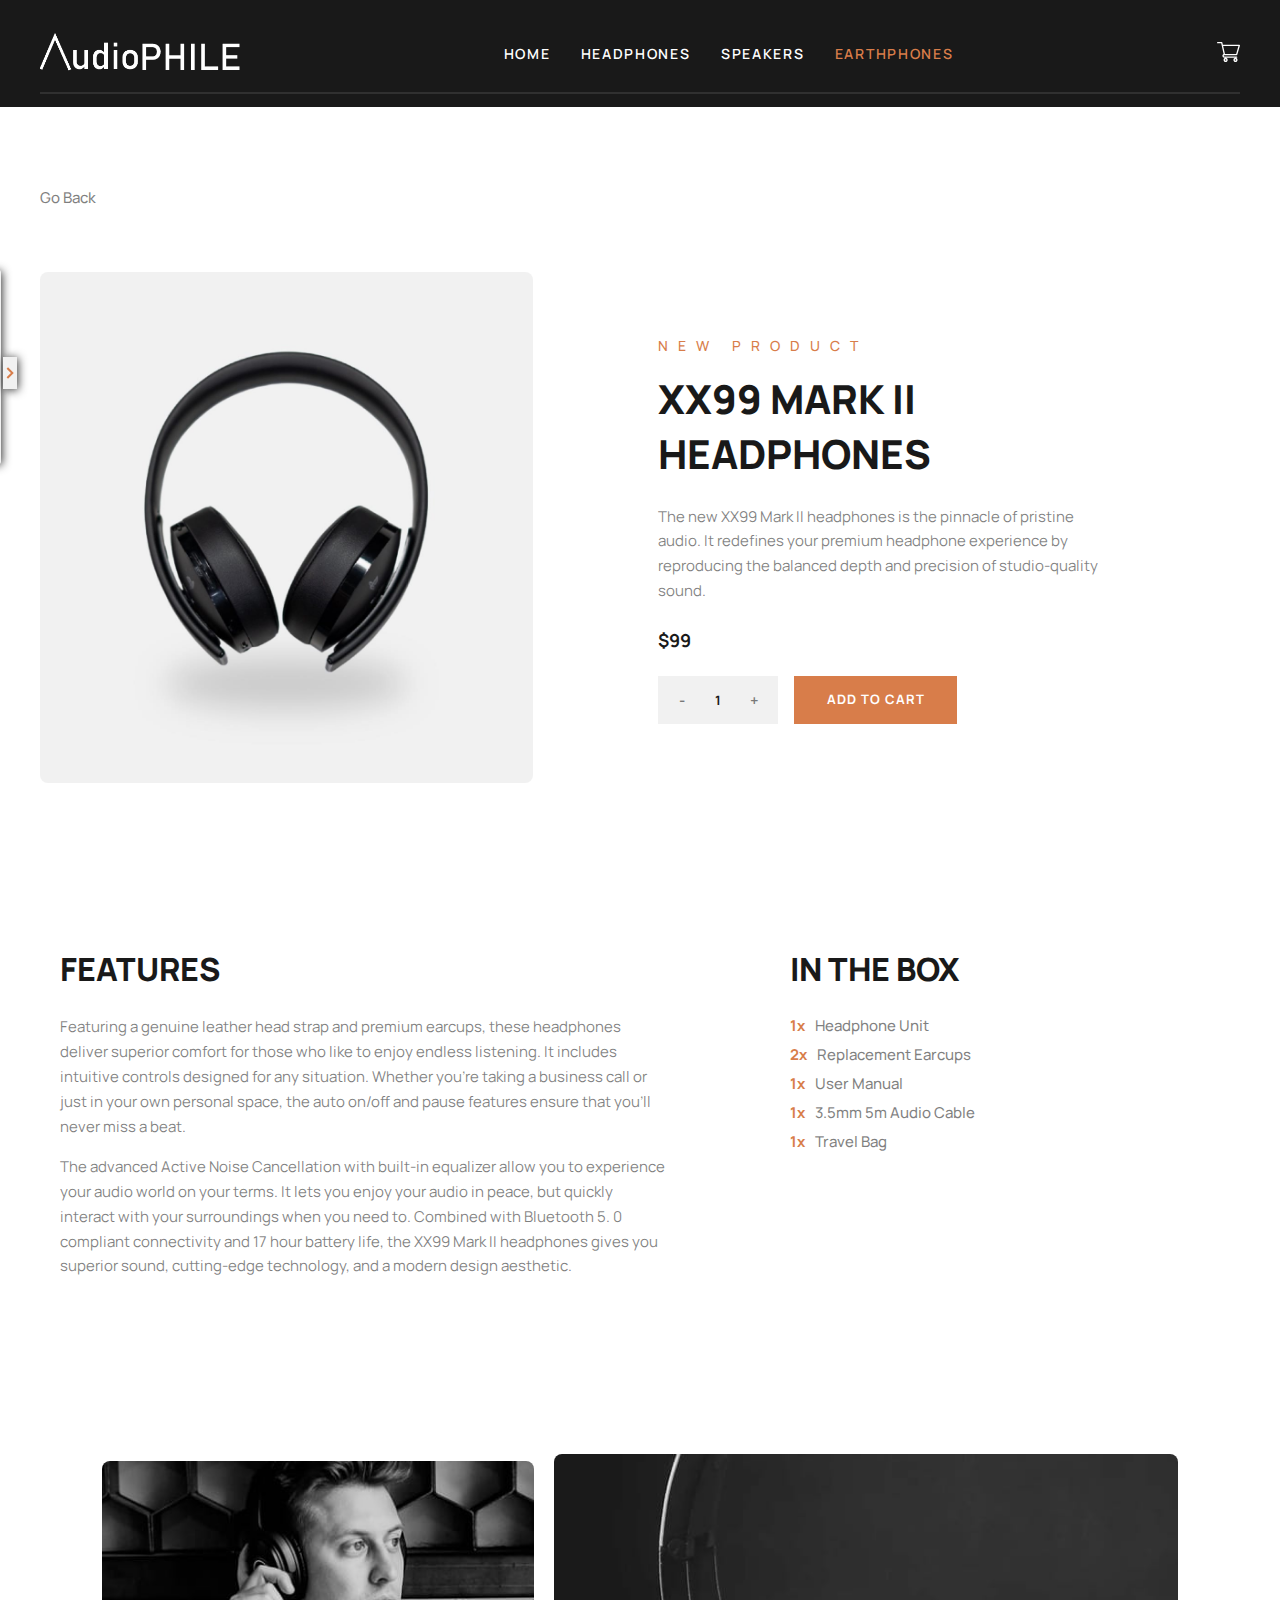
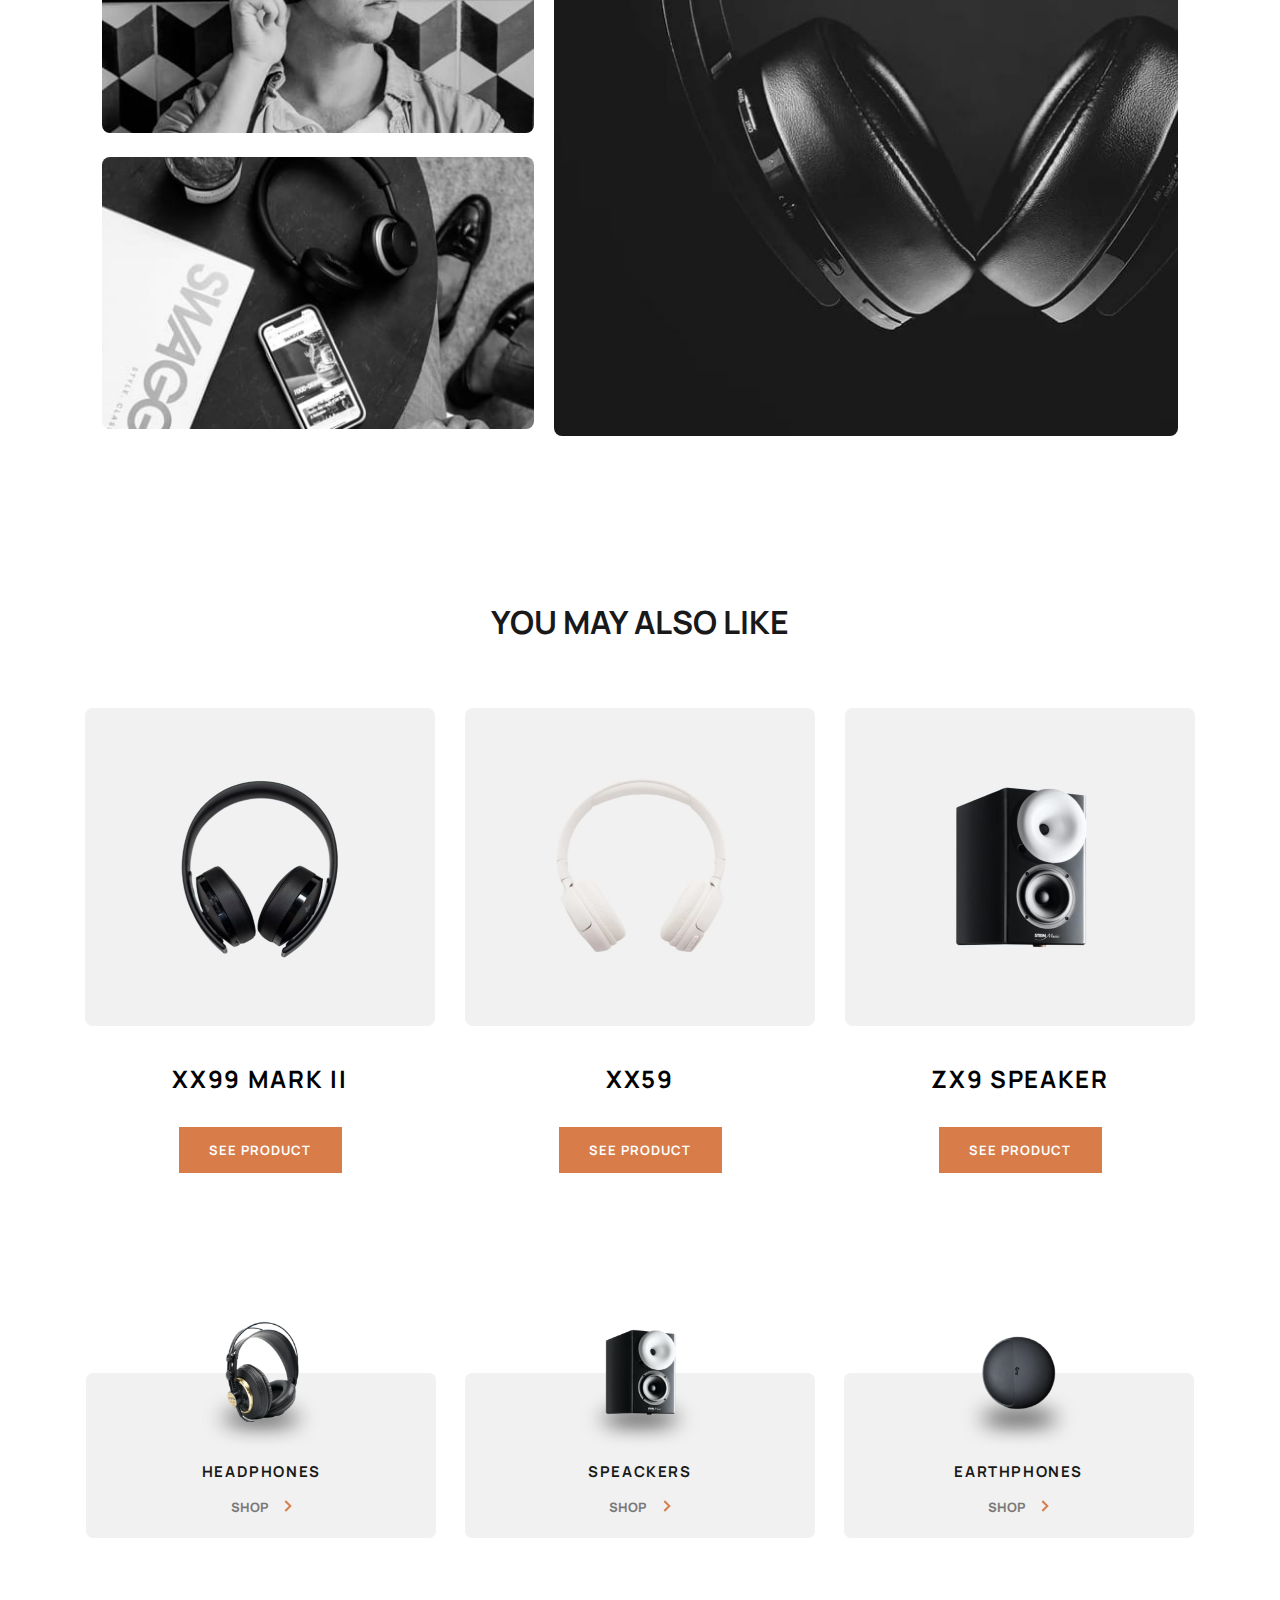
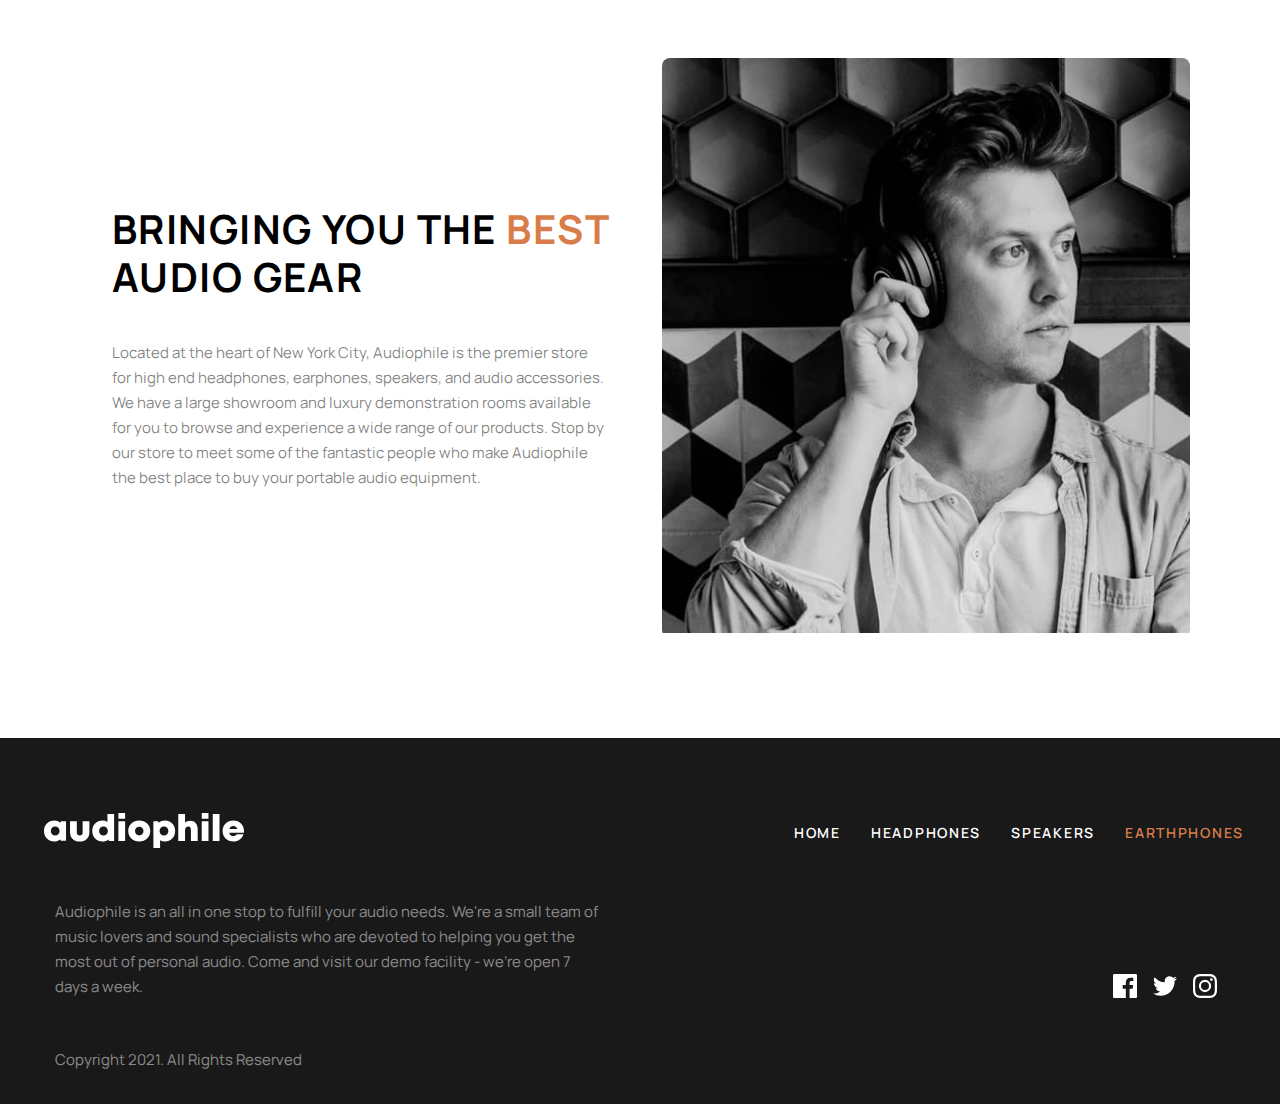
<file: html/products/headphones/XX99_MARK_II_HEADPHONES.html>
<!DOCTYPE html>
<html lang="en">

<head>
    <meta charset="UTF-8">
    <meta http-equiv="X-UA-Compatible" content="IE=edge">
    <meta name="viewport" content="width=device-width, initial-scale=1.0">
    <title>Audiophile Shop - Speakers</title>
    <link rel="stylesheet" href="/css/style.css">
    <link rel="stylesheet" href="/css/products.css">
    <link rel="stylesheet" href="/css/home.css">
</head>

<body>
    
    <!-- Side Menu -->
    <div class="sidemenu grey_background" id="sidemenu">
        <div class="sidemenu_opener grey_background" id="sidemenu_opener" onmouseover="play_audio('Blind Mode setting')" onmouseleave="stop_audio()">
            <img src="/images/icon-arrow-right.svg" alt="">
        </div>
        <div class="sidemenu_content">
            <label for="blindmode" class="sidemenu_content_blindmode sidemenu_input" onmouseover="play_audio('Enable Blind Mode')" onmouseleave="stop_audio()">
                <input type="checkbox" name="blindmode" id="blindmode"> Blind Mode
            </label>
            <div class="sidemenu_content_blindmode_speed sidemenu_input">
                <input type="number" name="blindmode_speed" id="blindmode_speed" step="0.1" value="1.2"
                    placeholder="Speed" onmouseover="play_audio('Enter Speed')" onmouseleave="stop_audio()" oninput="read_input(this)">
            </div>
            <div class="sidemenu_content_blindmode_lang sidemenu_input">
                <select name="blindmode_lang" id="blindmode_lang" class="blindmode_lang" onmouseover="play_audio('Select Language')" onmouseleave="stop_audio()">
                    <option value="IN" >en-India</option>
                    <option value="CH">en-China</option>
                    <option value="US">en-USA</option>
                </select>
            </div>
            <div class="sidemenu_content_blindmode_volume sidemenu_input">
                <input type="number" name="blindmode_volume" id="blindmode_volume" step="2" value="50"
                    placeholder="Volume" onmouseover="play_audio('Enter Volume')" onmouseleave="stop_audio()" oninput="read_input(this)">
            </div>
        </div>
    </div>


    <div class="header_cart_section2" id="header_cart_section2"></div>
    <div class="header_cart_section_background" id="header_cart_section_background">
        <div class="empty_text">
            Your cart is empty
        </div>
        <div class="empty_cart_icon">
            <img src="/images/empty-cart-icon.svg" alt="">
        </div>
    </div>
    <div class="main" id="main">
        <div class="dark">
            <header class="header">
                <nav class="nav">
                    <div class="header_hamburger" id="header_hamburger" onmouseover="play_audio('Menu Button')"
                        onmouseleave="stop_audio()">
                        <img src="/images/icon-hamburger.svg" alt="">
                    </div>
                    <a class="header_icon" href="/" onmouseover="play_audio('Audiophila logo')"
                        onmouseleave="stop_audio()">
                        <img src="/images/logo2.png" alt="">
                    </a>
                    <div class="header_menus">
                        <a class="menu" href="/" onmouseover="play_audio('Home Menu')"
                            onmouseleave="stop_audio()">HOME</a>
                        <a class="menu " href="/html/headphones.html" onmouseover="play_audio('Headphones Menu')"
                            onmouseleave="stop_audio()">HEADPHONES</a>
                        <a class="menu" href="/html/speakers.html" onmouseover="play_audio('Speakers Menu')"
                            onmouseleave="stop_audio()">SPEAKERS</a>
                        <a class="menu active" href="/html/earthphones.html" onmouseover="play_audio('earthphones menu')"
                            onmouseleave="stop_audio()">EARTHPHONES </a>
                    </div>
                    <div class="header_cart" id="header_cart" onmouseover="play_audio('Open cart')"
                        onmouseleave="stop_audio()">
                        <img src="/images/cart.svg" alt="">
                    </div>
                    <div class="mobile_menu" id="mobile_menu" onmouseover="play_audio('Mobile Menu')"
                        onmouseleave="stop_audio()">
                        <div class="mobile_menu_background">
                            <section class="section2 mobile_section2">
                                <a class="section2_item" href="/html/headphones.html"
                                    onmouseover="play_audio('Headphone Menu')" onmouseleave="stop_audio()">
                                    <div class="section2_item_img">
                                        <img src="/images/image-headphones.png" alt="">
                                    </div>
                                    <div class="section2_item_title">
                                        HEADPHONES
                                    </div>
                                    <div class="section2_item_shop">
                                        SHOP <img src="/images/icon-arrow-right.svg" alt="">
                                    </div>
                                </a>
                                <a class="section2_item" href="/html/speakers.html"
                                    onmouseover="play_audio('speaker menu')" onmouseleave="stop_audio('speaker_menu')">
                                    <div class="section2_item_img">
                                        <img src="/images/image-speakers.png" alt="">
                                    </div>
                                    <div class="section2_item_title">
                                        SPEACKERS
                                    </div>
                                    <div class="section2_item_shop">
                                        SHOP <img src="/images/icon-arrow-right.svg" alt="">
                                    </div>
                                </a>
                                <a class="section2_item" href="/html/earthphones.html"
                                    onmouseover="play_audio('earphone menu')"
                                    onmouseleave="stop_audio('earphone_menu')">
                                    <div class="section2_item_img">
                                        <img src="/images/image-earphones.png" alt="">
                                    </div>
                                    <div class="section2_item_title">
                                        EARTHPHONES
                                    </div>
                                    <div class="section2_item_shop">
                                        SHOP <img src="/images/icon-arrow-right.svg" alt="">
                                    </div>
                                </a>
                            </section>
                        </div>
                    </div>
                </nav>
            </header>
        </div>


        <div class="light">
            <div class="backbtn" id="go_back" onmouseover="speaker(this)" onmouseleave="stop_speaker(this)">
                Go Back
            </div>
            <section class="products_section2">
                <div class="products_section2_products">
                    <div class="products_section2_item">
                        <div class="products_section2_item_img" onmouseover="play_audio('Image of XX99 MARK II HEADPHONES')" onmouseleave="stop_audio()">
                            <picture>
                                <source media="(min-width: 990px)"
                                    srcset="/images/product-xx99-mark-two-headphones/desktop/image-product.jpg">
                                <source media="(min-width: 480px)"
                                    srcset="/images/product-xx99-mark-two-headphones/tablet/image-product.jpg">
                                <img alt="ZX9 Speaker" class="chakra-image css-1pz0uuv"
                                    src="/images/product-xx99-mark-two-headphones/mobile/image-product.jpg">
                            </picture>
                        </div>
                        <div class="products_section2_item_info">
                            <div class="products_section2_item_info_new" onmouseover="speaker(this)" onmouseleave="stop_speaker(this)">
                                NEW PRODUCT
                            </div>
                            <div class="products_section2_item_info_title" onmouseover="speaker(this)" onmouseleave="stop_speaker(this)">
                                XX99 MARK II HEADPHONES
                            </div>
                            <div class="products_section2_item_info_desc" onmouseover="speaker(this)" onmouseleave="stop_speaker(this)">
                                The new XX99 Mark II headphones is the pinnacle of pristine audio. It redefines your
                                premium headphone experience by reproducing the balanced depth and precision of
                                studio-quality sound.
                            </div>
                            <div class="products_section2_item_info_price" onmouseover="speaker(this)" onmouseleave="stop_speaker(this)">
                                $99
                            </div>
                            <div class="products_section2_item_info_cart">
                                <div class="products_section2_item_info_quantity">
                                    <div class="products_section2_item_info_quantity_sub" onclick="control_quantity(1)" onmouseover="play_audio('Decrease Quantity')" onmouseleave="stop_audio()">
                                        -</div>
                                    <div class="products_section2_item_info_quantity_num" id="quantity" onmouseover="speaker(this)" onmouseleave="stop_speaker(this)">1</div>
                                    <div class="products_section2_item_info_quantity_add" onclick="control_quantity(2)" onmouseover="play_audio('Increase Quantity')" onmouseleave="stop_audio()">
                                        +</div>
                                </div>
                                <div class="products_section2_item_info_btn" onclick="add_to_cart(1,parseInt(quantity.innerText))" onmouseover="speaker(this)" onmouseleave="stop_speaker(this)">
                                    ADD TO CART
                                </div>
                            </div>
                        </div>
                    </div>
                </div>
            </section>

            <section class="products_section3">
                <div class="products_section3_features_inthe_box" onmouseover="speaker(this)" onmouseleave="stop_speaker(this)">
                    <div class="products_section3_features">
                        <div class="products_section3_features_title">
                            FEATURES
                        </div>
                        <div class="products_section3_features_desc">
                            <p>Featuring a genuine leather head strap and premium earcups, these headphones deliver
                                superior comfort for those who like to enjoy endless listening. It includes intuitive
                                controls designed for any situation. Whether you’re taking a business call or just in
                                your own personal space, the auto on/off and pause features ensure that you’ll never
                                miss a
                                beat.</p>


                            <p>The advanced Active Noise Cancellation with built-in equalizer allow you to experience
                                your audio world on your terms. It lets you enjoy your audio in peace, but quickly
                                interact
                                with your surroundings when you need to. Combined with Bluetooth 5. 0 compliant
                                connectivity and 17 hour battery life, the XX99 Mark II headphones gives you superior
                                sound, cutting-edge technology, and a modern design aesthetic.</p>
                        </div>
                    </div>
                    <div class="products_section3_inthe_box" onmouseover="speaker(this)" onmouseleave="stop_speaker(this)">
                        <div class="products_section3_inthe_box_title">
                            IN THE BOX
                        </div>
                        <div class="products_section3_inthe_box_desc">
                            <p><span>1x</span> Headphone Unit</p>
                            <p><span>2x</span> Replacement Earcups</p>
                            <p><span>1x</span> User Manual</p>
                            <p><span>1x</span> 3.5mm 5m Audio Cable</p>
                            <p><span>1x</span> Travel Bag</p>
                        </div>
                    </div>
                </div>
            </section>

            <section class="products_section4" onmouseover="play_audio('Gallery of XX99 MARK II HEADPHONES')" onmouseleave="stop_audio()">
                <div class="products_section4_images">
                    <div class="products_section4_images_2">
                        <picture>
                            <source media="(min-width: 990px)"
                                srcset="/images/product-xx99-mark-two-headphones/desktop/image-gallery-1.jpg">
                            <source media="(min-width: 480px)"
                                srcset="/images/product-xx99-mark-two-headphones/tablet/image-gallery-1.jpg"><img alt=""
                                src="/images/product-xx99-mark-two-headphones/mobile/image-gallery-1.jpg">
                        </picture>
                        <picture>
                            <source media="(min-width: 990px)"
                                srcset="/images/product-xx99-mark-two-headphones/desktop/image-gallery-2.jpg">
                            <source media="(min-width: 480px)"
                                srcset="/images/product-xx99-mark-two-headphones/tablet/image-gallery-2.jpg"><img alt=""
                                src="/images/product-xx99-mark-two-headphones/mobile/image-gallery-2.jpg">
                        </picture>
                    </div>
                    <div class="products_section4_images_1">
                        <picture>
                            <source media="(min-width: 990px)"
                                srcset="/images/product-xx99-mark-two-headphones/desktop/image-gallery-3.jpg">
                            <source media="(min-width: 480px)"
                                srcset="/images/product-xx99-mark-two-headphones/tablet/image-gallery-3.jpg"><img alt=""
                                class="chakra-image css-rsugo2"
                                src="/images/product-xx99-mark-two-headphones/mobile/image-gallery-3.jpg">
                        </picture>
                    </div>
                </div>
            </section>

            <section class="products_section5">
                <div class="products_section5_youmaylike">
                    <div class="products_section5_youmaylike_title" onmouseover="speaker(this)" onmouseleave="stop_speaker(this)">
                        YOU MAY ALSO LIKE
                    </div>
                    <div class="products_section5_youmaylike_products">
                        <div class="products_section5_youmaylike_products_item">
                            <div class="products_section5_youmaylike_products_item_img" onmouseover="play_audio('Image of XX99 Mark 2 headphone')" onmouseleave="stop_audio()">
                                <picture class="css-0">
                                    <source media="(min-width: 62em)"
                                        srcset="/images/shared/desktop/image-xx99-mark-two-headphones.jpg">
                                    <source media="(min-width: 48em)"
                                        srcset="/images/shared/tablet/image-xx99-mark-two-headphones.jpg"><img
                                        alt="XX99 MK II" class="chakra-image css-1pz0uuv"
                                        src="/images/shared/mobile/image-xx99-mark-two-headphones.jpg">
                                </picture>
                            </div>
                            <div class="products_section5_youmaylike_products_item_name" onmouseover="play_audio('XX99 mark 2 headphone')" onmouseleave="stop_audio()">
                                XX99 MARK II
                            </div>
                            <a href="/html/products/headphones/XX99_MARK_II_HEADPHONES.html"
                                class="products_section5_youmaylike_products_item_btn" onmouseover="speaker(this)" onmouseleave="stop_speaker(this)">
                                SEE PRODUCT
                            </a>
                        </div>
                        <div class="products_section5_youmaylike_products_item">
                            <div class="products_section5_youmaylike_products_item_img" onmouseover="play_audio('Image of XX59 headphone')" onmouseleave="stop_audio()">
                                <picture class="css-0">
                                    <source media="(min-width: 62em)"
                                        srcset="/images/shared/desktop/image-xx59-headphones.jpg">
                                    <source media="(min-width: 48em)"
                                        srcset="/images/shared/tablet/image-xx59-headphones.jpg"><img alt="XX59"
                                        class="chakra-image css-1pz0uuv"
                                        src="/images/shared/mobile/image-xx59-headphones.jpg">
                                </picture>
                            </div>
                            <div class="products_section5_youmaylike_products_item_name" onmouseover="play_audio('XX59 headphone')" onmouseleave="stop_audio()">
                                XX59
                            </div>
                            <a href="/html/products/headphones/XX59_HEADPHONES.html"
                                class="products_section5_youmaylike_products_item_btn" onmouseover="speaker(this)" onmouseleave="stop_speaker(this)">
                                SEE PRODUCT
                            </a>
                        </div>
                        <div class="products_section5_youmaylike_products_item">
                            <div class="products_section5_youmaylike_products_item_img" onmouseover="play_audio('Image of ZX9 SPEAKER')" onmouseleave="stop_audio()">
                                <picture class="css-0">
                                    <source media="(min-width: 62em)"
                                        srcset="/images/shared/desktop/image-zx9-speaker.jpg">
                                    <source media="(min-width: 48em)"
                                        srcset="/images/shared/tablet/image-zx9-speaker.jpg"><img alt="ZX9 Speaker"
                                        class="chakra-image css-1pz0uuv"
                                        src="/images/shared/mobile/image-zx9-speaker.jpg">
                                </picture>
                            </div>
                            <div class="products_section5_youmaylike_products_item_name" onmouseover="play_audio('ZX9 SPEAKER')" onmouseleave="stop_audio()">
                                ZX9 SPEAKER
                            </div>
                            <a href="/html/products/speakers/zx9_speaker.html"
                                class="products_section5_youmaylike_products_item_btn" onmouseover="speaker(this)" onmouseleave="stop_speaker(this)">
                                SEE PRODUCT
                            </a>
                        </div>
                    </div>
                </div>
            </section>

            <section class="section2">
                <a href="/html/headphones.html" class="section2_item" onmouseover="play_audio('Shop Headphone')" onmouseleave="stop_audio()">
                    <div class="section2_item_img">
                        <img src="/images/image-headphones.png" alt="">
                    </div>
                    <div class="section2_item_title">
                        HEADPHONES
                    </div>
                    <div class="section2_item_shop">
                        SHOP <img src="/images/icon-arrow-right.svg" alt="">
                    </div>
                </a>
                <a href="/html/speakers.html" class="section2_item" onmouseover="play_audio('Shop Speakers')" onmouseleave="stop_audio()">
                    <div class="section2_item_img">
                        <img src="/images/image-speakers.png" alt="">
                    </div>
                    <div class="section2_item_title">
                        SPEACKERS
                    </div>
                    <div class="section2_item_shop">
                        SHOP <img src="/images/icon-arrow-right.svg" alt="">
                    </div>
                </a>
                <a href="/html/earthphones.html" class="section2_item" onmouseover="play_audio('Shop EARPHONES')" onmouseleave="stop_audio()">
                    <div class="section2_item_img">
                        <img src="/images/image-earphones.png" alt="">
                    </div>
                    <div class="section2_item_title">
                        EARTHPHONES
                    </div>
                    <div class="section2_item_shop">
                        SHOP <img src="/images/icon-arrow-right.svg" alt="">
                    </div>
                </a>
            </section>

            <section class="section6">
                <div class="section6_item">
                    <div class="section6_item_info">
                        <div class="section6_item_title" onmouseover="speaker(this)" onmouseleave="stop_speaker(this)">
                            BRINGING YOU THE <span>BEST</span>
                            AUDIO GEAR
                        </div>
                        <div class="section6_item_desc" onmouseover="speaker(this)" onmouseleave="stop_speaker(this)">
                            Located at the heart of New York City, Audiophile is the premier store for high end
                            headphones, earphones, speakers, and audio accessories. We have a large showroom and luxury
                            demonstration rooms available for you to browse and experience a wide range of our products.
                            Stop by our store to meet some of the fantastic people who make Audiophile the best place to
                            buy your portable audio equipment.
                        </div>
                    </div>
                    <div class="section6_item_img"  onmouseover="play_audio('Image of MobileGear')" onmouseleave="stop_audio()"></div>
                </div>
            </section>
        </div>


        <div class="dark footer_dark">
            <footer class="footer">
                <nav class="nav footer_nav">
                    <a href="/" class="header_icon footer_logo"  onmouseover="play_audio('Audiophilla footer logo')" onmouseleave="stop_audio()">
                        <img src="/images/logo.svg" alt="">
                    </a>
                    <div class="header_menus footer_menus">
                        <a class="menu" href="/"  onmouseover="speaker(this)" onmouseleave="stop_speaker(this)">HOME</a>
                        <a class="menu " href="/html/headphones.html"  onmouseover="speaker(this)" onmouseleave="stop_speaker(this)">HEADPHONES</a>
                        <a class="menu" href="/html/speakers.html"  onmouseover="speaker(this)" onmouseleave="stop_speaker(this)">SPEAKERS</a>
                        <a class="menu active" href="/html/earthphones.html"  onmouseover="speaker(this)" onmouseleave="stop_speaker(this)">EARTHPHONES </a>
                    </div>
                </nav>
                <div class="footer_info_icon">
                    <div class="footer_info">
                        <div class="footer_info_desc" onmouseover="speaker(this)" onmouseleave="stop_speaker(this)">
                            Audiophile is an all in one stop to fulfill your audio needs. We're a small team of music
                            lovers and sound specialists who are devoted to helping you get the most out of personal
                            audio. Come and visit our demo facility - we’re open 7 days a week.
                        </div>
                        <div class="footer_info_copy" onmouseover="speaker(this)" onmouseleave="stop_speaker(this)">
                            Copyright 2021. All Rights Reserved
                        </div>
                    </div>
                    <div class="footer_icon">
                        <svg width="24" height="24" xmlns="http://www.w3.org/2000/svg" aria-hidden="true"
                            focusable="false" onmouseover="play_audio('Facebook Link')" onmouseleave="stop_audio()">
                            <path
                                d="M22.675 0H1.325C.593 0 0 .593 0 1.325v21.351C0 23.407.593 24 1.325 24H12.82v-9.294H9.692v-3.622h3.128V8.413c0-3.1 1.893-4.788 4.659-4.788 1.325 0 2.463.099 2.795.143v3.24l-1.918.001c-1.504 0-1.795.715-1.795 1.763v2.313h3.587l-.467 3.622h-3.12V24h6.116c.73 0 1.323-.593 1.323-1.325V1.325C24 .593 23.407 0 22.675 0z"
                                fill="#FFF" fill-rule="nonzero"></path>
                        </svg>
                        <svg width="24" height="20" xmlns="http://www.w3.org/2000/svg" aria-hidden="true"
                            focusable="false"  onmouseover="play_audio('Twitter Link')" onmouseleave="stop_audio()">
                            <path
                                d="M24 2.557a9.83 9.83 0 01-2.828.775A4.932 4.932 0 0023.337.608a9.864 9.864 0 01-3.127 1.195A4.916 4.916 0 0016.616.248c-3.179 0-5.515 2.966-4.797 6.045A13.978 13.978 0 011.671 1.149a4.93 4.93 0 001.523 6.574 4.903 4.903 0 01-2.229-.616c-.054 2.281 1.581 4.415 3.949 4.89a4.935 4.935 0 01-2.224.084 4.928 4.928 0 004.6 3.419A9.9 9.9 0 010 17.54a13.94 13.94 0 007.548 2.212c9.142 0 14.307-7.721 13.995-14.646A10.025 10.025 0 0024 2.557z"
                                fill="#FFF" fill-rule="nonzero"></path>
                        </svg>
                        <svg width="24" height="24" xmlns="http://www.w3.org/2000/svg" aria-hidden="true"
                            focusable="false"  onmouseover="play_audio('Instagram Link')" onmouseleave="stop_audio()">
                            <path
                                d="M12 2.163c3.204 0 3.584.012 4.85.07 3.252.148 4.771 1.691 4.919 4.919.058 1.265.069 1.645.069 4.849 0 3.205-.012 3.584-.069 4.849-.149 3.225-1.664 4.771-4.919 4.919-1.266.058-1.644.07-4.85.07-3.204 0-3.584-.012-4.849-.07-3.26-.149-4.771-1.699-4.919-4.92-.058-1.265-.07-1.644-.07-4.849 0-3.204.013-3.583.07-4.849.149-3.227 1.664-4.771 4.919-4.919 1.266-.057 1.645-.069 4.849-.069zM12 0C8.741 0 8.333.014 7.053.072 2.695.272.273 2.69.073 7.052.014 8.333 0 8.741 0 12c0 3.259.014 3.668.072 4.948.2 4.358 2.618 6.78 6.98 6.98C8.333 23.986 8.741 24 12 24c3.259 0 3.668-.014 4.948-.072 4.354-.2 6.782-2.618 6.979-6.98.059-1.28.073-1.689.073-4.948 0-3.259-.014-3.667-.072-4.947-.196-4.354-2.617-6.78-6.979-6.98C15.668.014 15.259 0 12 0zm0 5.838a6.162 6.162 0 100 12.324 6.162 6.162 0 000-12.324zM12 16a4 4 0 110-8 4 4 0 010 8zm6.406-11.845a1.44 1.44 0 100 2.881 1.44 1.44 0 000-2.881z"
                                fill="#FFF" fill-rule="nonzero"></path>
                        </svg>
                    </div>
                </div>
            </footer>
        </div>

    </div>
</body>
<script src="/javascript/audio.js"></script>
<script src="/javascript/index.js"></script>
<script src="/javascript/menu.js"></script>
<script src="/javascript/add_to_cart.js"></script>
<script src="/javascript/cart.js"></script>
<script src="/javascript/sidemenu.js"></script>
<script>
    let quantity = document.getElementById("quantity")
    let go_back = document.getElementById("go_back")
    function control_quantity(num) {
        if (num === 1) {
            if (parseInt(quantity.innerText) >= 2) {
                quantity.innerText = parseInt(quantity.innerText) - 1;
            }
        } else {
            if (parseInt(quantity.innerText) <= 9) {
                quantity.innerText = parseInt(quantity.innerText) + 1;
            }
        }
    }
    go_back.addEventListener("click",()=>{
        var preUrl = document.referrer;
        if (preUrl == null)
            return "The previous page url is empty";
        else
            window.open(preUrl,"_self")
    })
</script>

</html>
</file>
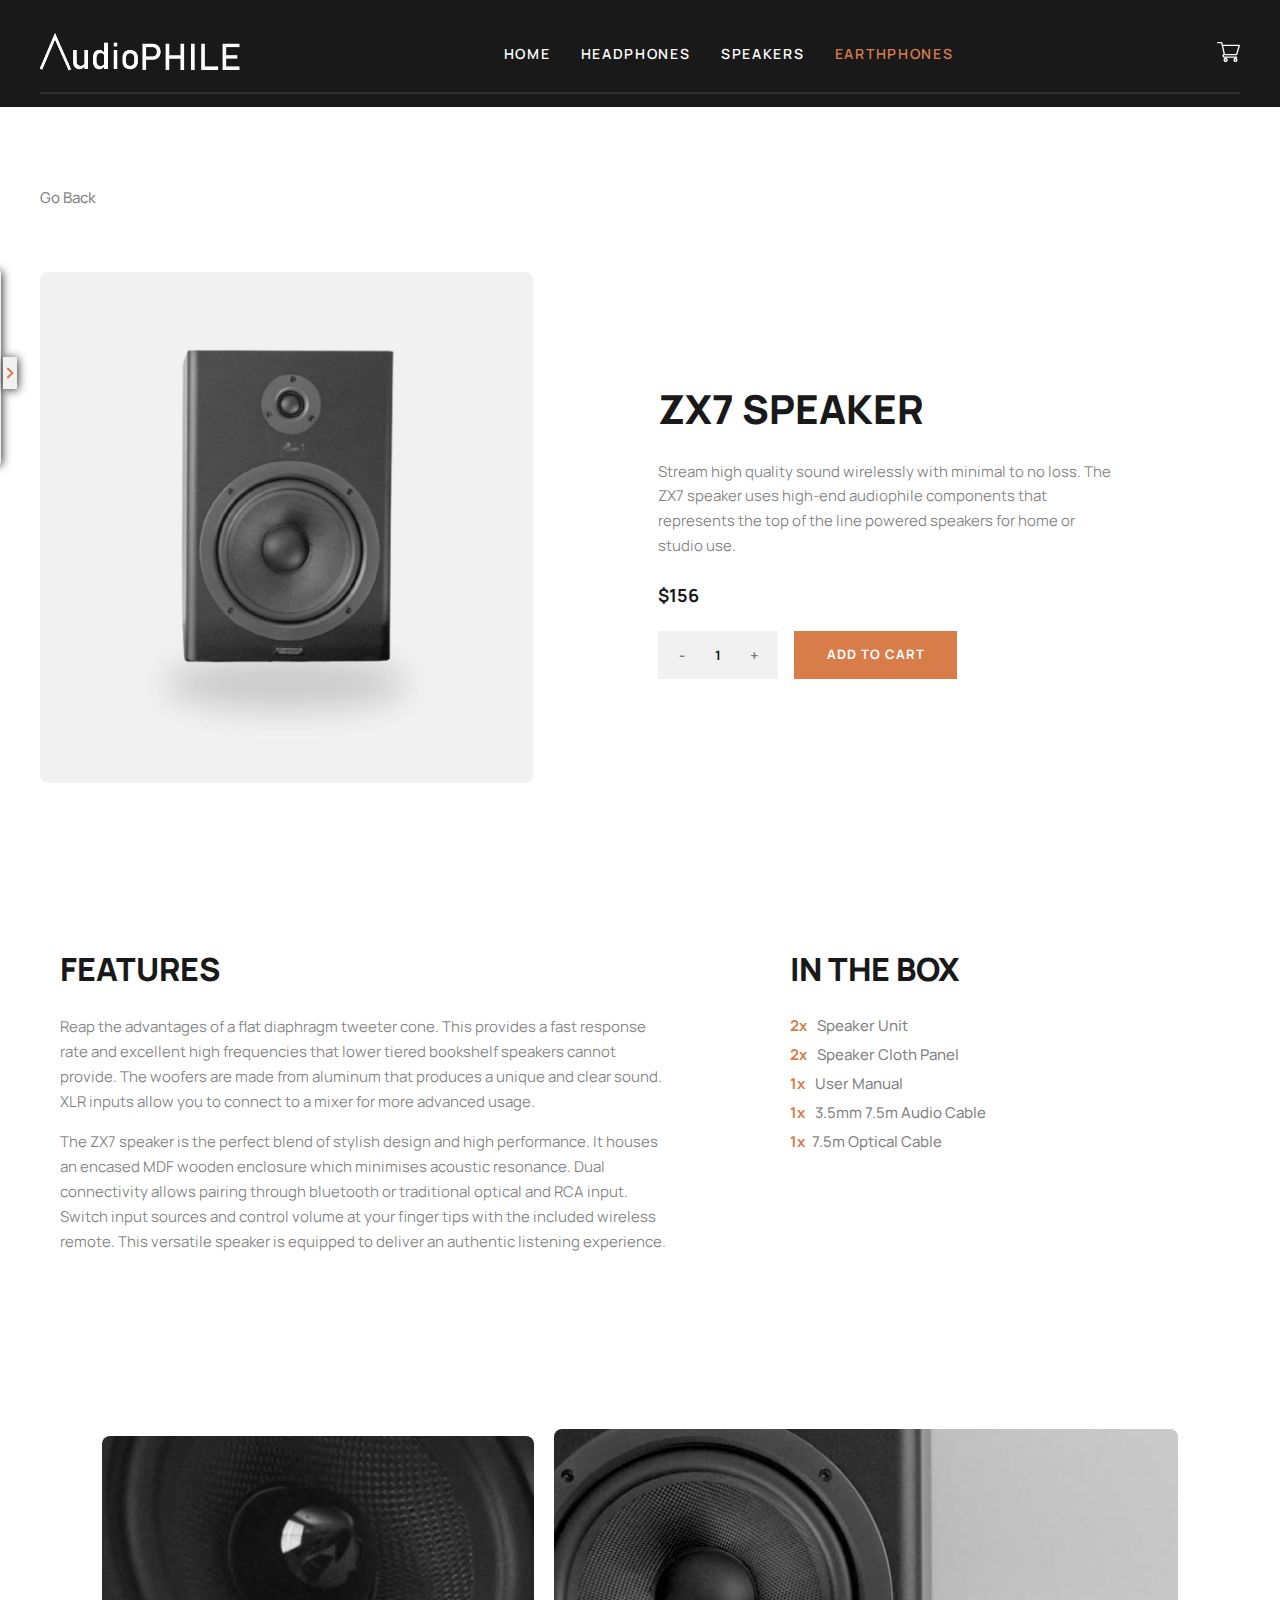
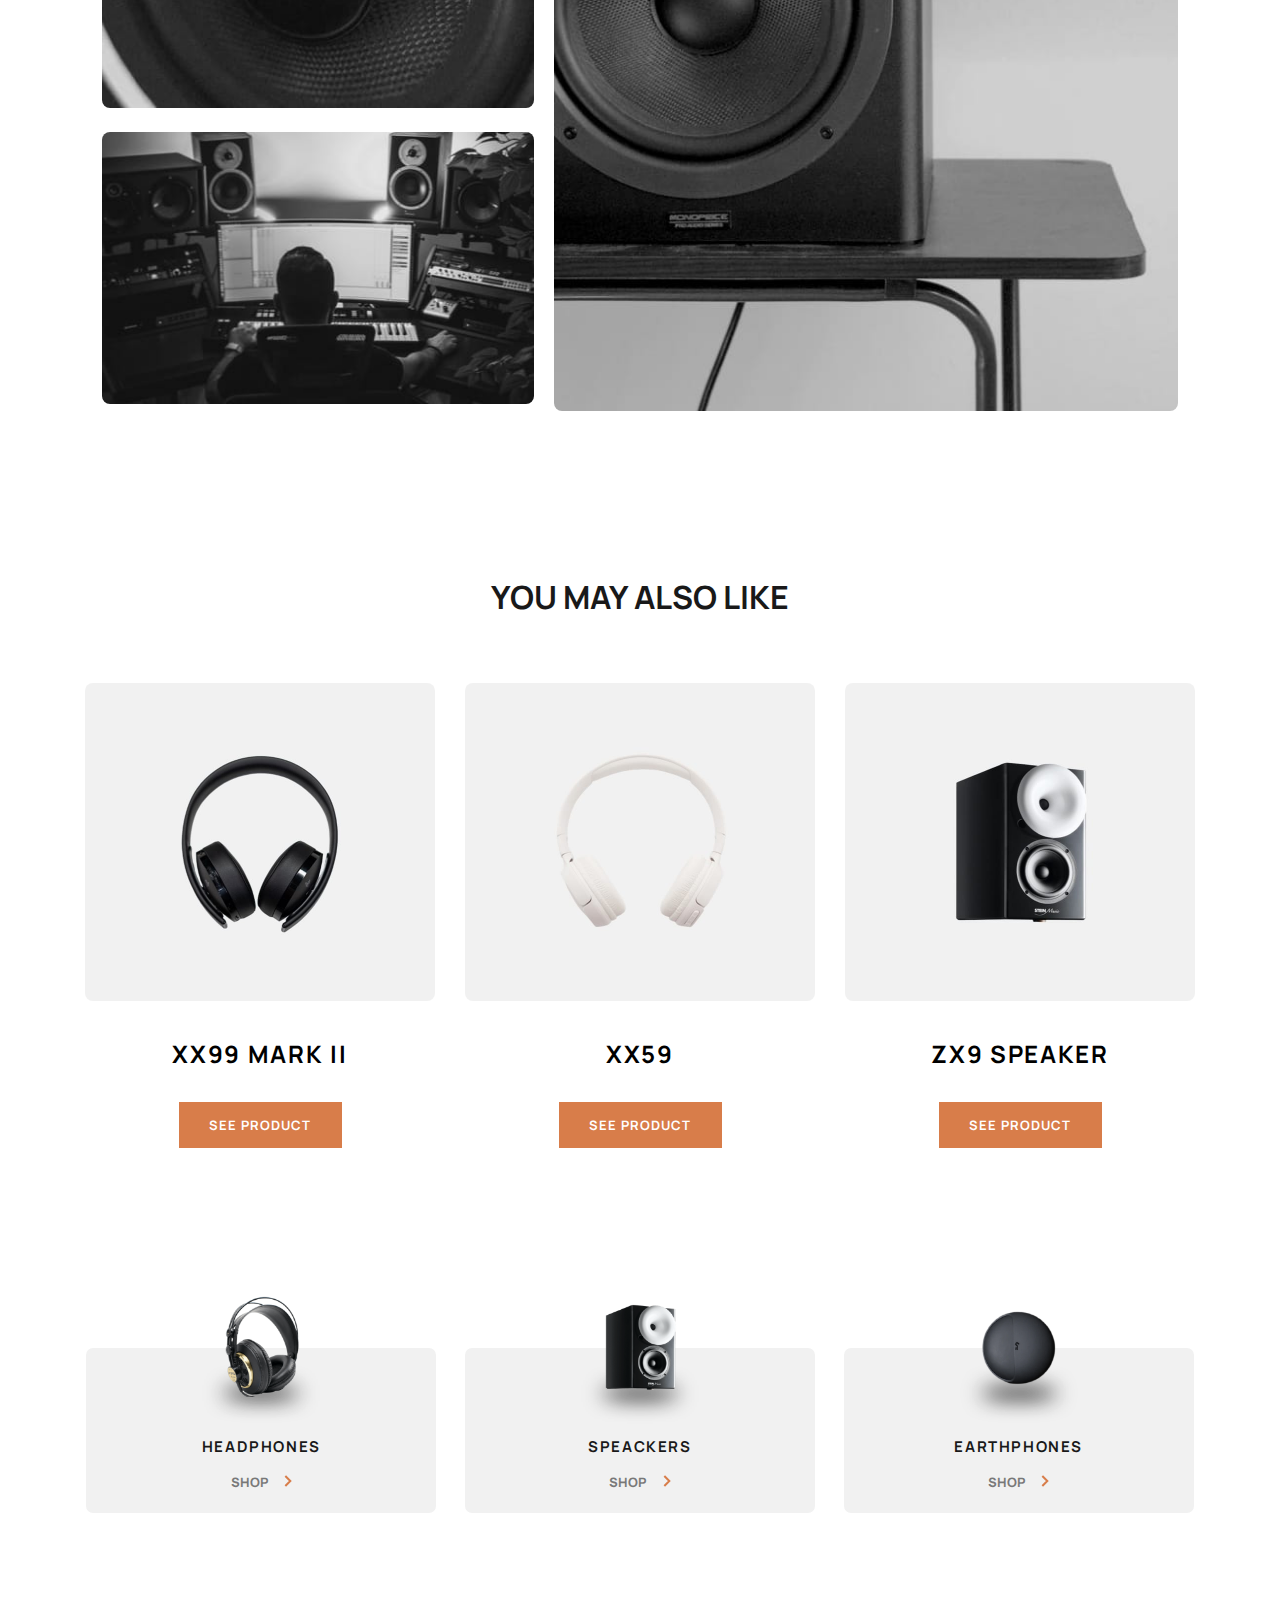
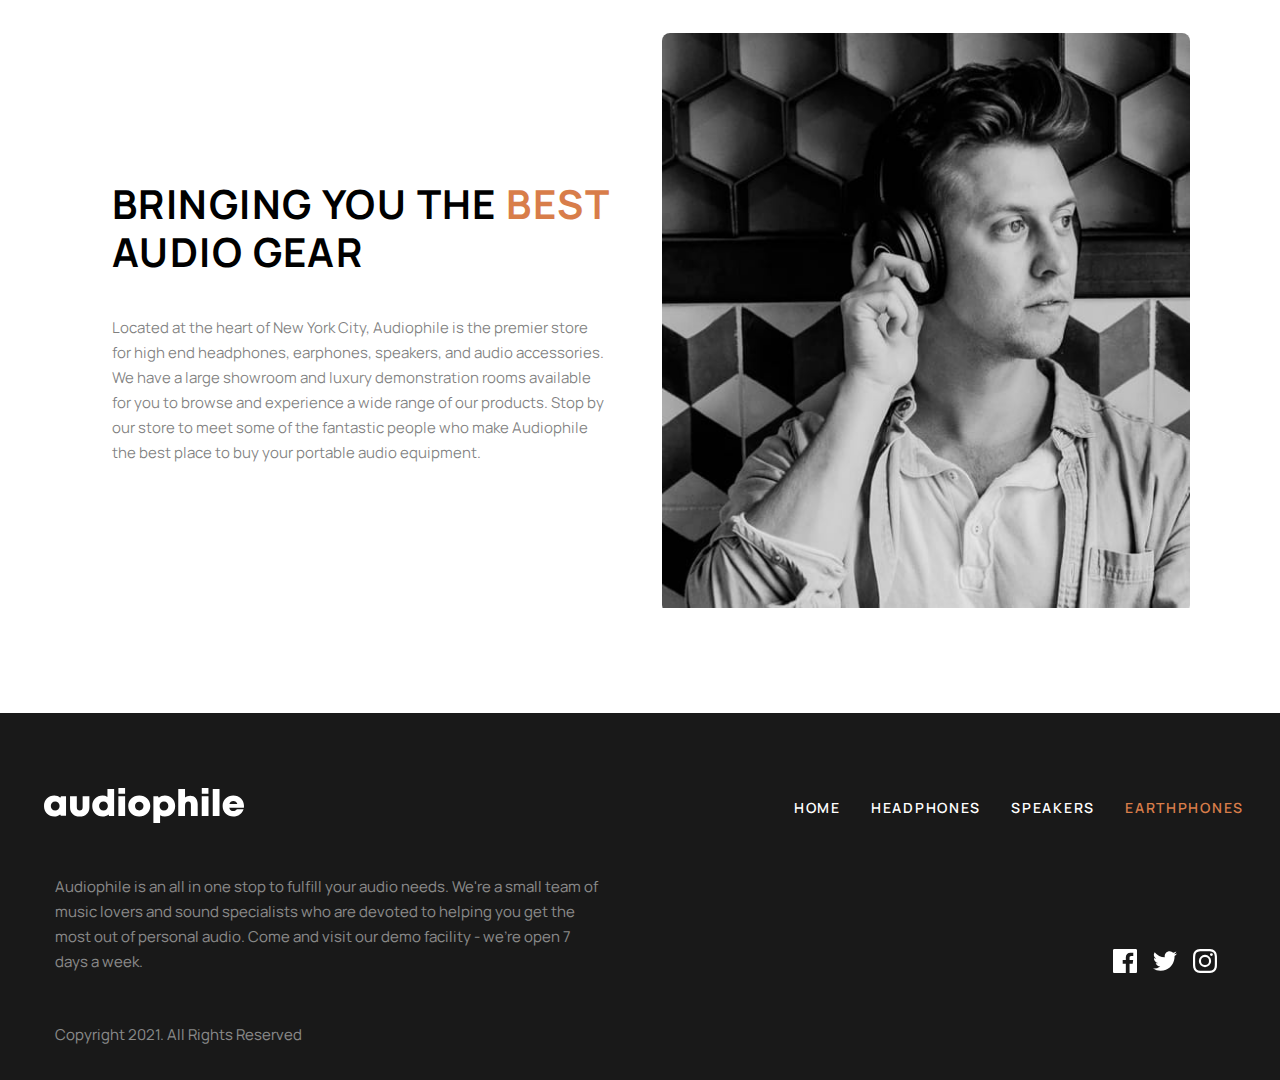
<file: html/products/speakers/zx7_speaker.html>
<!DOCTYPE html>
<html lang="en">

<head>
    <meta charset="UTF-8">
    <meta http-equiv="X-UA-Compatible" content="IE=edge">
    <meta name="viewport" content="width=device-width, initial-scale=1.0">
    <title>Audiophile Shop - Speakers</title>
    <link rel="stylesheet" href="/css/style.css">
    <link rel="stylesheet" href="/css/products.css">
    <link rel="stylesheet" href="/css/home.css">
</head>

<body>
    
    <!-- Side Menu -->
    <div class="sidemenu grey_background" id="sidemenu">
        <div class="sidemenu_opener grey_background" id="sidemenu_opener" onmouseover="play_audio('Blind Mode setting')" onmouseleave="stop_audio()">
            <img src="/images/icon-arrow-right.svg" alt="">
        </div>
        <div class="sidemenu_content">
            <label for="blindmode" class="sidemenu_content_blindmode sidemenu_input" onmouseover="play_audio('Enable Blind Mode')" onmouseleave="stop_audio()">
                <input type="checkbox" name="blindmode" id="blindmode"> Blind Mode
            </label>
            <div class="sidemenu_content_blindmode_speed sidemenu_input">
                <input type="number" name="blindmode_speed" id="blindmode_speed" step="0.1" value="1.2"
                    placeholder="Speed" onmouseover="play_audio('Enter Speed')" onmouseleave="stop_audio()" oninput="read_input(this)">
            </div>
            <div class="sidemenu_content_blindmode_lang sidemenu_input">
                <select name="blindmode_lang" id="blindmode_lang" class="blindmode_lang" onmouseover="play_audio('Select Language')" onmouseleave="stop_audio()">
                    <option value="IN" >en-India</option>
                    <option value="CH">en-China</option>
                    <option value="US">en-USA</option>
                </select>
            </div>
            <div class="sidemenu_content_blindmode_volume sidemenu_input">
                <input type="number" name="blindmode_volume" id="blindmode_volume" step="2" value="50"
                    placeholder="Volume" onmouseover="play_audio('Enter Volume')" onmouseleave="stop_audio()" oninput="read_input(this)">
            </div>
        </div>
    </div>


    <div class="header_cart_section2" id="header_cart_section2"></div>
    <div class="header_cart_section_background" id="header_cart_section_background">
        <div class="empty_text">
            Your cart is empty
        </div>
        <div class="empty_cart_icon">
            <img src="/images/empty-cart-icon.svg" alt="">
        </div>
    </div>
    <div class="main" id="main">
        <div class="dark">
            <header class="header">
                <nav class="nav">
                    <div class="header_hamburger" id="header_hamburger" onmouseover="play_audio('Menu Button')"
                        onmouseleave="stop_audio()">
                        <img src="/images/icon-hamburger.svg" alt="">
                    </div>
                    <a class="header_icon" href="/" onmouseover="play_audio('Audiophila logo')"
                        onmouseleave="stop_audio()">
                        <img src="/images/logo2.png" alt="">
                    </a>
                    <div class="header_menus">
                        <a class="menu" href="/" onmouseover="play_audio('Home Menu')"
                            onmouseleave="stop_audio()">HOME</a>
                        <a class="menu " href="/html/headphones.html" onmouseover="play_audio('Headphones Menu')"
                            onmouseleave="stop_audio()">HEADPHONES</a>
                        <a class="menu" href="/html/speakers.html" onmouseover="play_audio('Speakers Menu')"
                            onmouseleave="stop_audio()">SPEAKERS</a>
                        <a class="menu active" href="/html/earthphones.html" onmouseover="play_audio('earthphones menu')"
                            onmouseleave="stop_audio()">EARTHPHONES </a>
                    </div>
                    <div class="header_cart" id="header_cart" onmouseover="play_audio('Open cart')"
                        onmouseleave="stop_audio()">
                        <img src="/images/cart.svg" alt="">
                    </div>
                    <div class="mobile_menu" id="mobile_menu" onmouseover="play_audio('Mobile Menu')"
                        onmouseleave="stop_audio()">
                        <div class="mobile_menu_background">
                            <section class="section2 mobile_section2">
                                <a class="section2_item" href="/html/headphones.html"
                                    onmouseover="play_audio('Headphone Menu')" onmouseleave="stop_audio()">
                                    <div class="section2_item_img">
                                        <img src="/images/image-headphones.png" alt="">
                                    </div>
                                    <div class="section2_item_title">
                                        HEADPHONES
                                    </div>
                                    <div class="section2_item_shop">
                                        SHOP <img src="/images/icon-arrow-right.svg" alt="">
                                    </div>
                                </a>
                                <a class="section2_item" href="/html/speakers.html"
                                    onmouseover="play_audio('speaker menu')" onmouseleave="stop_audio('speaker_menu')">
                                    <div class="section2_item_img">
                                        <img src="/images/image-speakers.png" alt="">
                                    </div>
                                    <div class="section2_item_title">
                                        SPEACKERS
                                    </div>
                                    <div class="section2_item_shop">
                                        SHOP <img src="/images/icon-arrow-right.svg" alt="">
                                    </div>
                                </a>
                                <a class="section2_item" href="/html/earthphones.html"
                                    onmouseover="play_audio('earphone menu')"
                                    onmouseleave="stop_audio('earphone_menu')">
                                    <div class="section2_item_img">
                                        <img src="/images/image-earphones.png" alt="">
                                    </div>
                                    <div class="section2_item_title">
                                        EARTHPHONES
                                    </div>
                                    <div class="section2_item_shop">
                                        SHOP <img src="/images/icon-arrow-right.svg" alt="">
                                    </div>
                                </a>
                            </section>
                        </div>
                    </div>
                </nav>
            </header>
        </div>


        <div class="light">
            <div class="backbtn" id="go_back" onmouseover="speaker(this)" onmouseleave="stop_speaker(this)">
                Go Back
            </div>
            <section class="products_section2">
                <div class="products_section2_products">
                    <div class="products_section2_item">
                        <div class="products_section2_item_img" onmouseover="play_audio('Image of ZX7 SPEAKER')" onmouseleave="stop_audio()">
                            <picture>
                                <source media="(min-width: 990px)"
                                    srcset="/images/product-zx7-speaker/desktop/image-product.jpg">
                                <source media="(min-width: 480px)"
                                    srcset="/images/product-zx7-speaker/tablet/image-product.jpg"><img
                                    alt="XX99 Mark I Headphones" class="chakra-image css-1pz0uuv"
                                    src="/images/product-zx7-speaker/mobile/image-product.jpg">
                            </picture>
                        </div>
                        <div class="products_section2_item_info">
                            <!-- <div class="products_section2_item_info_new">
                                NEW PRODUCT
                            </div> -->
                            <div class="products_section2_item_info_title" onmouseover="speaker(this)" onmouseleave="stop_speaker(this)">
                                ZX7 SPEAKER
                            </div>
                            <div class="products_section2_item_info_desc" onmouseover="speaker(this)" onmouseleave="stop_speaker(this)">
                                Stream high quality sound wirelessly with minimal to no loss. The ZX7 speaker uses
                                high-end audiophile components that represents the top of the line powered speakers for
                                home or studio use.
                            </div>
                            <div class="products_section2_item_info_price" onmouseover="speaker(this)" onmouseleave="stop_speaker(this)">
                                $156
                            </div>
                            <div class="products_section2_item_info_cart">
                                <div class="products_section2_item_info_quantity">
                                    <div class="products_section2_item_info_quantity_sub" onclick="control_quantity(1)" onmouseover="play_audio('Decrease Quantity')" onmouseleave="stop_audio()">
                                        -</div>
                                    <div class="products_section2_item_info_quantity_num" id="quantity" onmouseover="speaker(this)" onmouseleave="stop_speaker(this)">1</div>
                                    <div class="products_section2_item_info_quantity_add" onclick="control_quantity(2)" onmouseover="play_audio('Increase Quantity')" onmouseleave="stop_audio()">
                                        +</div>
                                </div>
                                <div class="products_section2_item_info_btn"
                                    onclick="add_to_cart(5,parseInt(quantity.innerText))" onmouseover="speaker(this)" onmouseleave="stop_speaker(this)">
                                    ADD TO CART
                                </div>
                            </div>
                        </div>
                    </div>
                </div>
            </section>

            <section class="products_section3">
                <div class="products_section3_features_inthe_box">
                    <div class="products_section3_features" onmouseover="speaker(this)" onmouseleave="stop_speaker(this)">
                        <div class="products_section3_features_title">
                            FEATURES
                        </div>
                        <div class="products_section3_features_desc">
                            <p>Reap the advantages of a flat diaphragm tweeter cone. This provides a fast response rate
                                and excellent high frequencies that lower tiered bookshelf speakers cannot provide. The
                                woofers are made from aluminum that produces a unique and clear sound. XLR inputs allow
                                you to connect to a mixer for more advanced usage.</p>


                            <p>The ZX7 speaker is the perfect blend of stylish design and high performance. It houses an
                                encased MDF wooden enclosure which minimises acoustic resonance. Dual connectivity
                                allows pairing through bluetooth or traditional optical and RCA input. Switch input
                                sources and control volume at your finger tips with the included wireless remote. This
                                versatile speaker is equipped to deliver an authentic listening experience.</p>
                        </div>
                    </div>
                    <div class="products_section3_inthe_box">
                        <div class="products_section3_inthe_box_title">
                            IN THE BOX
                        </div>
                        <div class="products_section3_inthe_box_desc">
                            <p><span>2x</span> Speaker Unit</p>
                            <p><span>2x</span> Speaker Cloth Panel</p>
                            <p><span>1x</span> User Manual</p>
                            <p><span>1x</span>
                                3.5mm 7.5m Audio Cable</p>
                            <p><span>1x</span>7.5m Optical Cable</p>
                        </div>
                    </div>
                </div>
            </section>

            <section class="products_section4" onmouseover="play_audio('Gallery of ZX7 SPEAKER')" onmouseleave="stop_audio()">
                <div class="products_section4_images">
                    <div class="products_section4_images_2">
                        <picture class="css-abwd1v">
                            <source media="(min-width: 62em)"
                                srcset="/images/product-zx7-speaker/desktop/image-gallery-1.jpg">
                            <source media="(min-width: 30em)"
                                srcset="/images/product-zx7-speaker/tablet/image-gallery-1.jpg"><img alt=""
                                class="chakra-image css-rsugo2"
                                src="/images/product-zx7-speaker/mobile/image-gallery-1.jpg">
                        </picture>
                        <picture class="css-1dcep75">
                            <source media="(min-width: 62em)"
                                srcset="/images/product-zx7-speaker/desktop/image-gallery-2.jpg">
                            <source media="(min-width: 30em)"
                                srcset="/images/product-zx7-speaker/tablet/image-gallery-2.jpg"><img
                                class="chakra-image css-rsugo2"
                                src="/images/product-zx7-speaker/mobile/image-gallery-2.jpg">
                        </picture>
                    </div>
                    <div class="products_section4_images_1">
                        <picture class="css-zwofjs">
                            <source media="(min-width: 62em)"
                                srcset="/images/product-zx7-speaker/desktop/image-gallery-3.jpg">
                            <source media="(min-width: 30em)"
                                srcset="/images/product-zx7-speaker/tablet/image-gallery-3.jpg"><img
                                class="chakra-image css-rsugo2"
                                src="/images/product-zx7-speaker/mobile/image-gallery-3.jpg">
                        </picture>
                    </div>
                </div>
            </section>

            <section class="products_section5">
                <div class="products_section5_youmaylike">
                    <div class="products_section5_youmaylike_title" onmouseover="speaker(this)" onmouseleave="stop_speaker(this)">
                        YOU MAY ALSO LIKE
                    </div>
                    <div class="products_section5_youmaylike_products">
                        <div class="products_section5_youmaylike_products_item">
                            <div class="products_section5_youmaylike_products_item_img" onmouseover="play_audio('Image of XX99 Mark 2 headphone')" onmouseleave="stop_audio()">
                                <picture class="css-0">
                                    <source media="(min-width: 62em)"
                                        srcset="/images/shared/desktop/image-xx99-mark-two-headphones.jpg">
                                    <source media="(min-width: 48em)"
                                        srcset="/images/shared/tablet/image-xx99-mark-two-headphones.jpg"><img
                                        alt="XX99 MK II" class="chakra-image css-1pz0uuv"
                                        src="/images/shared/mobile/image-xx99-mark-two-headphones.jpg">
                                </picture>
                            </div>
                            <div class="products_section5_youmaylike_products_item_name" onmouseover="play_audio('XX99 mark 2 headphone')" onmouseleave="stop_audio()">
                                XX99 MARK II
                            </div>
                            <a href="/html/products/headphones/XX99_MARK_II_HEADPHONES.html"
                                class="products_section5_youmaylike_products_item_btn" onmouseover="speaker(this)" onmouseleave="stop_speaker(this)">
                                SEE PRODUCT
                            </a>
                        </div>
                        <div class="products_section5_youmaylike_products_item">
                            <div class="products_section5_youmaylike_products_item_img" onmouseover="play_audio('Image of XX59 headphone')" onmouseleave="stop_audio()">
                                <picture class="css-0">
                                    <source media="(min-width: 62em)"
                                        srcset="/images/shared/desktop/image-xx59-headphones.jpg">
                                    <source media="(min-width: 48em)"
                                        srcset="/images/shared/tablet/image-xx59-headphones.jpg"><img alt="XX59"
                                        class="chakra-image css-1pz0uuv"
                                        src="/images/shared/mobile/image-xx59-headphones.jpg">
                                </picture>
                            </div>
                            <div class="products_section5_youmaylike_products_item_name" onmouseover="play_audio('XX59 headphone')" onmouseleave="stop_audio()">
                                XX59
                            </div>
                            <a href="/html/products/headphones/XX59_HEADPHONES.html"
                                class="products_section5_youmaylike_products_item_btn" onmouseover="speaker(this)" onmouseleave="stop_speaker(this)">
                                SEE PRODUCT
                            </a>
                        </div>
                        <div class="products_section5_youmaylike_products_item">
                            <div class="products_section5_youmaylike_products_item_img" onmouseover="play_audio('Image of ZX9 SPEAKER')" onmouseleave="stop_audio()">
                                <picture class="css-0">
                                    <source media="(min-width: 62em)"
                                        srcset="/images/shared/desktop/image-zx9-speaker.jpg">
                                    <source media="(min-width: 48em)"
                                        srcset="/images/shared/tablet/image-zx9-speaker.jpg"><img alt="ZX9 Speaker"
                                        class="chakra-image css-1pz0uuv"
                                        src="/images/shared/mobile/image-zx9-speaker.jpg">
                                </picture>
                            </div>
                            <div class="products_section5_youmaylike_products_item_name" onmouseover="play_audio('ZX9 SPEAKER')" onmouseleave="stop_audio()">
                                ZX9 SPEAKER
                            </div>
                            <a href="/html/products/speakers/zx9_speaker.html"
                                class="products_section5_youmaylike_products_item_btn" onmouseover="speaker(this)" onmouseleave="stop_speaker(this)">
                                SEE PRODUCT
                            </a>
                        </div>
                    </div>
                </div>
            </section>

            <section class="section2">
                <a href="/html/headphones.html" class="section2_item" onmouseover="play_audio('Shop Headphone')" onmouseleave="stop_audio()">
                    <div class="section2_item_img">
                        <img src="/images/image-headphones.png" alt="">
                    </div>
                    <div class="section2_item_title">
                        HEADPHONES
                    </div>
                    <div class="section2_item_shop">
                        SHOP <img src="/images/icon-arrow-right.svg" alt="">
                    </div>
                </a>
                <a href="/html/speakers.html" class="section2_item" onmouseover="play_audio('Shop Speakers')" onmouseleave="stop_audio()">
                    <div class="section2_item_img">
                        <img src="/images/image-speakers.png" alt="">
                    </div>
                    <div class="section2_item_title">
                        SPEACKERS
                    </div>
                    <div class="section2_item_shop">
                        SHOP <img src="/images/icon-arrow-right.svg" alt="">
                    </div>
                </a>
                <a href="/html/earthphones.html" class="section2_item" onmouseover="play_audio('Shop EARPHONES')" onmouseleave="stop_audio()">
                    <div class="section2_item_img">
                        <img src="/images/image-earphones.png" alt="">
                    </div>
                    <div class="section2_item_title">
                        EARTHPHONES
                    </div>
                    <div class="section2_item_shop">
                        SHOP <img src="/images/icon-arrow-right.svg" alt="">
                    </div>
                </a>
            </section>

            <section class="section6">
                <div class="section6_item">
                    <div class="section6_item_info">
                        <div class="section6_item_title" onmouseover="speaker(this)" onmouseleave="stop_speaker(this)">
                            BRINGING YOU THE <span>BEST</span>
                            AUDIO GEAR
                        </div>
                        <div class="section6_item_desc" onmouseover="speaker(this)" onmouseleave="stop_speaker(this)">
                            Located at the heart of New York City, Audiophile is the premier store for high end
                            headphones, earphones, speakers, and audio accessories. We have a large showroom and luxury
                            demonstration rooms available for you to browse and experience a wide range of our products.
                            Stop by our store to meet some of the fantastic people who make Audiophile the best place to
                            buy your portable audio equipment.
                        </div>
                    </div>
                    <div class="section6_item_img"  onmouseover="play_audio('Image of MobileGear')" onmouseleave="stop_audio()"></div>
                </div>
            </section>
        </div>


        <div class="dark footer_dark">
            <footer class="footer">
                <nav class="nav footer_nav">
                    <a href="/" class="header_icon footer_logo"  onmouseover="play_audio('Audiophilla footer logo')" onmouseleave="stop_audio()">
                        <img src="/images/logo.svg" alt="">
                    </a>
                    <div class="header_menus footer_menus">
                        <a class="menu" href="/"  onmouseover="speaker(this)" onmouseleave="stop_speaker(this)">HOME</a>
                        <a class="menu " href="/html/headphones.html"  onmouseover="speaker(this)" onmouseleave="stop_speaker(this)">HEADPHONES</a>
                        <a class="menu" href="/html/speakers.html"  onmouseover="speaker(this)" onmouseleave="stop_speaker(this)">SPEAKERS</a>
                        <a class="menu active" href="/html/earthphones.html"  onmouseover="speaker(this)" onmouseleave="stop_speaker(this)">EARTHPHONES </a>
                    </div>
                </nav>
                <div class="footer_info_icon">
                    <div class="footer_info">
                        <div class="footer_info_desc" onmouseover="speaker(this)" onmouseleave="stop_speaker(this)">
                            Audiophile is an all in one stop to fulfill your audio needs. We're a small team of music
                            lovers and sound specialists who are devoted to helping you get the most out of personal
                            audio. Come and visit our demo facility - we’re open 7 days a week.
                        </div>
                        <div class="footer_info_copy" onmouseover="speaker(this)" onmouseleave="stop_speaker(this)">
                            Copyright 2021. All Rights Reserved
                        </div>
                    </div>
                    <div class="footer_icon">
                        <svg width="24" height="24" xmlns="http://www.w3.org/2000/svg" aria-hidden="true"
                            focusable="false" onmouseover="play_audio('Facebook Link')" onmouseleave="stop_audio()">
                            <path
                                d="M22.675 0H1.325C.593 0 0 .593 0 1.325v21.351C0 23.407.593 24 1.325 24H12.82v-9.294H9.692v-3.622h3.128V8.413c0-3.1 1.893-4.788 4.659-4.788 1.325 0 2.463.099 2.795.143v3.24l-1.918.001c-1.504 0-1.795.715-1.795 1.763v2.313h3.587l-.467 3.622h-3.12V24h6.116c.73 0 1.323-.593 1.323-1.325V1.325C24 .593 23.407 0 22.675 0z"
                                fill="#FFF" fill-rule="nonzero"></path>
                        </svg>
                        <svg width="24" height="20" xmlns="http://www.w3.org/2000/svg" aria-hidden="true"
                            focusable="false"  onmouseover="play_audio('Twitter Link')" onmouseleave="stop_audio()">
                            <path
                                d="M24 2.557a9.83 9.83 0 01-2.828.775A4.932 4.932 0 0023.337.608a9.864 9.864 0 01-3.127 1.195A4.916 4.916 0 0016.616.248c-3.179 0-5.515 2.966-4.797 6.045A13.978 13.978 0 011.671 1.149a4.93 4.93 0 001.523 6.574 4.903 4.903 0 01-2.229-.616c-.054 2.281 1.581 4.415 3.949 4.89a4.935 4.935 0 01-2.224.084 4.928 4.928 0 004.6 3.419A9.9 9.9 0 010 17.54a13.94 13.94 0 007.548 2.212c9.142 0 14.307-7.721 13.995-14.646A10.025 10.025 0 0024 2.557z"
                                fill="#FFF" fill-rule="nonzero"></path>
                        </svg>
                        <svg width="24" height="24" xmlns="http://www.w3.org/2000/svg" aria-hidden="true"
                            focusable="false"  onmouseover="play_audio('Instagram Link')" onmouseleave="stop_audio()">
                            <path
                                d="M12 2.163c3.204 0 3.584.012 4.85.07 3.252.148 4.771 1.691 4.919 4.919.058 1.265.069 1.645.069 4.849 0 3.205-.012 3.584-.069 4.849-.149 3.225-1.664 4.771-4.919 4.919-1.266.058-1.644.07-4.85.07-3.204 0-3.584-.012-4.849-.07-3.26-.149-4.771-1.699-4.919-4.92-.058-1.265-.07-1.644-.07-4.849 0-3.204.013-3.583.07-4.849.149-3.227 1.664-4.771 4.919-4.919 1.266-.057 1.645-.069 4.849-.069zM12 0C8.741 0 8.333.014 7.053.072 2.695.272.273 2.69.073 7.052.014 8.333 0 8.741 0 12c0 3.259.014 3.668.072 4.948.2 4.358 2.618 6.78 6.98 6.98C8.333 23.986 8.741 24 12 24c3.259 0 3.668-.014 4.948-.072 4.354-.2 6.782-2.618 6.979-6.98.059-1.28.073-1.689.073-4.948 0-3.259-.014-3.667-.072-4.947-.196-4.354-2.617-6.78-6.979-6.98C15.668.014 15.259 0 12 0zm0 5.838a6.162 6.162 0 100 12.324 6.162 6.162 0 000-12.324zM12 16a4 4 0 110-8 4 4 0 010 8zm6.406-11.845a1.44 1.44 0 100 2.881 1.44 1.44 0 000-2.881z"
                                fill="#FFF" fill-rule="nonzero"></path>
                        </svg>
                    </div>
                </div>
            </footer>
        </div>


    </div>
</body>
<script src="/javascript/audio.js"></script>
<script src="/javascript/index.js"></script>
<script src="/javascript/menu.js"></script>
<script src="/javascript/add_to_cart.js"></script>
<script src="/javascript/cart.js"></script>
<script src="/javascript/sidemenu.js"></script>
<script>
    let quantity = document.getElementById("quantity")
    let go_back = document.getElementById("go_back")
    function control_quantity(num) {
        if (num === 1) {
            if (parseInt(quantity.innerText) >= 2) {
                quantity.innerText = parseInt(quantity.innerText) - 1;
            }
        } else {
            if (parseInt(quantity.innerText) <= 9) {
                quantity.innerText = parseInt(quantity.innerText) + 1;
            }
        }
    }
    go_back.addEventListener("click", () => {
        var preUrl = document.referrer;
        if (preUrl == null)
            return "The previous page url is empty";
        else
            window.open(preUrl, "_self")
    })
</script>

</html>
</file>
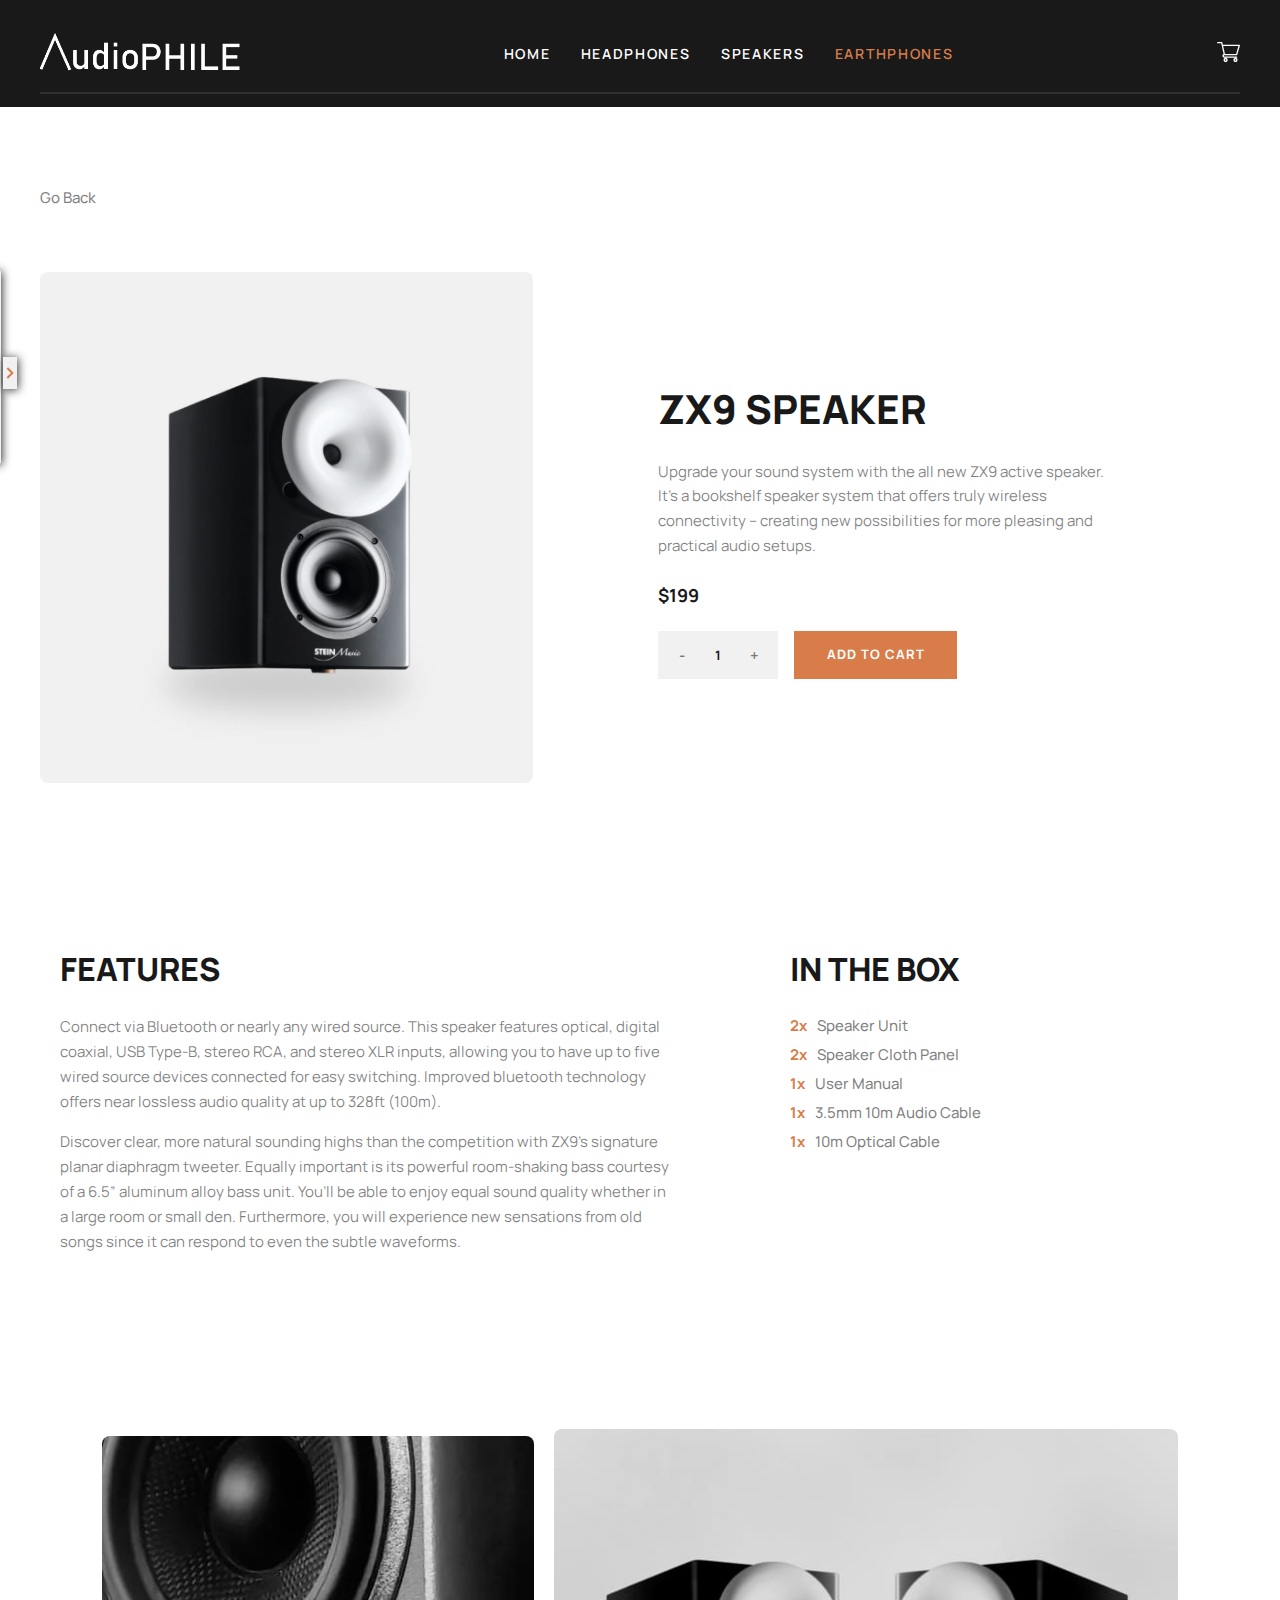
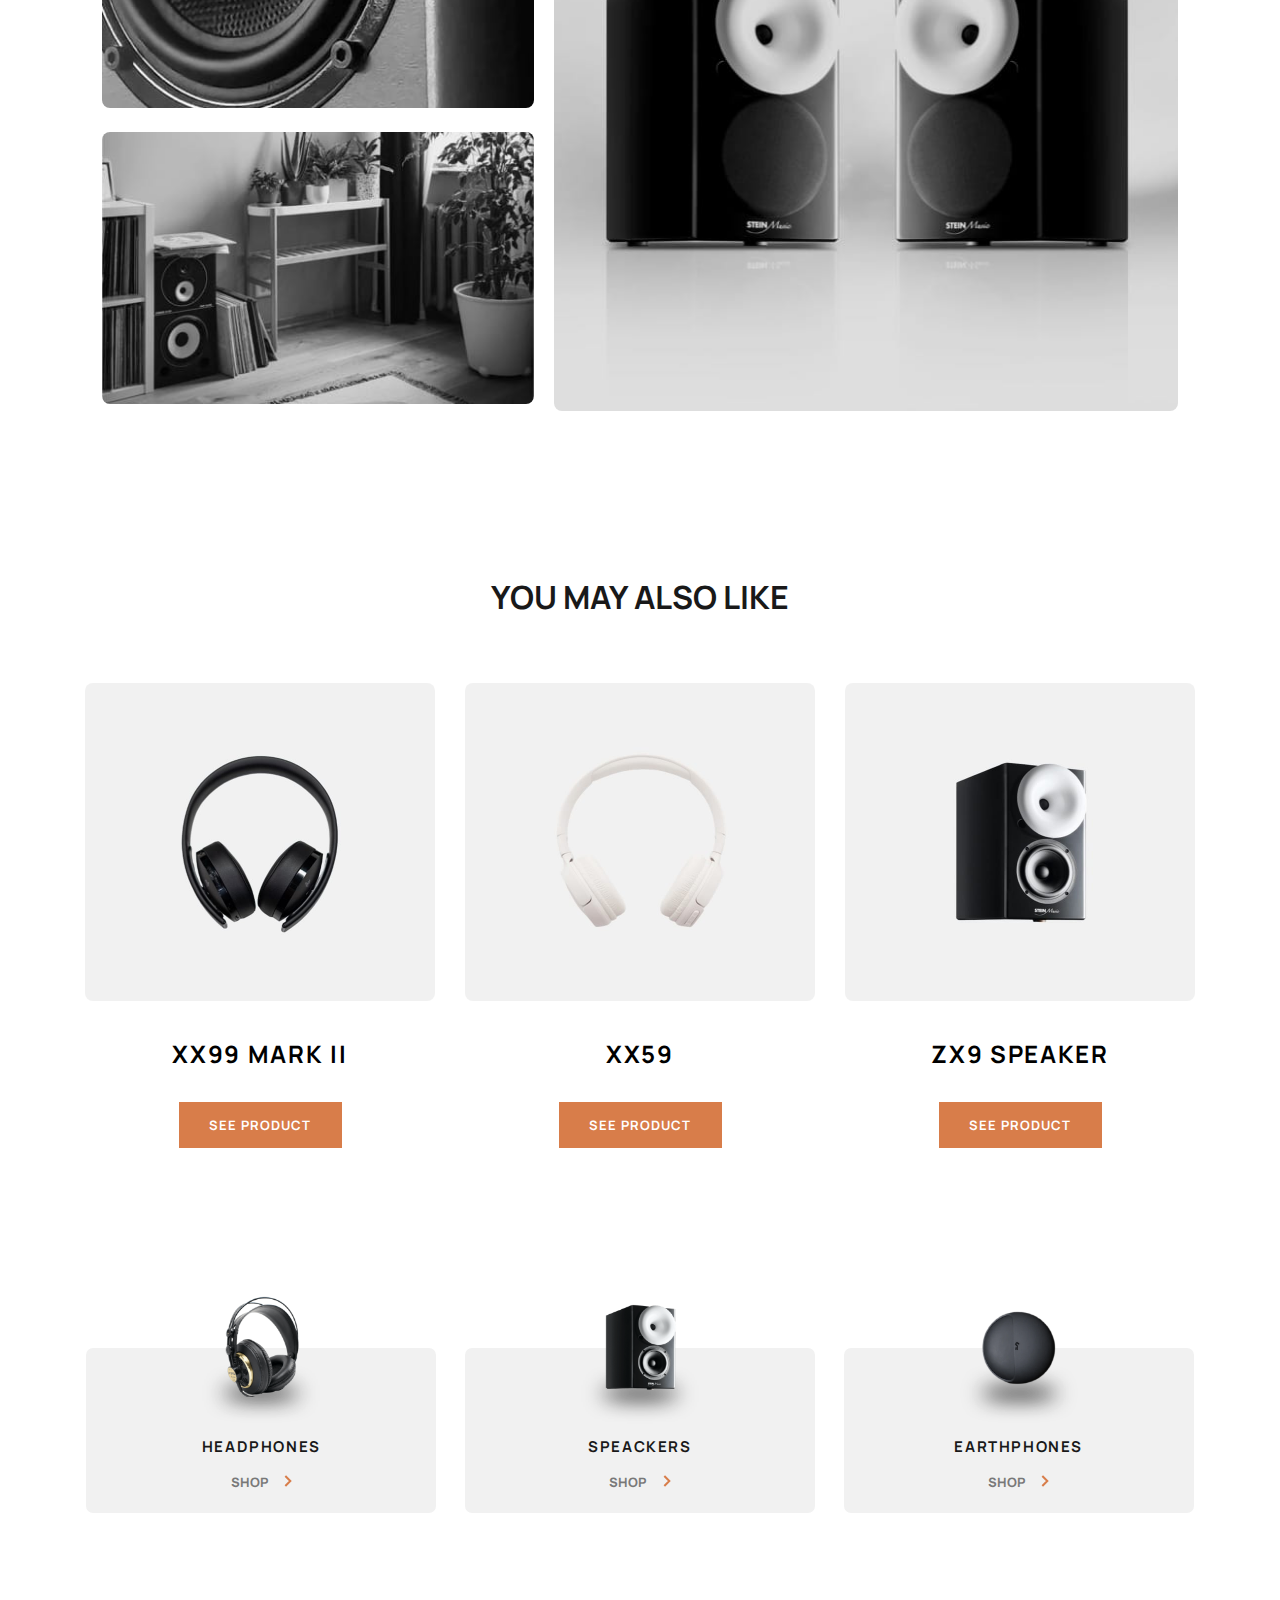
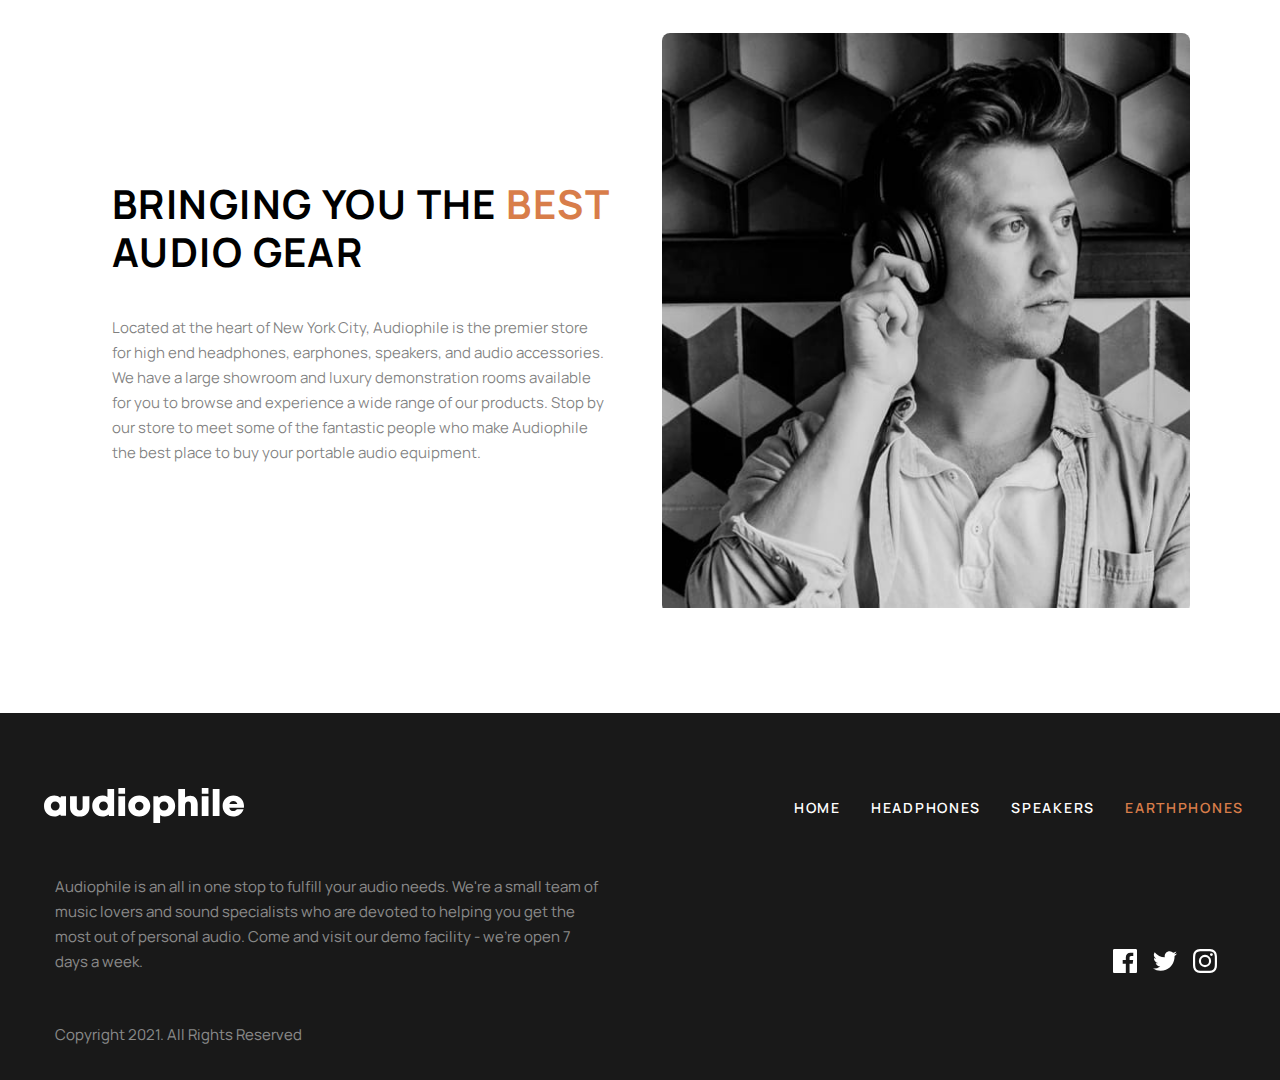
<file: html/products/speakers/zx9_speaker.html>
<!DOCTYPE html>
<html lang="en">

<head>
    <meta charset="UTF-8">
    <meta http-equiv="X-UA-Compatible" content="IE=edge">
    <meta name="viewport" content="width=device-width, initial-scale=1.0">
    <title>Audiophile Shop - Speakers</title>
    <link rel="stylesheet" href="/css/style.css">
    <link rel="stylesheet" href="/css/products.css">
    <link rel="stylesheet" href="/css/home.css">
</head>

<body>
    
    <!-- Side Menu -->
    <div class="sidemenu grey_background" id="sidemenu">
        <div class="sidemenu_opener grey_background" id="sidemenu_opener" onmouseover="play_audio('Blind Mode setting')" onmouseleave="stop_audio()">
            <img src="/images/icon-arrow-right.svg" alt="">
        </div>
        <div class="sidemenu_content">
            <label for="blindmode" class="sidemenu_content_blindmode sidemenu_input" onmouseover="play_audio('Enable Blind Mode')" onmouseleave="stop_audio()">
                <input type="checkbox" name="blindmode" id="blindmode"> Blind Mode
            </label>
            <div class="sidemenu_content_blindmode_speed sidemenu_input">
                <input type="number" name="blindmode_speed" id="blindmode_speed" step="0.1" value="1.2"
                    placeholder="Speed" onmouseover="play_audio('Enter Speed')" onmouseleave="stop_audio()" oninput="read_input(this)">
            </div>
            <div class="sidemenu_content_blindmode_lang sidemenu_input">
                <select name="blindmode_lang" id="blindmode_lang" class="blindmode_lang" onmouseover="play_audio('Select Language')" onmouseleave="stop_audio()">
                    <option value="IN" >en-India</option>
                    <option value="CH">en-China</option>
                    <option value="US">en-USA</option>
                </select>
            </div>
            <div class="sidemenu_content_blindmode_volume sidemenu_input">
                <input type="number" name="blindmode_volume" id="blindmode_volume" step="2" value="50"
                    placeholder="Volume" onmouseover="play_audio('Enter Volume')" onmouseleave="stop_audio()" oninput="read_input(this)">
            </div>
        </div>
    </div>


    <div class="header_cart_section2" id="header_cart_section2"></div>
    <div class="header_cart_section_background" id="header_cart_section_background">
        <div class="empty_text">
            Your cart is empty
        </div>
        <div class="empty_cart_icon">
            <img src="/images/empty-cart-icon.svg" alt="">
        </div>
    </div>
    <div class="main" id="main">
        <div class="dark">
            <header class="header">
                <nav class="nav">
                    <div class="header_hamburger" id="header_hamburger" onmouseover="play_audio('Menu Button')"
                        onmouseleave="stop_audio()">
                        <img src="/images/icon-hamburger.svg" alt="">
                    </div>
                    <a class="header_icon" href="/" onmouseover="play_audio('Audiophila logo')"
                        onmouseleave="stop_audio()">
                        <img src="/images/logo2.png" alt="">
                    </a>
                    <div class="header_menus">
                        <a class="menu" href="/" onmouseover="play_audio('Home Menu')"
                            onmouseleave="stop_audio()">HOME</a>
                        <a class="menu " href="/html/headphones.html" onmouseover="play_audio('Headphones Menu')"
                            onmouseleave="stop_audio()">HEADPHONES</a>
                        <a class="menu" href="/html/speakers.html" onmouseover="play_audio('Speakers Menu')"
                            onmouseleave="stop_audio()">SPEAKERS</a>
                        <a class="menu active" href="/html/earthphones.html" onmouseover="play_audio('earthphones menu')"
                            onmouseleave="stop_audio()">EARTHPHONES </a>
                    </div>
                    <div class="header_cart" id="header_cart" onmouseover="play_audio('Open cart')"
                        onmouseleave="stop_audio()">
                        <img src="/images/cart.svg" alt="">
                    </div>
                    <div class="mobile_menu" id="mobile_menu" onmouseover="play_audio('Mobile Menu')"
                        onmouseleave="stop_audio()">
                        <div class="mobile_menu_background">
                            <section class="section2 mobile_section2">
                                <a class="section2_item" href="/html/headphones.html"
                                    onmouseover="play_audio('Headphone Menu')" onmouseleave="stop_audio()">
                                    <div class="section2_item_img">
                                        <img src="/images/image-headphones.png" alt="">
                                    </div>
                                    <div class="section2_item_title">
                                        HEADPHONES
                                    </div>
                                    <div class="section2_item_shop">
                                        SHOP <img src="/images/icon-arrow-right.svg" alt="">
                                    </div>
                                </a>
                                <a class="section2_item" href="/html/speakers.html"
                                    onmouseover="play_audio('speaker menu')" onmouseleave="stop_audio('speaker_menu')">
                                    <div class="section2_item_img">
                                        <img src="/images/image-speakers.png" alt="">
                                    </div>
                                    <div class="section2_item_title">
                                        SPEACKERS
                                    </div>
                                    <div class="section2_item_shop">
                                        SHOP <img src="/images/icon-arrow-right.svg" alt="">
                                    </div>
                                </a>
                                <a class="section2_item" href="/html/earthphones.html"
                                    onmouseover="play_audio('earphone menu')"
                                    onmouseleave="stop_audio('earphone_menu')">
                                    <div class="section2_item_img">
                                        <img src="/images/image-earphones.png" alt="">
                                    </div>
                                    <div class="section2_item_title">
                                        EARTHPHONES
                                    </div>
                                    <div class="section2_item_shop">
                                        SHOP <img src="/images/icon-arrow-right.svg" alt="">
                                    </div>
                                </a>
                            </section>
                        </div>
                    </div>
                </nav>
            </header>
        </div>


        <div class="light">
            <div class="backbtn" id="go_back" onmouseover="speaker(this)" onmouseleave="stop_speaker(this)">
                Go Back
            </div>
            <section class="products_section2">
                <div class="products_section2_products">
                    <div class="products_section2_item">
                        <div class="products_section2_item_img" onmouseover="play_audio('Image of ZX9 SPEAKER')" onmouseleave="stop_audio()">
                            <picture>
                                <source media="(min-width: 990px)"
                                    srcset="/images/product-zx9-speaker/desktop/image-product.jpg">
                                <source media="(min-width: 480px)"
                                    srcset="/images/product-zx9-speaker/tablet/image-product.jpg"><img
                                    alt="XX99 Mark I Headphones" class="chakra-image css-1pz0uuv"
                                    src="/images/product-zx9-speaker/mobile/image-product.jpg">
                            </picture>
                        </div>
                        <div class="products_section2_item_info">
                            <!-- <div class="products_section2_item_info_new">
                                NEW PRODUCT
                            </div> -->
                            <div class="products_section2_item_info_title" onmouseover="speaker(this)" onmouseleave="stop_speaker(this)">
                                ZX9 SPEAKER
                            </div>
                            <div class="products_section2_item_info_desc" onmouseover="speaker(this)" onmouseleave="stop_speaker(this)">
                                Upgrade your sound system with the all new ZX9 active speaker. It’s a bookshelf speaker system that offers truly wireless connectivity -- creating new possibilities for more pleasing and practical audio setups.
                            </div>
                            <div class="products_section2_item_info_price" onmouseover="speaker(this)" onmouseleave="stop_speaker(this)">
                                $199
                            </div>
                            <div class="products_section2_item_info_cart">
                                <div class="products_section2_item_info_quantity">
                                    <div class="products_section2_item_info_quantity_sub" onclick="control_quantity(1)" onmouseover="play_audio('Decrease Quantity')" onmouseleave="stop_audio()">
                                        -</div>
                                    <div class="products_section2_item_info_quantity_num" id="quantity" onmouseover="speaker(this)" onmouseleave="stop_speaker(this)">1</div>
                                    <div class="products_section2_item_info_quantity_add" onclick="control_quantity(2)" onmouseover="play_audio('Increase Quantity')" onmouseleave="stop_audio()">
                                        +</div>
                                </div>
                                <div class="products_section2_item_info_btn"
                                    onclick="add_to_cart(4,parseInt(quantity.innerText))" onmouseover="speaker(this)" onmouseleave="stop_speaker(this)">
                                    ADD TO CART
                                </div>
                            </div>
                        </div>
                    </div>
                </div>
            </section>

            <section class="products_section3">
                <div class="products_section3_features_inthe_box" >
                    <div class="products_section3_features"  onmouseover="speaker(this)" onmouseleave="stop_speaker(this)">
                        <div class="products_section3_features_title">
                            FEATURES
                        </div>
                        <div class="products_section3_features_desc">
                            <p>Connect via Bluetooth or nearly any wired source. This speaker features optical, digital coaxial, USB Type-B, stereo RCA, and stereo XLR inputs, allowing you to have up to five wired source devices connected for easy switching. Improved bluetooth technology offers near lossless audio quality at up to 328ft (100m).</p>


                            <p>Discover clear, more natural sounding highs than the competition with ZX9’s signature planar diaphragm tweeter. Equally important is its powerful room-shaking bass courtesy of a 6.5” aluminum alloy bass unit. You’ll be able to enjoy equal sound quality whether in a large room or small den. Furthermore, you will experience new sensations from old songs since it can respond to even the subtle waveforms.</p>
                        </div>
                    </div>
                    <div class="products_section3_inthe_box" onmouseover="speaker(this)" onmouseleave="stop_speaker(this)">
                        <div class="products_section3_inthe_box_title">
                            IN THE BOX
                        </div>
                        <div class="products_section3_inthe_box_desc">
                            <p><span>2x</span> Speaker Unit</p>
                            <p><span>2x</span> Speaker Cloth Panel</p>
                            <p><span>1x</span> User Manual</p>
                            <p><span>1x</span> 3.5mm 10m Audio Cable</p>
                            <p><span>1x</span> 10m Optical Cable</p>
                        </div>
                    </div>
                </div>
            </section>

            <section class="products_section4" onmouseover="play_audio('Gallery of ZX9 SPEAKER')" onmouseleave="stop_audio()">
                <div class="products_section4_images">
                    <div class="products_section4_images_2">
                        <picture class="css-abwd1v">
                            <source media="(min-width: 62em)"
                                srcset="/images/product-zx9-speaker/desktop/image-gallery-1.jpg">
                            <source media="(min-width: 30em)"
                                srcset="/images/product-zx9-speaker/tablet/image-gallery-1.jpg"><img alt=""
                                class="chakra-image css-rsugo2"
                                src="/images/product-zx9-speaker/mobile/image-gallery-1.jpg">
                        </picture>
                        <picture class="css-1dcep75">
                            <source media="(min-width: 62em)"
                                srcset="/images/product-zx9-speaker/desktop/image-gallery-2.jpg">
                            <source media="(min-width: 30em)"
                                srcset="/images/product-zx9-speaker/tablet/image-gallery-2.jpg"><img
                                class="chakra-image css-rsugo2"
                                src="/images/product-zx9-speaker/mobile/image-gallery-2.jpg">
                        </picture>
                    </div>
                    <div class="products_section4_images_1">
                        <picture class="css-zwofjs">
                            <source media="(min-width: 62em)"
                                srcset="/images/product-zx9-speaker/desktop/image-gallery-3.jpg">
                            <source media="(min-width: 30em)"
                                srcset="/images/product-zx9-speaker/tablet/image-gallery-3.jpg"><img
                                class="chakra-image css-rsugo2"
                                src="/images/product-zx9-speaker/mobile/image-gallery-3.jpg">
                        </picture>
                    </div>
                </div>
            </section>

            <section class="products_section5">
                <div class="products_section5_youmaylike">
                    <div class="products_section5_youmaylike_title" onmouseover="speaker(this)" onmouseleave="stop_speaker(this)">
                        YOU MAY ALSO LIKE
                    </div>
                    <div class="products_section5_youmaylike_products">
                        <div class="products_section5_youmaylike_products_item">
                            <div class="products_section5_youmaylike_products_item_img" onmouseover="play_audio('Image of XX99 Mark 2 headphone')" onmouseleave="stop_audio()">
                                <picture class="css-0">
                                    <source media="(min-width: 62em)"
                                        srcset="/images/shared/desktop/image-xx99-mark-two-headphones.jpg">
                                    <source media="(min-width: 48em)"
                                        srcset="/images/shared/tablet/image-xx99-mark-two-headphones.jpg"><img
                                        alt="XX99 MK II" class="chakra-image css-1pz0uuv"
                                        src="/images/shared/mobile/image-xx99-mark-two-headphones.jpg">
                                </picture>
                            </div>
                            <div class="products_section5_youmaylike_products_item_name" onmouseover="play_audio('XX99 mark 2 headphone')" onmouseleave="stop_audio()">
                                XX99 MARK II
                            </div>
                            <a href="/html/products/headphones/XX99_MARK_II_HEADPHONES.html"
                                class="products_section5_youmaylike_products_item_btn" onmouseover="speaker(this)" onmouseleave="stop_speaker(this)">
                                SEE PRODUCT
                            </a>
                        </div>
                        <div class="products_section5_youmaylike_products_item">
                            <div class="products_section5_youmaylike_products_item_img" onmouseover="play_audio('Image of XX59 headphone')" onmouseleave="stop_audio()">
                                <picture class="css-0">
                                    <source media="(min-width: 62em)"
                                        srcset="/images/shared/desktop/image-xx59-headphones.jpg">
                                    <source media="(min-width: 48em)"
                                        srcset="/images/shared/tablet/image-xx59-headphones.jpg"><img alt="XX59"
                                        class="chakra-image css-1pz0uuv"
                                        src="/images/shared/mobile/image-xx59-headphones.jpg">
                                </picture>
                            </div>
                            <div class="products_section5_youmaylike_products_item_name" onmouseover="play_audio('XX59 headphone')" onmouseleave="stop_audio()">
                                XX59
                            </div>
                            <a href="/html/products/headphones/XX59_HEADPHONES.html"
                                class="products_section5_youmaylike_products_item_btn" onmouseover="speaker(this)" onmouseleave="stop_speaker(this)">
                                SEE PRODUCT
                            </a>
                        </div>
                        <div class="products_section5_youmaylike_products_item">
                            <div class="products_section5_youmaylike_products_item_img" onmouseover="play_audio('Image of ZX9 SPEAKER')" onmouseleave="stop_audio()">
                                <picture class="css-0">
                                    <source media="(min-width: 62em)"
                                        srcset="/images/shared/desktop/image-zx9-speaker.jpg">
                                    <source media="(min-width: 48em)"
                                        srcset="/images/shared/tablet/image-zx9-speaker.jpg"><img alt="ZX9 Speaker"
                                        class="chakra-image css-1pz0uuv"
                                        src="/images/shared/mobile/image-zx9-speaker.jpg">
                                </picture>
                            </div>
                            <div class="products_section5_youmaylike_products_item_name" onmouseover="play_audio('ZX9 SPEAKER')" onmouseleave="stop_audio()">
                                ZX9 SPEAKER
                            </div>
                            <a href="/html/products/speakers/zx9_speaker.html"
                                class="products_section5_youmaylike_products_item_btn" onmouseover="speaker(this)" onmouseleave="stop_speaker(this)">
                                SEE PRODUCT
                            </a>
                        </div>
                    </div>
                </div>
            </section>

            <section class="section2">
                <a href="/html/headphones.html" class="section2_item" onmouseover="play_audio('Shop Headphone')" onmouseleave="stop_audio()">
                    <div class="section2_item_img">
                        <img src="/images/image-headphones.png" alt="">
                    </div>
                    <div class="section2_item_title">
                        HEADPHONES
                    </div>
                    <div class="section2_item_shop">
                        SHOP <img src="/images/icon-arrow-right.svg" alt="">
                    </div>
                </a>
                <a href="/html/speakers.html" class="section2_item" onmouseover="play_audio('Shop Speakers')" onmouseleave="stop_audio()">
                    <div class="section2_item_img">
                        <img src="/images/image-speakers.png" alt="">
                    </div>
                    <div class="section2_item_title">
                        SPEACKERS
                    </div>
                    <div class="section2_item_shop">
                        SHOP <img src="/images/icon-arrow-right.svg" alt="">
                    </div>
                </a>
                <a href="/html/earthphones.html" class="section2_item" onmouseover="play_audio('Shop EARPHONES')" onmouseleave="stop_audio()">
                    <div class="section2_item_img">
                        <img src="/images/image-earphones.png" alt="">
                    </div>
                    <div class="section2_item_title">
                        EARTHPHONES
                    </div>
                    <div class="section2_item_shop">
                        SHOP <img src="/images/icon-arrow-right.svg" alt="">
                    </div>
                </a>
            </section>

            <section class="section6">
                <div class="section6_item">
                    <div class="section6_item_info">
                        <div class="section6_item_title" onmouseover="speaker(this)" onmouseleave="stop_speaker(this)">
                            BRINGING YOU THE <span>BEST</span>
                            AUDIO GEAR
                        </div>
                        <div class="section6_item_desc" onmouseover="speaker(this)" onmouseleave="stop_speaker(this)">
                            Located at the heart of New York City, Audiophile is the premier store for high end
                            headphones, earphones, speakers, and audio accessories. We have a large showroom and luxury
                            demonstration rooms available for you to browse and experience a wide range of our products.
                            Stop by our store to meet some of the fantastic people who make Audiophile the best place to
                            buy your portable audio equipment.
                        </div>
                    </div>
                    <div class="section6_item_img"  onmouseover="play_audio('Image of MobileGear')" onmouseleave="stop_audio()"></div>
                </div>
            </section>
        </div>


        <div class="dark footer_dark">
            <footer class="footer">
                <nav class="nav footer_nav">
                    <a href="/" class="header_icon footer_logo"  onmouseover="play_audio('Audiophilla footer logo')" onmouseleave="stop_audio()">
                        <img src="/images/logo.svg" alt="">
                    </a>
                    <div class="header_menus footer_menus">
                        <a class="menu" href="/"  onmouseover="speaker(this)" onmouseleave="stop_speaker(this)">HOME</a>
                        <a class="menu " href="/html/headphones.html"  onmouseover="speaker(this)" onmouseleave="stop_speaker(this)">HEADPHONES</a>
                        <a class="menu" href="/html/speakers.html"  onmouseover="speaker(this)" onmouseleave="stop_speaker(this)">SPEAKERS</a>
                        <a class="menu active" href="/html/earthphones.html"  onmouseover="speaker(this)" onmouseleave="stop_speaker(this)">EARTHPHONES </a>
                    </div>
                </nav>
                <div class="footer_info_icon">
                    <div class="footer_info">
                        <div class="footer_info_desc" onmouseover="speaker(this)" onmouseleave="stop_speaker(this)">
                            Audiophile is an all in one stop to fulfill your audio needs. We're a small team of music
                            lovers and sound specialists who are devoted to helping you get the most out of personal
                            audio. Come and visit our demo facility - we’re open 7 days a week.
                        </div>
                        <div class="footer_info_copy" onmouseover="speaker(this)" onmouseleave="stop_speaker(this)">
                            Copyright 2021. All Rights Reserved
                        </div>
                    </div>
                    <div class="footer_icon">
                        <svg width="24" height="24" xmlns="http://www.w3.org/2000/svg" aria-hidden="true"
                            focusable="false" onmouseover="play_audio('Facebook Link')" onmouseleave="stop_audio()">
                            <path
                                d="M22.675 0H1.325C.593 0 0 .593 0 1.325v21.351C0 23.407.593 24 1.325 24H12.82v-9.294H9.692v-3.622h3.128V8.413c0-3.1 1.893-4.788 4.659-4.788 1.325 0 2.463.099 2.795.143v3.24l-1.918.001c-1.504 0-1.795.715-1.795 1.763v2.313h3.587l-.467 3.622h-3.12V24h6.116c.73 0 1.323-.593 1.323-1.325V1.325C24 .593 23.407 0 22.675 0z"
                                fill="#FFF" fill-rule="nonzero"></path>
                        </svg>
                        <svg width="24" height="20" xmlns="http://www.w3.org/2000/svg" aria-hidden="true"
                            focusable="false"  onmouseover="play_audio('Twitter Link')" onmouseleave="stop_audio()">
                            <path
                                d="M24 2.557a9.83 9.83 0 01-2.828.775A4.932 4.932 0 0023.337.608a9.864 9.864 0 01-3.127 1.195A4.916 4.916 0 0016.616.248c-3.179 0-5.515 2.966-4.797 6.045A13.978 13.978 0 011.671 1.149a4.93 4.93 0 001.523 6.574 4.903 4.903 0 01-2.229-.616c-.054 2.281 1.581 4.415 3.949 4.89a4.935 4.935 0 01-2.224.084 4.928 4.928 0 004.6 3.419A9.9 9.9 0 010 17.54a13.94 13.94 0 007.548 2.212c9.142 0 14.307-7.721 13.995-14.646A10.025 10.025 0 0024 2.557z"
                                fill="#FFF" fill-rule="nonzero"></path>
                        </svg>
                        <svg width="24" height="24" xmlns="http://www.w3.org/2000/svg" aria-hidden="true"
                            focusable="false"  onmouseover="play_audio('Instagram Link')" onmouseleave="stop_audio()">
                            <path
                                d="M12 2.163c3.204 0 3.584.012 4.85.07 3.252.148 4.771 1.691 4.919 4.919.058 1.265.069 1.645.069 4.849 0 3.205-.012 3.584-.069 4.849-.149 3.225-1.664 4.771-4.919 4.919-1.266.058-1.644.07-4.85.07-3.204 0-3.584-.012-4.849-.07-3.26-.149-4.771-1.699-4.919-4.92-.058-1.265-.07-1.644-.07-4.849 0-3.204.013-3.583.07-4.849.149-3.227 1.664-4.771 4.919-4.919 1.266-.057 1.645-.069 4.849-.069zM12 0C8.741 0 8.333.014 7.053.072 2.695.272.273 2.69.073 7.052.014 8.333 0 8.741 0 12c0 3.259.014 3.668.072 4.948.2 4.358 2.618 6.78 6.98 6.98C8.333 23.986 8.741 24 12 24c3.259 0 3.668-.014 4.948-.072 4.354-.2 6.782-2.618 6.979-6.98.059-1.28.073-1.689.073-4.948 0-3.259-.014-3.667-.072-4.947-.196-4.354-2.617-6.78-6.979-6.98C15.668.014 15.259 0 12 0zm0 5.838a6.162 6.162 0 100 12.324 6.162 6.162 0 000-12.324zM12 16a4 4 0 110-8 4 4 0 010 8zm6.406-11.845a1.44 1.44 0 100 2.881 1.44 1.44 0 000-2.881z"
                                fill="#FFF" fill-rule="nonzero"></path>
                        </svg>
                    </div>
                </div>
            </footer>
        </div>


    </div>
</body>
<script src="/javascript/audio.js"></script>
<script src="/javascript/index.js"></script>
<script src="/javascript/menu.js"></script>
<script src="/javascript/add_to_cart.js"></script>
<script src="/javascript/cart.js"></script>
<script src="/javascript/sidemenu.js"></script>
<script>
    let quantity = document.getElementById("quantity")
    let go_back = document.getElementById("go_back")
    function control_quantity(num) {
        if (num === 1) {
            if (parseInt(quantity.innerText) >= 2) {
                quantity.innerText = parseInt(quantity.innerText) - 1;
            }
        } else {
            if (parseInt(quantity.innerText) <= 9) {
                quantity.innerText = parseInt(quantity.innerText) + 1;
            }
        }
    }
    go_back.addEventListener("click", () => {
        var preUrl = document.referrer;
        if (preUrl == null)
            return "The previous page url is empty";
        else
            window.open(preUrl, "_self")
    })
</script>

</html>
</file>
<file: css/style.css>
@import url('https://fonts.googleapis.com/css2?family=Manrope:wght@400;500;600;700;800&family=Rozha+One&display=swap');
@import url('/css/sidemenu.css');
body{
    margin: 0%;
    padding: 0%;
    font-family: 'Manrope', sans-serif;
    font-size: 14px;
    

}
a{
    text-decoration: none;
    color: unset;
}
::selection{
    background-color: #ff6004;
    
    color: rgb(0, 0, 0);
    text-shadow: 2px 2px 4px  black;
}

.main{
    width: 100%;
    overflow-x: hidden;
    /* background-color: #ff0e0e; */
    /* z-index: 4; */
}
.dark{
    background-color: #191919 !important;
}
.header{
    background-color: #191919;
    display: flex;
    justify-content: space-between;
    align-items: center;
    padding: 32px 0;
    position: relative;
}
.header::after{
    content: "";
    width: 1200px;
    height: 1.8px;
    position: absolute;
    background-color:#FFFFFF1A;
    top: 92px;
    left: 50%;
    transform: translateX(-50%);
}
.nav{
    color: #ffffff;
    display: flex;
    justify-content: space-between;
    align-items: center;
    width: 100%;
    max-width: 1200px;
    margin: auto;
    padding: 0 20px;
    position: relative;

}
.header_hamburger{
    display: none;
    cursor: pointer;
}
.header_icon img{
    width: 200px;
}
.header_menus{
    display: flex;
    justify-content: space-between;
    align-items: center;
    width: 450px;
}
.header_cart{
    cursor: pointer;
    position: relative;
}
.header_cart_size{
    position: absolute;
    background-color: #D87D4A;
    display: flex;
    align-items: center;
    justify-content: center;
    padding: 5px;
    position: absolute;
    width: 10px;
    height: 10px;
    border-radius: 100%;
    font-size: 13px;
    font-weight: 500;
    top: -40%;
    right: -48%;
}
/* .header_cart_section{
    position: absolute;
    justify-content: flex-end;
    align-items: flex-end;
    background-color: #0000007a;
    top: 0;
    width: 100%;
    height: 100vh;
    z-index: -2;
    opacity: -1;
    transition:1s;
} */
.header_cart_section2{
    position: absolute;
    justify-content: flex-end;
    align-items: flex-end;
    background-color: #0000007a;
    top: 0;
    width: 100%;
    height: 100vh;
    z-index: -2;
    opacity: -1;
    transition:1s;
}
.header_cart_section_background{
    position: absolute;
    background-color: white;
    /* background-color:#ffffff30;
    backdrop-filter:blur(10px); */
    max-width: 313px;
    width: 65%;
    /* height: 138px; */
    right: 10%;
    top: 150px;
    padding: 32px;
    border-radius: 8px;
    display: flex;
    flex-direction: column;
    align-items: center;
    z-index: -2;
    opacity: -1;
    transition:1s;
}
.header_cart_section_background_details{
    display: flex;
    flex-direction: column;
    width: 100%;
}
.header_cart_section_background_details_cart_remove{
    display: flex;
    justify-content: space-between;
    align-items: center;
    margin-bottom: 32px;
}
.header_cart_section_background_details_cart{
    color: #191919;
    font-size: 18px;
    font-weight: 600;
    letter-spacing: 1.3px;
}
.header_cart_section_background_details_remove{
    font-size: 15px;
    color: #00000080;
    text-decoration: underline;
    font-weight: 600;
    letter-spacing: 1px;
    cursor: pointer;
}
.header_cart_section_background_details_products{
    display: flex;
    flex-direction: column;
    margin-bottom: 32px;
}
.header_cart_section_background_details_products_item{
    display: flex;
    justify-content: space-between;
    align-items: center;
}
.header_cart_section_background_details_products_item:not(:first-child){
    margin-top: 24px;
}
.header_cart_section_background_details_products_item_info{
    display: flex;
    justify-content: flex-start;
    align-items: center;
    max-width: 200px;
    width: 90%;
}
.header_cart_section_background_details_products_img img{
    max-width: 64px;
    border-radius: 8px;
}
.header_cart_section_background_details_products_name_price{
    display: flex;
    flex-direction: column;
    font-weight: 600;
    margin-left: 4px;
}
.header_cart_section_background_details_products_item_quantity{
    height: 32px !important;
    width: 96px!important;
    margin-left: 7px !important;
}
.header_cart_section_background_details_products_name{
    font-size: 15px;
    color: #191919;
}
.header_cart_section_background_details_products_price{
    font-size: 14px;
    color: #00000080;
}
.header_cart_section_background_details_total{
    display: flex;
    justify-content:space-between;
    margin-bottom: 24px;
}
.header_cart_section_background_details_total_text{
    font-size: 15px;
    color: #00000080;
}
.header_cart_section_background_details_total_num{
    font-size: 18px;
    color: #191919;
    font-weight: 600;
}
.header_cart_section_background_details_checkout{
    background-color: #D87D4A;
    color: white;
    font-size: 13px;
    padding: 14px 32px;
    text-align: center;
    font-weight: 800;
    letter-spacing: 1px;
    cursor: pointer;
}

.empty_text{
    font-size: 16px;
    color: #00000080;
    font-weight: 800;
    text-align: center;
    margin-bottom: 16px;
}
.empty_cart_icon img{
    width: 96px;
    height: 96px;
    color: black;
}
.menu{
    letter-spacing:1.7px;
    font-weight: 600;
    cursor: pointer;
    transition: 0.5s;
}
.menu:hover{
    color: #D87D4A;
    transition: 0.5s;
}
.active{
    color: #D87D4A;
}
.mobile_menu{
    position: absolute;
    flex-direction: column;
    justify-content: center;
    align-items: center;
    background-color: #0000007a;
    top: -900px;
    width: 100%;
    right: 0%;
    z-index: -1;
    opacity: -1;
    transition:1s;
}
.mobile_menu_background{
    padding-top: 90px;
    padding-bottom: 40px;
    background-color: white;
    width: 100%;
    right: 0%;
    border-bottom-left-radius: 10px;
    border-bottom-right-radius: 10px;
    box-shadow:2px 2px 20px rgb(72, 72, 72);
}
.mobile_section2{
    margin-top: 0% !important;
    flex-direction: column;
    justify-content: center;
    align-items: center;
    width: 90%;
    margin: 0px auto;
    margin-top: 100px;
    padding: 0%;
}
.section2{
    display: flex;
    flex-direction: row;
    justify-content: center;
    align-items: center;
    max-width: 1200px;
    margin: 0 auto;
    margin-top: 200px;
    padding:0 24px;
}
.section2_item{
    background-color: #f1f1f1;
    text-align: center;
    border-radius: 7px;
    width: 30%;
    max-width: 350px;
    position: relative;
    padding: 88px 0 22px;
    margin: 0 1.2%;
    cursor: pointer;
}
.section2_item_img{
    position: absolute;
    width: 138px;
    left: 50%;
    transform: translateX(-50%);
    bottom: 80px;
}
.section2_item_img img{
    width: 100%;
}
.section2_item_title{
    font-size: 15px;
    color: #191919;
    margin-bottom: 16px;
    font-weight: 700;
    letter-spacing: 1.6px;
}
.section2_item_shop{
    font-size: 13px;
    color: #00000080;
    font-weight: 800;
    transition: 0.5s;
}
.section2_item:hover .section2_item_shop{
    transition: 0.5s;
    color: #D87D4A !important;
}
.section2_item_shop img{
    margin-left: 13.32px;
    max-width: 100%;
}


.footer_dark{
    margin-top: 100px;
    backdrop-filter:blur(10px);
}
.footer{
    margin: auto;
    padding: 75px 24px 32px;
}
.footer_info_icon{
    margin: auto;
    margin-top: 48px;
    display: flex;
    justify-content: space-between;
    align-items: center;
    color: #FFFFFF80;
    width: 95%;
    max-width: 1200px;
}
.footer_info{
    width: 47%;
}
.footer_info_desc,.footer_info_copy{
    font-size: 15px;
    line-height: 1.66;
}
.footer_info_copy{
    margin-top: 48px;
}
.footer_icon{
    width: 47%;
    display: flex;
    justify-content: flex-end;
    align-items: center;
}
.footer_icon svg{
    border: 8px solid transparent;
    border-radius: 2px;
}
.footer_icon svg, .footer_icon path{
    cursor: pointer;
}






@media (max-width:990px){
    .header_hamburger{
        display: block;
    }
    .header_menus{
        display: none;
    }
    .footer_nav{
        flex-direction: column !important;
        justify-content: flex-start;
        align-items: flex-start;
        margin: 0%;
        /* padding: 0%; */
    }
    .footer_menus{
        display: flex;
        font-size: 13px;
        width: 400px;
    }
    .footer_logo{
        margin-bottom: 30px;
    }
    .footer_info_icon{
        flex-direction: column;
    }
    .footer_info{
        width: 100%;
    }
    .footer_info_copy{
        text-align: center;
        margin-bottom: 20px;
    }
    .footer_icon{
        width: 100%;
    }
}
@media (max-width:480px){
    .header_cart_section_background{
        transition:1s;
        right: 0;
        left: 50%;
        transform:translateX(-50%);
    }
    .header_icon img{
        width: 150px;
    }
    .section2{
        flex-direction: column;
        justify-content: center;
        align-items: center;
        width: 90%;
        margin: 0px auto;
        margin-top: 100px;
        padding: 0%;
    }
    .section2_item{
        width: 100%;
        min-width: 100px;
        justify-content: center;
        align-items: baseline;
    }
    .section2_item:not(:last-child){
        margin-bottom: 65px;
    }
    .footer_menus{
        display: flex;
        font-size: 13px;
        width: 100%;
        flex-direction: column;
    }
    .footer_menus a{
        padding: 10px;
    }
    .footer_nav{
        flex-direction: column !important;
        justify-content: flex-start;
        align-items: flex-start;
        margin: 0%;
        padding: 0%;
    }
    .footer_logo{
        margin-left: auto;
        margin-right: auto;
    }
    .footer_icon{
        width: 100%;
        justify-content: center;
        align-items: center;
    }
    .footer_info{
        text-align: center;
    }
}
</file>
<file: css/products.css>
.backbtn{
    margin: auto;
    margin-top: 80px;
    font-size: 15px;
    color: #00000080;
    font-weight: 500;
    max-width: 1200px;
    cursor: pointer;
    padding: 0 20px;
}
.backbtn:hover{
    text-decoration: underline;
}
.products_section{
    max-width: 1200px;
    width: 100%;
    margin: auto;
    /* display: flex;
    justify-content: center; */
}
.products_section_title{
    color: #FFFFFF;
    font-size: 40px;
    font-weight: 800;
    padding: 105px 0 97px;
    background-color: #191919;
    letter-spacing: 1.5px;
}
.products_section2{
    /* display: flex; */
    /* justify-content: center; */
    align-items: center;
    max-width: 1200px;
    margin: 0 auto;
    margin-top: 64px;
    padding:0 24px;
}
.products_section2_products{
    display: flex;
    flex-direction: column;
}
.products_section2_item{
    display: flex;
    flex-direction: row;
    justify-content: flex-start;
    align-items: center;
}
/* .products_section2_item:not(:last-child){
    margin-bottom: 120px;
}
.products_section2_item:nth-child(even){
    flex-direction: row-reverse;
} */
.products_section2_item_info{
    display: flex;
    flex-direction: column;
    font-weight: 500;
    max-width: 493px;
    width: 100%;
}
.products_section2_item_img{
    margin-right: 125px;
}
/* .products_section2_item_img_odd{
    margin-left: 125px;
    margin-right: 0;
} */
.products_section2_item_img img {
    max-width: 493px;
    width: 100%;
    border-radius: 8px;
}
/* .products_section2_item_img_odd img{
    max-width: 541px;
    width: 100%;
    border-radius: 8px;
} */
.products_section2_item_info_new{
    font-size: 14px;
    margin-bottom: 16px;
    color: #D87D4A;
    letter-spacing: 10px;
}
.products_section2_item_info_title{
    margin-bottom: 24px;
    font-size: 40px;
    color: #191919;
    font-weight: 800;
    max-width: 300px;
}
.products_section2_item_info_desc{
    color: #00000080;
    font-size: 15px;
    font-weight: 400;
    margin-bottom: 24px;
    line-height: 1.66;
    padding-right: 32px;
}
.products_section2_item_info_price{
    color: #191919;
    font-weight: 700;
    font-size: 18px;
    margin-bottom: 24px;
}
.products_section2_item_info_cart{
    display: flex;
    flex-direction: row;
}
.products_section2_item_info_quantity{
    display: flex;
    flex-direction: row;
    justify-content: center;
    align-items: center;
    background-color: #f1f1f1;
    height: 48px;
    width: 120px;
}
.products_section2_item_info_quantity_sub,.products_section2_item_info_quantity_add{
    width: 40%;
    text-align: center;
    font-size: 15px;
    color: #00000080;
    cursor: pointer;
    height: 48px;
    display: flex;
    align-items: center;
    justify-content: center;
    font-weight: 700;
   transition: 0.5s;
}
.products_section2_item_info_quantity_sub:hover,.products_section2_item_info_quantity_add:hover{
   background-color: #d3d3d3;
   color: #D87D4A;
   transition: 0.5s;
}
.products_section2_item_info_quantity_num{
    width: 20%;
    text-align: center;
    background-color: #f1f1f1;
    font-size: 13px;
    color: #191919;
    font-weight: 700;
}

.products_section2_item_info_btn{
    background-color: #D87D4A;
    color: #FFFFFF;
    font-size: 13px;
    font-weight: 700;
    width: 163px;
    padding: 14px 0;
    text-align: center;
    letter-spacing: 1px;
    cursor: pointer;
    margin-left: 16px;
}

.products_section3,.products_section4,.products_section5{
    max-width: 1200px;
    width: 100%;
    margin: auto;
    margin-top: 160px;
}
.products_section3_features_inthe_box{
    display: flex;
    flex-direction: row;
    padding: 0 20px ;
}
.products_section3_features,.products_section3_inthe_box{
    display: flex;
    flex-direction: column;
}
.products_section3_features_title,.products_section3_inthe_box_title{
    font-size: 32px;
    color: #191919;
    font-weight: 800;
}
.products_section3_features_desc,.products_section3_inthe_box_desc{
    margin-top: 24px;
    max-width: 610px;
    width: 100%;
}
.products_section3_features_desc p{
    font-size: 15px;
    color: #00000080;
    line-height: 1.66;
    padding: 0%;
}
.products_section3_features_desc p:not(:last-child){
    margin: 0;
}
.products_section3_inthe_box{
    margin-left: 120px;
}
.products_section3_inthe_box_desc{
    font-size: 15px;
    color: #00000080;
    display: flex;
    flex-direction: column;
}
.products_section3_inthe_box_desc p{
    margin: 0%;
    margin-bottom: 8px;
    font-size: 15px;
    color: #00000080;
    font-weight: 500;
}
.products_section3_inthe_box_desc p span{
    margin: 0%;
    margin-bottom: 8px;
    font-size: 15px;
    color: #D87D4A;
    font-weight: 700;
    margin-right: 7px;
}


.products_section4_images{
    display: flex;
    flex-direction: row;
    align-items: center;
    width: 100%;
    justify-content: center;
    margin: 0 auto;
}
.products_section4_images_2{
    display: flex;
    flex-direction: column;
    justify-content:center;
    align-items: center;
    width: 36%;
    margin-right: 20px;
}
.products_section4_images_1{
    display: flex;
    flex-direction: column;
    justify-content:center;
    align-items: center;
    width: 52%;
    max-width: 646px;
}
.products_section4_images_2 picture:nth-child(1) img{
    max-width: 444px;
    width: 100%;
    border-radius: 8px;
    margin-bottom: 20px;
}
.products_section4_images_2 picture:nth-child(2) img{
    max-width: 444px;
    width: 100%;
    border-radius: 8px;
}
.products_section4_images_1 picture:nth-child(1) img{
    max-width: 646px;
    width: 100%;
    border-radius: 8px;
}


.products_section5_youmaylike{
    display: flex;
    flex-direction: column;
    justify-content: baseline;
    align-items: center;
    padding: 0 20px;
}
.products_section5_youmaylike_title{
    font-size: 32px;
    color: #191919;
    font-weight: 700;
}
.products_section5_youmaylike_products{
    display: flex;
    flex-direction: row;
    justify-content: center;
    align-items: center;
    margin-top: 64px;
}
.products_section5_youmaylike_products_item{
    display: flex;
    flex-direction: column;
    justify-content: center;
    align-items: center;
}
.products_section5_youmaylike_products_item:not(:first-child){
   margin-left: 30px;
}
.products_section5_youmaylike_products_item_img picture img{
    max-width: 350px;
    width: 100%;
    border-radius: 8px;
}
.products_section5_youmaylike_products_item_name{
    font-size: 24px;
    margin-top: 32px;
    font-weight: 700;
    letter-spacing: 1.71px;
}
.products_section5_youmaylike_products_item_btn{
    background-color: #D87D4A;
    color: #FFFFFF;
    font-size: 13px;
    font-weight: 700;
    width: 163px;
    padding: 14px 0;
    text-align: center;
    letter-spacing: 1px;
    cursor: pointer;
    margin-top: 32px;
}


@media (max-width:990px){
    .products_section2_item{
        flex-direction: row;
        width: 100%;
    }
    
    .products_section2_item_img{
        margin-right: 32px;
        width: 40%;
    }

    .products_section2_item_img img {
        /* max-width: 364px; */
        width: 100%;
        border-radius: 8px;
    }
    .products_section2_item_info{
        max-width: 546px;
        width: 60%;
        margin-top: 32px;
        /* min-width: 400px; */
    }
    .products_section2_item_info_title{
        margin-bottom: 24px;
        font-size: 28px;
        color: #191919;
        font-weight: 800;
        max-width: 300px;
    }
    .products_section2_item_info_desc{
        padding: 0px 0;
    }
    .products_section3_features_inthe_box{
        display: flex;
        flex-direction: column;
        padding: 0 20px ;
    }
    .products_section3_inthe_box{
        display: flex;
        flex-direction: row;
        justify-content: center;
        align-items:flex-start;
        width: 100%;
        margin-left: 0%;
        margin-top: 88px;
    }
    .products_section3_features{
        width: 100%;
    }
    .products_section3_features_desc,.products_section3_inthe_box_desc{
        margin-top: 24px;
        max-width: 6100px;
        width: 100%;
    }
    .products_section3_inthe_box_title{
        width: 1%;
        min-width: 180px;
    }
    .products_section3_inthe_box_desc{
        /* margin-left: 192px; */
        margin-left: 15%;
    }
 
}
@media (max-width:767px){
    .products_section5_youmaylike_products{
        display: flex;
        flex-direction: column;
        justify-content: center;
        align-items: center;
        margin-top: 64px;
    }
    .products_section5_youmaylike_title{
        font-size: 24px;
        color: #191919;
        font-weight: 700;
        text-align: center;
    }
    .products_section5_youmaylike_products_item_img picture img{
        max-width: 3500px;
        width: 100%;
        border-radius: 8px;
    }
    .products_section5_youmaylike_products_item:not(:first-child){
        margin-left: 0px;
        margin-top: 56px;
    }

}

@media (max-width:480px){
    .products_section2_item{
        flex-direction: column;
        width: 100%;
    }
    
    .products_section2_item_img{
        margin-right: 0;
        width: 100%;
    }

    .products_section2_item_img img {
        width: 100%;
        border-radius: 8px;
        min-width: 10px;
    }
    .products_section2_item_info{
        /* max-width: 546px; */
        width: 100%;
        margin-top: 32px;
    }
    .products_section2_item_info_title{
        margin-bottom: 24px;
        font-size: 28px;
        color: #191919;
        font-weight: 800;
        /* max-width: 300px; */
        margin-right: 0%;
    }
    .products_section2_item_info_desc{
        padding: 0px 0;
    }
    .products_section_title{
        font-size: 28px;
        padding: 32px 0;
    }
    .products_section4{
        display: flex;
        justify-content:center;
        align-items: center;
        width: 100%;
    }
    .products_section4_images{
        display: flex;
        flex-direction: column;
        justify-content: center;
        align-items: center;
        width: 100%;
    }
    .products_section4_images_2{
        display: flex;
        flex-direction: column;
        justify-content:center;
        align-items: center;
        width: 100%;
        margin-right: 0px;
    }
    .products_section4_images_1{
        display: flex;
        flex-direction: column;
        justify-content:center;
        align-items: center;
        width: 100%;
        max-width: unset;
    }
    .products_section4_images_2 picture,.products_section4_images_1 picture{
        display: flex;
        justify-content: center;
        align-items: center;
    }
    .products_section4_images_2 picture:nth-child(1) img{
        max-width: 444px;
        width: 95%;
        border-radius: 8px;
        margin-bottom: 20px;
    }
    .products_section4_images_2 picture:nth-child(2) img{
        max-width: 444px;
        width: 95%;
        border-radius: 8px;
        margin-bottom: 20px;
    }
    .products_section4_images_1 picture:nth-child(1) img{
        max-width: 646px;
        width: 95%;
        border-radius: 8px;
    }
    .products_section3_inthe_box{
        display: flex;
        flex-direction: column;
        justify-content: center;
        align-items:flex-start;
        width: 100%;
        margin-left: 0%;
        margin-top: 88px;
    }
    .products_section3_inthe_box_desc{
        margin-left: 0%;
    }
}
@media (max-width:340px){
    .products_section2{
        padding: 0 5px;
    }
    .products_section2_item{
        flex-direction: column;
        width: 100%;
    }
    .products_section2_item_img{
        margin-right: 0;
        width: 90%;
    }
    .products_section2_item_img img {
        width: 100%;
        margin: auto;
        border-radius: 8px;
    }
    .products_section2_item_info{
        width: 90%;
        margin-top: 32px;
    }
}
</file>
<file: css/home.css>
/* New Css for Effects */

.dark{
    background-color: transparent;
}
.header{
    background-color: transparent;
}

.home_footer_dark{
    background-color: #19191980 !important;
}
.white_trans_blur{
    background-color: #f1f1f139 !important;
    backdrop-filter:blur(10px) !important;
}


/* Main Css Section */
.section{
    display: flex;
    justify-content: space-between;
    align-items: center;
    max-width: 1200px;
    color: white;
    margin: auto;
    padding: 20px;
    backdrop-filter:blur(5px);

}
.home_video{
    /* width: 100%; */
    /* height: auto; */
    position: fixed;
    top: 0;
    left: 0;
    z-index: -1;
    filter: brightness(1);
    min-width: 100%;
    min-height: 100%;
}
.section_left{
    padding: 10px;
    z-index: 0;
}
.section_left_mini_title{
    font-weight: 600;
    font-size: 14px;
    letter-spacing: 9px;
    color: #FFFFFF80;
    margin-bottom: 16px;
}
.section_left_title{
    color: #ffffff;
    font-size: 56px;
    font-weight: 700;
    margin-bottom: 24px;
    line-height: 1.1;
}
.section_left_desc{
    color: #FFFFFF80;
    font-size: 15px;
    margin-bottom: 40px;
    font-weight: 400;
    line-height: 1.7;
    max-width: 337px;
}
.section_left_button{
    font-size: 13px;
    color: #ffffff;
    background-color: #D87D4A;
    padding: 14px 32px;
    width: 100px;
    text-align: center;
    font-weight: 600;
    letter-spacing: 1px;
}
.section_left_button:hover{
    background-color: #FBAF85;
}
.section_right{
    padding: 10px;
    width: 60%;
    pointer-events: none;

}
.section_right img{
    width: 100%;
    border-radius: 2000%;
    background-color: #19191940;
    backdrop-filter:blur(10px);
    border-radius: 8px;
    opacity: 0;
    z-index: -3;
    pointer-events: none;
}


.section2{
    display: flex;
    flex-direction: row;
    justify-content: center;
    align-items: center;
    max-width: 1200px;
    margin: 0 auto;
    margin-top: 200px;
    padding:0 24px;
}
.section2_item{
    background-color: #f1f1f1;
    text-align: center;
    border-radius: 7px;
    width: 30%;
    max-width: 350px;
    position: relative;
    padding: 88px 0 22px;
    margin: 0 1.2%;
    cursor: pointer;
}
.section2_item_img{
    position: absolute;
    width: 138px;
    left: 50%;
    transform: translateX(-50%);
    bottom: 80px;
}
.section2_item_img img{
    width: 100%;
}
.section2_item_title{
    font-size: 15px;
    color: #191919;
    margin-bottom: 16px;
    font-weight: 700;
    letter-spacing: 1.6px;
}
.section2_item_shop{
    font-size: 13px;
    color: #00000080;
    font-weight: 800;
    transition: 0.5s;
}
.section2_item:hover .section2_item_shop{
    transition: 0.5s;
    color: #D87D4A !important;
}
.section2_item_shop img{
    margin-left: 13.32px;
    max-width: 100%;
}


.section3{
    width: 95%;
    max-width: 1100px;
    background-color: #d87e4a72;
    /* background-color: #D87D4A; */
    backdrop-filter:blur(10px);
    margin: auto;
    border-radius: 10px;
    margin-top:120px;
}
.section3_item{
    display: flex;
    justify-content: space-around;
    align-items: center;
    /* background-image: url("../images/pattern-circles.svg"); */
    background-size: cover;
    background-repeat: no-repeat;
    background-position: -260px -150px;
    overflow: hidden;
    padding: 96px 24px 0;
}
.section3_item_img{
    width: 410px;
    margin-bottom: -20px;
    /* margin-left: 117px; */
}
.section3_item_img img{
    width: 100%;
}
.section3_item_info{
    display: flex;
    flex-direction: column;
    justify-content: center;
    text-align: left;
    width: 368px;
}
.section3_item_title{
    color: #ffffff;
    font-size: 56px;
    margin-bottom: 24px;
    font-weight: 700;
    letter-spacing: 4px;
    line-height: 1;
}
.section3_item_desc{
    font-size: 15px;
    color: #FFFFFFBF;
    margin-bottom: 40px;
    font-weight: 100;
}
.section3_item_btn{
    font-size: 13px;
    color: #ffffff;
    background-color: #191919;
    padding: 14px 32px;
    width: 100px;
    text-align: center;
    font-weight: 600;
    letter-spacing: 1px;
    cursor: pointer;
}
.section3_item_btn:hover{
    background-color: #4C4C4C;
}


.section4{
    width: 95%;
    margin: auto;
    margin-top:48px;
    max-width: 1100px;
    border-radius: 8px;
}
.section4_item{
    display: flex;
    flex-direction: column;
    justify-content: center;
    background: url("../images/image-speaker-zx7-1.png");
    /* background: url("../images/image-speaker-zx7.jpg"); */
    background-color:#a4a4a430;
    backdrop-filter:blur(10px);
    height: 320px;
    padding-left: 100px;
    border-radius: 8px;
    background-size: cover;
    background-repeat: no-repeat;
    border-radius: 8px;
}

.section4_item_title{
    font-size: 28px;
    margin-bottom: 32px;
    color: #191919;
    font-weight: 700;
}
.section4_item_btn{
    font-size: 13px;
    color: #191919;
    background-color: transparent;
    border: 1px solid #191919;
    padding: 14px 32px;
    width: 100px;
    text-align: center;
    font-weight: 600;
    letter-spacing: 1px;
    cursor: pointer;
    transition: 0.3s;
}
.section4_item_btn:hover{
    background-color: #191919;
    color: #f1f1f1;
}

.section5,.section6{
    width: 95%;
    margin: auto;
    margin-top:48px;
    max-width: 1100px;
}
.section5_item,.section6_item{
    display: flex;
    flex-direction: row;
    justify-content: center;
    align-items: center;
}
.section5_item{
    height: 20vw;
    max-height: 310px;
}
.section5_item_img{
    width: 52%;
    margin-right: 2%;
    border-radius: 8px;
    background-image: url("/images/image-earphones-yx1.jpg");
    background-size: cover;
    background-repeat: no-repeat;
    height:100%;
    min-height: 240px;
    /* max-height: 310px; */
}

.section5_item_info{
    width: 42%;
    margin-left: 2%;
    border-radius: 8px;
    /* background: #f1f1f1; */
    /* background: #f1f1f158; */
    background-color:#a4a4a430;
    backdrop-filter:blur(10px);
    padding-left: 10%;
    height: 100%;
    min-height: 240px;
    /* max-height: 320px; */
    /* height:20vw; */
    display: flex;
    flex-direction: column;
    justify-content: center;
}


.section6{
    margin-top: 120px;
    /* background-color:#a4a4a430; */
    /* backdrop-filter:blur(10px); */
    border-radius: 8px; 
}
.section6_item{
    justify-content: center;
    align-items: center;
}
.section6_item_info{
    width: 48%;
    margin: auto;
}
.section6_item_title{
    font-size: 40px;
    font-weight: 700;
    margin-bottom: 40px;
    line-height: 1.2;
    letter-spacing: 1.4304px;
}
.section6_item_title span{
    color: #D87D4A;
}
.section6_item_desc{
    color: #00000080;
    font-size: 15px;
    line-height: 1.66;
    padding-right: 36px;
}
.section6_item_img{
    border-radius: 8px;
    width: 48%;
    background-image: url("/images/image-best-gear.jpg");
    background-size: 100%;
    background-repeat: no-repeat;
    height: 50vw;
    max-height: 580px;
}









@media (max-width:990px){
    .dark{
        background-color: #191919 !important;
    }
    .header{
        background-color: #191919 !important;
    }
    
    .home_footer_dark{
        background-color: #191919 !important;
    }
    .white_trans_blur{
        /* background-color: #f1f1f139 !important;
        backdrop-filter:blur(10px) !important; */
        /* background-color: #f1f1f1 !important; */
    }
    .home_video{
        display: none;
        position: fixed;
        top: 0;
        left: 0;
        z-index: -1;
        filter: brightness(0.6);
        min-width: 100%;
        min-height: 100%;
    }





    .section{
        margin: auto;
        justify-content: center;
        text-align: center;
        background-color: #191919;
    }
    .section_left{
        position: absolute;
        display: flex;
        flex-direction: column;
        justify-content: center;
        align-items: center;
    }
    .section_left_title{
        padding: 0 0.10%;
    }
    .section_right{
        /* width: 80%; */
        width: 800px;
        margin: 10px 0;
    }
    .section_right img{
        background: none;
        backdrop-filter: none;
    }
    .section2_item{
        background-color: #f1f1f1 !important;
    }
    .section3{
        background-color: #D87D4A;
        backdrop-filter: none;
    }
    .section3_item{
        display: flex;
        flex-direction: column;
        justify-content: center;
        align-items: center;
        background-size: cover;
        background-repeat: no-repeat;
        background-position: 50% -250px;
        overflow: hidden;
        padding: 55px 24px;
    }
    .section3_item_img{
        max-width: 410px;
        width: 29%;
        margin-bottom: 32px;
    }
    .section3_item_info{
        display: flex;
        flex-direction: column;
        justify-content: center;
        align-items: center;
        text-align: center;
    }
    .section3_item_desc{
        font-size: 15px;
        color: #FFFFFFBF;
        margin-bottom: 65px;
        font-weight: 100;
    }
    .section4_item{
        background: url("../images/image-speaker-zx7-2.jpg");
        background-size: contain;
        background-repeat: no-repeat;
        height: 437px;
        height: 45vw;
        padding-left: 50px;
    }
    .section5_item{
        height: 41vw;
        max-height: 1000px;
    }
    .section5_item_img{
        width: 52%;
        margin-right: 0.10%;
        border-radius: 8px;
        background-image: url("/images/earphonestab.jpg");
        background-size: 100%;
        background-repeat: no-repeat;
        height:100%;
    }
    .section5_item_info{
        padding: 0 1% ;
        padding-left: 3%;
    }
    .section6_item{
        flex-direction:column-reverse;
        align-items: stretch;
        justify-content: stretch;
        width: 100%;
        background: none !important;
    }
    .section6_item_info{
        width: 90%;
        text-align: center;
    }
    .section6_item_img{
        width: 100%;
        background-image: url("/images/tabgear.jpg");
        background-size: 100%;
        background-repeat: no-repeat;
        height: 45vw;
    }
}





@media (max-width:480px){
    .section_left{
        /* transform:scale(0.7); */
    }
    .section_left_title{
        font-size: 36px;
    }
    .section_right{
        width: 800px !important;
        margin: 20px 0;
    }
    .section_right img{
       width: 120vw;
    }
   .section_left_title{
       width: 95%;
   }
    .section2{
        flex-direction: column;
        justify-content: center;
        align-items: center;
        width: 90%;
        margin: 0px auto;
        margin-top: 100px;
        padding: 0%;
    }
    .section2_item{
        width: 100%;
        min-width: 100px;
        justify-content: center;
        align-items: baseline;
    }
    .section2_item:not(:last-child){
        margin-bottom: 65px;
    }
    .section3_item_info{
        width: 100%;
    }
    .section3_item_title{
        font-size: 36px;
    }
    .section3_item_desc{
        width: 100%;
        font-weight: 100 !important;
    }
    .section4_item{
        background: url("../images/image-speaker-zx7-3.jpg");
    }
    .section4_item{
        background: url("../images/image-speaker-zx7-3.jpg");
        background-size: 100%;
        background-repeat: no-repeat;
        height: 85vw;
        padding-left: 20px;

    }
    .section5_item{
        display: flex;
        flex-direction: column;
        align-items:center;
        width: 100%;
        /* margin-top: 200px; */
        /* margin-bottom: 230px; */
        height:unset;
        max-height: unset;
        min-height: unset;
    }
    .section5_item_img{
        width: 95%;
        background-image: url("/images/image-earphones-yx1.jpg");
        background-size: 100%;
        background-repeat: no-repeat;
        margin-bottom: 30px;
        border-radius: 8px;
        height: 50vw;
        min-height: unset;
    }
    .section5_item_info{
        padding: 0 1% ;
        padding-left: 3%;
        width: 93%;
    }
    .section6_item_img{
        border-radius: 8px;
        width: 90%;
        margin: 0 auto;
        background-image: url("/images/mobilegear.jpg");
        background-size: 100%;
        background-repeat: no-repeat;
        height: 74vw;
        max-height: 1000px;
        margin-bottom: 40px;
    }
    .section6_item_title{
        font-size: 28px;
        font-weight: 700;
        margin-bottom: 40px;
        line-height: 1.3;
        letter-spacing: 1.4304px;
    }
    .section6_item_desc{
        font-size: 15px;
        text-align: center;
        width: 90%;
        padding: 0;
        margin: auto;
        line-height: 1.66;
    }
}
/* @media (max-width:291px){
    .section_left_title{
        width: 100%;
        font-size: 50px;
    }
} */
</file>
<file: css/checkout.css>
::placeholder{
    color: #b1b1b1;
    font-weight: 600;
}

.form{
    max-width: 1200px;
    padding:0 24px;
    margin: auto;
    margin-top: 24px;
    display: flex;
    flex-direction: row;
    justify-content: center;
}
.form_checkout{
    padding: 58px 48px;
    display: flex;
    flex-direction: column;
    width: 100%;
}
.form_checkout_title{
    font-size: 28px;
    font-weight: 700;
    color: #191919;
    margin-bottom: 32px;
}
.form_checkout_billing,.form_checkout_shipping{
    margin-bottom: 32px;
    display: flex;
    flex-direction: column;
}
.form_checkout_billing_title{
    font-size: 13px;
    font-weight: 700;
    color:#D87D4A;
    margin-bottom: 16px;
    letter-spacing: 1px;
}
.form_checkout_billing_fields{
    display: flex;
    flex-direction: row;
    flex-wrap: wrap;
    /* justify-content:center; */
    align-items: center;
    max-width: 634px;
}
.form_checkout_billing_namefield{
    display: flex;
    flex-direction: column;
    width: 48%;
}
.form_checkout_billing_namefield_long{
    display: flex;
    flex-direction: column;
    width: 100%;
}
.right_margin_20{
    margin-right: 20px;
}
.top_margin_20{
    margin-top: 20px;
}
.form_checkout_billing_namefield_name_error{
    display: flex;
    justify-content: space-between;
    align-content: space-between;
    margin-bottom: 8px;
}
.form_checkout_billing_namefield_name{
    font-size: 12px;
    font-weight: 700;
    /* color:#cd2c2c; */
    color: #191919;;
}
.form_checkout_billing_namefield_error{
    font-size: 12px;
    font-weight: 400;
    color:#cd2c2c;
    display: none;
}
.form_checkout_billing_namefield_input{
    padding: 16px 0 16px 16px;
    outline: transparent solid 2px;
    font-size: 14px;
    font-weight: 700;
    border: 1px solid #cfcfcf;
    border-radius: 8px;
    /* width: 100%; */
}
.form_checkout_payment_namefield_name_error{
    display: flex;
    flex-direction: row;
    justify-content:stretch;
}
.form_checkout_payment_namefield_name{
    font-size: 12px;
    font-weight: 700;
    color: #191919;
    width: 48%;
}
.form_checkout_payment_type{
    display: flex;
    flex-direction: column;
    width: 48%;
}
.form_checkout_payment_type_upi{
    font-size: 14px;
    color: #191919;
    font-weight: 700;
    display: flex;
    flex-direction: row;
    align-items: center;
    margin-bottom: 16px;
    padding:16px 10px;
    border: 1px solid #cfcfcf;
    border-radius: 8px;
    cursor: pointer;
    width: 1;
    width: 100%;
}

input[type='radio']::before{
    width: 20px;
    height: 20px;
    border-radius: 200%;
    top: -7px;
    /* margin: 0 5px 0 0; */
    left: -7px;
    position: relative;
    background-color: white;
    content: '';
    display: inline-block;
    visibility: visible;
    border: 1px solid #cfcfcf;
}

input[type='radio']:checked::after{
    width: 10px;
    height: 10px;
    border-radius: 150%;
    top: -27.6px;
    left: -1.9px;
    position: relative;
    background-color: #D87D4A;
    content: '';
    display: inline-block;
    visibility: visible;
    border: 1px solid #cfcfcf;
}
.form_checkout_payment_type_upi_label{
    margin-left: 10px;
}

.form_checkout_billing_namefield_long_output{
    display: flex;
    flex-direction: row;
    align-items: center;
    margin-top: 24px;
}
.form_checkout_billing_namefield_long_output_img_text{
    display: flex;
    flex-direction: row;
    align-items: center;
}
.form_checkout_billing_namefield_long_output_text{
    font-size: 15px;
    color: #00000080;
    margin-left: 32px;
    font-weight: 400;
}

.form_summery{
    max-width: 280px;
    width: 32%;
    margin-left: 32px;
    padding: 32px;
    display: flex;
    flex-direction: column;
}
.form_summer_title{
    font-size: 18px;
    font-weight: 700;
    color: #191919;
    letter-spacing: 1.3px;
}
.form_summer_products{
    display: flex;
    flex-direction: column;
    margin-top: 32px;
}
.form_summer_products_item{
    display: flex;
    flex-direction: row;
    justify-content: space-between;
}
.form_summer_products_item:not(:first-child){
    margin-top: 24px;
}
.form_summer_products_item_img_info{
    display: flex;
    flex-direction: row;
    align-items: center;
}
.form_summer_products_item_img img{
    max-width: 64px;
    width: 100%;
    margin-right: 20px;
    border-radius: 8px;
}
.form_summer_products_item_name_price{
    display: flex;
    flex-direction: column;
}
.form_summer_products_item_name{
    font-size: 15px;
    color: #191919;
    font-weight: 700;
    line-height: 1.99;
}
.form_summer_products_item_price{
    font-size: 14px;
    font-weight: 700;
    color: #00000080;
}
.form_summer_products_item_quantity{
    font-size: 15px;
    color: #00000080;
    font-weight: 700;
    margin-top: 15px;
}
.form_summer_total,.form_summer_grandtotal{
    display: flex;
    flex-direction: row;
    justify-content: space-between;
    align-items: center;
}
.form_summer_total:nth-child(3){
    margin-top: 32px;
}
.form_summer_total_name,.form_summer_grandtotal_name{
    font-size: 15px;
    color: #00000080;
    line-height: 1.66;
}
.form_summer_total_num,.form_summer_grandtotal_num{
    font-size: 18px;
    color: #191919;
    font-weight: 700;
    line-height: 1.66;
}
.form_summer_grandtotal{
    margin-top: 24px;
}
.form_summer_grandtotal_num{
    color: #D87D4A;
}
.form_summer_btn{
    margin-top: 24px;
    text-align: center;
    background-color: #D87D4A;
    color: #FFFFFF;
    font-weight: 700;
    font-size: 13px;
    padding:14px 0;
    letter-spacing: 1px;
    cursor: pointer; 
    border: none;
}

.check_email{
    top: 0;
    left: 0;
    position: fixed;
    width: 100vw;
    height: 100vh;
    background-color: #0000007a;
    z-index: 2;
    display: flex;
    justify-content: center;
    align-items: center;
    display: none;
    overflow-y: scroll;
}
.check_email_main{
    /* top: 0;
    left: 0;
    right: 0; */
    background-color: white;
    border-radius: 8px;
    width: 80%;
    margin: auto;
    margin-top: 80px;
    margin-bottom: 40px;
    /* margin-top:62px; */
    padding: 48px;
    z-index: 3;
    position: relative;
    display: flex;
    flex-direction: column;
    max-width: 460px;
    width: 70%;
}
.check_email_main_img{
    margin-bottom: 24px;
}
.check_email_main_thanks{
    font-size: 32px;
    font-weight: 700;
    margin-bottom: 24px;
    line-height: 1.125;
    color: #191919;
}
.check_email_main_email{
    font-size: 15px;
    margin-bottom: 32px;
    color: #00000080;
}
.check_email_main_items_total_box{
    margin-bottom: 48px;
    display: flex;
    flex-direction: row;
    align-items: stretch;
    border-radius: 8px;
    width: 100%;
}
.check_email_main_items_box{
    background-color: #f1f1f1;
    align-items: center;
    width: 60%;
    padding: 24px;
    padding-bottom: 0%;
    border-radius: 8px;
    border-top-right-radius: 0;
    border-bottom-right-radius: 0;
}
.check_email_main_total_box{
    padding: 42px 32px;
    background-color: #191919;
    color: #FFFFFF;
    width: 40%;
    border-radius: 8px;
    border-top-left-radius: 0;
    border-bottom-left-radius: 0;
    font-weight: 700;
    font-size: 15px;
}
.check_email_main_total_box_name{
    color: #FFFFFF80;
    margin-bottom: 8px;
    font-size: 15px;
    font-weight: 400;
}
.check_email_main_items_box_other{
    padding: 16px;
    color: #00000080;
    font-size: 12px;
    font-weight: 700;
    text-align: center;
    letter-spacing: 1px;
    cursor: pointer;
}
.check_email_main_items_box_other:hover{
    text-decoration: underline;
}
.check_email_main_back_btn{
    font-size: 13px;
    padding: 14px 32px;
    text-align: center;
    color: #FFFFFF;
    background-color: #D87D4A;
    font-weight: 700;
    letter-spacing: 1px;
    cursor: pointer;
}
.check_email_main_back_btn:hover{
   background-color: #fbaf85;
}










@media (max-width:990px){
    .form{
        flex-direction: column;
        margin: auto;
        /* padding: 24px; */
        padding: 3%;
    }
    .form_checkout{
        width: 95%;
        /* width: unset; */
        padding: 30px 3% 32px;
    }
    .form_checkout_billing,.form_checkout_shipping{
        width: 100%;
    }
    .form_checkout_billing_fields{
        max-width:1200px;
        width: 100%;
    }
    .form_checkout_billing_namefield{
        display: flex;
        flex-direction: column;
        /* max-width: 1000px; */
        width: 47.50%;
        min-width: 20px;
    }
    .form_checkout_billing_namefield_input{
        min-width: 10px;
        width: 95%;
    }
    .form_checkout_payment_type_upi{
        width: 97%;
    }



    .form_summery{
        max-width: unset;
        width: 92%;
        margin-left: 0px;
        margin: auto;
        padding: 3%;
        display: flex;
        flex-direction: column;
    }
}



@media (max-width:770px){
    .check_email_main{
        max-width: 360px;
        width: 90%;
        margin: 60px 24px;
        padding: 32px;
    }
    .check_email_main_email{
        margin-bottom: 22px;
    }
    .check_email_main_items_total_box{
        flex-direction: column;
        border-radius: 8px;
        width: 100%;
    }
    .check_email_main_items_total_box{
        margin-bottom: 24px;
    }
    .check_email_main_items_box{
        width: unset;
        border-radius: 8px;
        border-bottom-left-radius: 0;
        border-bottom-right-radius: 0;
    }
    .check_email_main_total_box{
        width: unset;
        border-radius: 8px;
        border-top-left-radius: 0;
        border-top-right-radius: 0;
        padding: 18px 24px;
    }
    .check_email_main_back_btn{
        padding: 14px 20px;
    }
}



@media (max-width:480px){
    .form_checkout_billing_namefield{
        display: flex;
        flex-direction: column;
        width: 100%;
        min-width: 20px;
    }
    .right_margin_20{
        margin-right: 0px;
    }
    .top_margin_20{
        margin-top: 0px;
    }
    .form_checkout_billing input,.form_checkout_shipping input{
        margin-bottom: 10px;
    }
    .form_checkout_payment_namefield_name_error{
        flex-direction: column;
    }
    .form_checkout_payment_namefield_name{
        margin-bottom: 10px;
    }
    .form_checkout_payment_type{
        width: 97%;
    }
    .check_email_main_thanks{
        font-size: 24px;
    }
    .form_checkout_billing_namefield_long_output{
        display: flex;
        flex-direction:column ;
    }
}
</file>
<file: css/feedback.css>
.container{
  position: fixed;
  bottom: 30%;
  right: 0%;
  width: 400px;
  background: #111;
  padding: 20px 30px;
  border: 1px solid #444;
  border-radius: 5px;
  display: flex;
  align-items: center;
  justify-content: center;
  flex-direction: column;
  z-index: 3;
}
.container .post{
  display: none;
}
.container .text{
  font-size: 25px;
  color: #666;
  font-weight: 500;
}
.container .edit{
  position: absolute;
  right: 10px;
  top: 5px;
  font-size: 16px;
  color: #666;
  font-weight: 500;
  cursor: pointer;
}
.container .edit:hover{
  text-decoration: underline;
}
.container .star-widget input{
  display: none;
}
.star-widget label{
  font-size: 40px;
  color: #444;
  padding: 10px;
  float: right;
  transition: all 0.2s ease;
}
input:not(:checked) ~ label:hover,
input:not(:checked) ~ label:hover ~ label{
  color: #fd4;
}
input:checked ~ label{
  color: #fd4;
}
input#rate-5:checked ~ label{
  color: #fe7;
  text-shadow: 0 0 20px #952;
}
#rate-1:checked ~ form header:before{
  content: "I just hate it ";
}
#rate-2:checked ~ form header:before{
  content: "I don't like it ";
}
#rate-3:checked ~ form header:before{
  content: "It is awesome ";
}
#rate-4:checked ~ form header:before{
  content: "I just like it ";
}
#rate-5:checked ~ form header:before{
  content: "I just love it ";
}
.container form{
  display: none;
}
input:checked ~ form{
  display: block;
}
form header{
  width: 100%;
  font-size: 25px;
  color: #fe7;
  font-weight: 500;
  margin: 5px 0 20px 0;
  text-align: center;
  transition: all 0.2s ease;
}
form .textarea{
  height: 100px;
  width: 100%;
  overflow: hidden;
}
form .textarea textarea{
  height: 100%;
  width: 100%;
  outline: none;
  color: #eee;
  border: 1px solid #333;
  background: #222;
  padding: 10px;
  font-size: 17px;
  resize: none;
}
.textarea textarea:focus{
  border-color: #444;
}
form .btn{
  height: 45px;
  width: 100%;
  margin: 15px 0;
}
form .btn button{
  height: 100%;
  width: 100%;
  border: 1px solid #444;
  outline: none;
  background: #222;
  color: #999;
  font-size: 17px;
  font-weight: 500;
  text-transform: uppercase;
  cursor: pointer;
  transition: all 0.3s ease;
}
form .btn button:hover{
  background: #1b1b1b;
}
</file>
<file: css/speakers.css>
.speakers_section{
    display: flex;
    justify-content: center;
}
.speakers_section_title{
    color: #FFFFFF;
    font-size: 40px;
    font-weight: 800;
    padding: 105px 0 97px;
    background-color: #191919;
    letter-spacing: 1.5px;
}
.speakers_section2{
    display: flex;
    justify-content: center;
    align-items: center;
    max-width: 1200px;
    margin: 0 auto;
    margin-top: 64px;
    padding:0 24px;
}
.speakers_section2_products{
    display: flex;
    flex-direction: column;
}
.speakers_section2_item{
    display: flex;
    flex-direction: row;
    justify-content: space-between;
    align-items: center;
}
.speakers_section2_item:not(:last-child){
    margin-bottom: 120px;
}
.speakers_section2_item:nth-child(even){
    flex-direction: row-reverse;
}
.speakers_section2_item_info{
    display: flex;
    flex-direction: column;
    font-weight: 500;
    max-width: 443.25px;
    width: 100%;
}
.speakers_section2_item_img{
    margin-right: 125px;
}
.speakers_section2_item_img_odd{
    margin-left: 125px;
    margin-right: 0;
}
.speakers_section2_item_img img {
    max-width: 541px;
    width: 100%;
    border-radius: 8px;
}
.speakers_section2_item_img_odd img{
    max-width: 541px;
    width: 100%;
    border-radius: 8px;
}
.speakers_section2_item_info_new{
    font-size: 14px;
    margin-bottom: 16px;
    color: #D87D4A;
    letter-spacing: 10px;
}
.speakers_section2_item_info_title{
    margin-bottom: 24px;
    font-size: 28px;
    color: #191919;
    font-weight: 800;
}
.speakers_section2_item_info_desc{
    color: #00000080;
    font-size: 15px;
    font-weight: 400;
    margin-bottom: 24px;
    line-height: 1.66;
}
.speakers_section2_item_info_btn{
    background-color: #D87D4A;
    color: #FFFFFF;
    font-size: 13px;
    font-weight: 700;
    width: 163px;
    padding: 14px 0;
    text-align: center;
    letter-spacing: 1px;
    cursor: pointer;
}





@media (max-width:990px){
    .speakers_section2_item{
        flex-direction: column;
        justify-content: center;
        width: 100%;
    }
    .speakers_section2_item:nth-child(even){
        flex-direction: column;
    }
    .speakers_section2_item_img{
        margin:0;
    }
    .speakers_section2_item_img_odd{
        margin-left: 0;
        margin-right: 0;
    }
    .speakers_section2_item_img img {
        max-width: 5410px;
        width: 100%;
        border-radius: 8px;
    }
    .speakers_section2_item_img_odd img{
        max-width: 5410px;
        width: 100%;
        border-radius: 8px;
    }
    .speakers_section2_item_info{
        font-weight: 500;
        text-align: center;
        max-width: 4430.25px;
        width: 100%;
        margin-top: 32px;
    }
    .speakers_section2_item_info_desc{
        padding: 0px 6%;
    }
    .speakers_section2_item_info_btn{
        margin: auto;
    }
}

@media (max-width:480px){
    .speakers_section_title{
        font-size: 28px;
        padding: 32px 0;
    }
}
</file>
